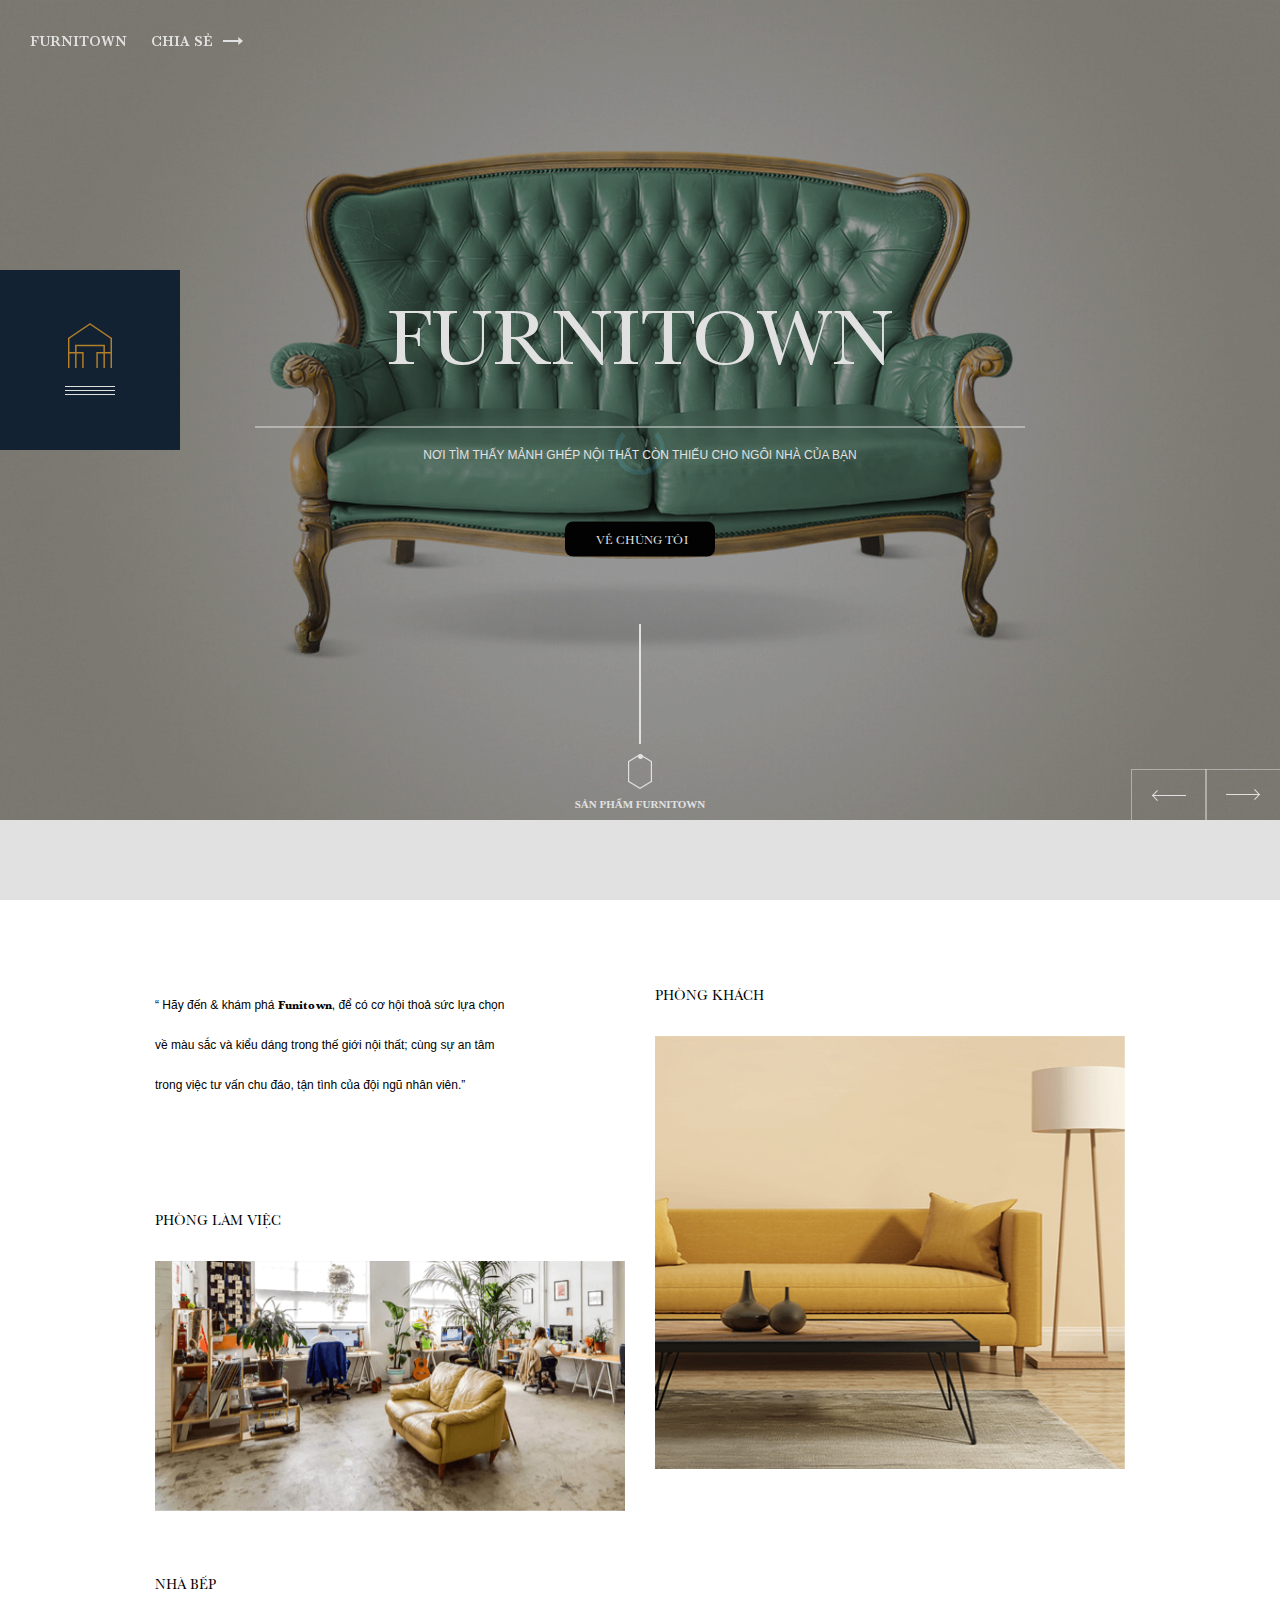
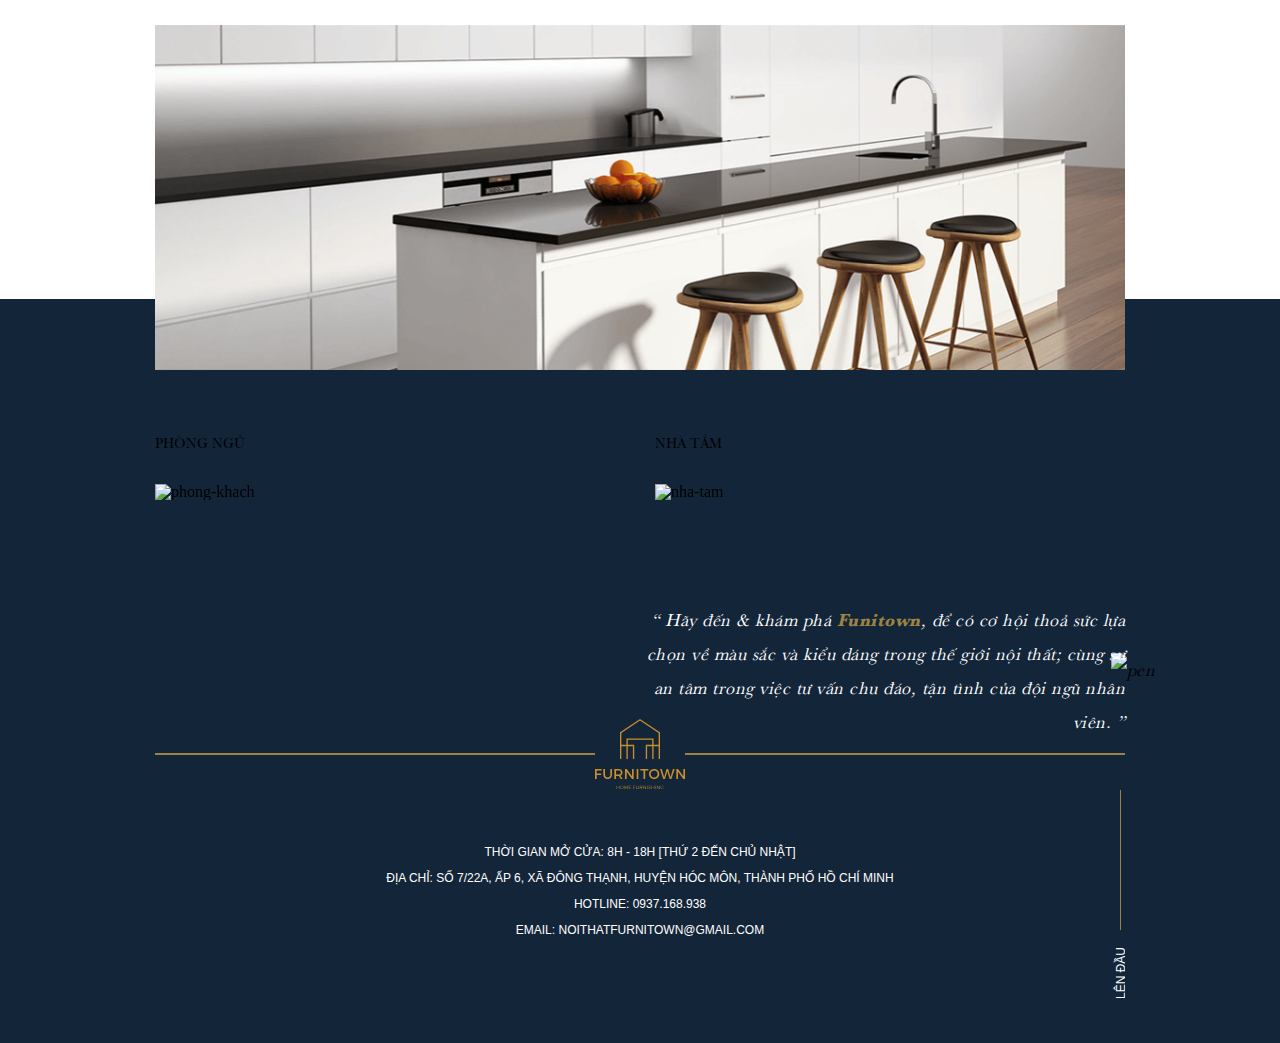
<file: index.html>
<!DOCTYPE html>
<html>

<head>
    <meta charset="UTF-8" />
    <meta name="viewport" content="width=device-width, initial-scale=1.0" />
    <meta http-equiv="X-UA-Compatible" content="IE=edge,chrome=1" />
    <title>Grunt</title>
    <!-- <link rel="icon" href="https://www.vivosmartphone.vn/themes/vivo/favicon.ico"> -->
    <meta name="title" content="" />
    <meta name="description" content="" />
    <meta property="og:locale" content="vi" />
    <meta property="og:type" content="article" />
    <meta property="og:title" content="Trang chủ" />
    <meta property="og:description" content="" />
    <meta property="og:url" content="" />
    <meta property="og:site_name" content="" />
    <meta property="og:image" content="" />

    <link rel="stylesheet" href="dest/stylelibs.min.css">
    <link rel="stylesheet" href="dest/style.min.css">
    <link rel="stylesheet" href="dest/fonts.css">
</head>

<body>
    <div id="overlay" ></div>
    <div class="load">
        <div class="load__animation"></div>
    </div>
    <div class="container-fluid">
        <header class="header">
            <div class="menu-mobile" >
                <div class="hamburger">
                    <div></div>
                </div>
                <div class="menu">
                    menu
                </div>
                <div class="logo">
                    <i><img src="img/logofoot.svg" alt="logo"></i>
                </div>
            </div>
            <nav class="navbar" style="display: none;">
                <ul class="navbar__ul">
                    <li><a href="index.html">
                            <h1>furnitown</h1>
                        </a></li>
                    <li><a href="products.html">sản phẩm</a></li>
                    <li><a href="service.html">dịch vụ</a></li>
                    <li class="logo"><a href="index.html"><img src="img/logofoot-blk.svg" alt="logo"></a></li>
                    <!-- tach thanh 2 menu -->
                    <li><a href="projects.html">dự án</a></li>
                    <li><a href="news.html">tin tức</a></li>
                    <li><a href="contact.html">liên hệ</a></li>
                </ul>
            </nav>
            <div class="btn-menu">
                    <div class="logo">
                        <img src="img/logobar.svg" alt="logo">
                    </div>
                    <div class="menubar">
                        <span></span>
                        <span></span>
                        <span></span>
                    </div>
                
                <div class="--back">
                    <img src="img/logofoot-blk.svg" alt="logo">
                    <div class="text">
                        MENU
                    </div>
                    
                </div>
            </div>
            <div class="menu-left">
                <div class="top">
                    <div class="brand">
                        <h2>furnitown</h2>
                    </div>
                    <div class="link">
                        <p>liên kết</p>
                        <a href="facebook.com"><i class="icon-facebook icon"></i></a>
                        <a href="youtube.com"><i class="icon-youtube-play icon"></i></a>
                    </div>
                </div>
                <div class="bot">
                    <div class="left">
                        <i class="logo"><img src="img/logobar.svg" alt="logo"></i>
                        <a href="#" class="btn-close"><img src="img/x.png" alt="close-btn"></a>
                    </div>
                    <div class="right">
                        <ul>
                            <li><a href="index.html">Furnitown</a></li>
                            <li><a href="products.html">sản phẩm</a></li>
                            <li><a href="service.html">dịch vụ</a></li>
                            <li><a href="projects.html">dự án</a></li>
                            <li><a href="news.html">tin tức</a></li>
                            <li><a href="contact.html">liên hệ</a></li>
                        </ul>
                    </div>
                </div>
            </div>
        </header>
    </div>

    <main class="homepage">
        <!-- slider -->
        <div class="container-fluid">
            <div class="slider">
                <div id="text-top">
                    <a href="index.html">furnitown</a>
                    <a href="about.html" class="btn-share">chia sẻ<i><img src="img/arrow.svg" alt="arrow"></i></a>
                </div>
                <div class="slider__item-wrap ">
                    <div class="slider__item carousel-cell">
                        <img src="img/main-slider.jpg" alt="background">
                        <div class="slider__item-text">
                            <h2 class="title fadeTopBottom" >furnitown</h2>
                            <div class="line"></div>
                            <p class="fadeTopBottom"  >Nơi tìm thấy mảnh ghép nội thất còn thiếu cho ngôi nhà của bạn</p>
                            <a class="btn fadeBottomTop" href="about.html">về chúng tôi</a>   
                        </div>
                    </div>
                    <div class="slider__item carousel-cell" >
                        <img src="img/main-banner.jpg" alt="background">
                        <div class="slider__item-text">
                            <h2 class="title fadeTopBottom" >Sản phẩm</h2>
                            <div class="line"></div>
                            <p class="fadeTopBottom" >Giá trị sản phẩm của furnitown không chỉ ở chất lượng, mà còn ở sự tinh tế.</p>
                            <a class="btn fadeBottomTop" href="products.html">xem thêm</a>
                        </div>
                    </div>
                </div>
                <div class="slider__item--bot">
                    <div class="mouse">
                        <div class="img-mouse" style="background-image:url(img/hexagon.png); background-repeat: no-repeat; background-position: center;">
                            <div class="circle" >
                            </div>
                        </div>
                    </div>
                    <div class="text">
                        sản phẩm furnitown
                    </div>
                </div>
                <div class="btn-slider">
                    <div class="btn-ctr --pre">
                        <i><img src="img/arrow.png" alt="arrow"></i>
                    </div>
                    <div class="btn-ctr --next">
                        <i><img src="img/arrow.png" alt="arrow"></i>
                    </div>
                </div>
            </div>
            
        </div>
        <!-- product -->
        
            <div class="product">
                <div class="container">
                    <div class="product__item lazyload" >
                        <div class="--item1 product__item-wrap">
                            <p>“ Hãy đến & khám phá <strong>Funitown</strong>, để có cơ hội thoả sức lựa chọn về 
                                màu sắc và kiểu dáng trong thế giới nội thất; cùng sự an tâm trong việc
                                tư vấn chu đáo, tận tình của đội ngũ nhân viên.”</p>
                            <a href="product-detail.html"><h2 class="title">Phòng làm việc</h2></a>
                            
                                <div class="img-hover"> 
                                    <a class="link" href="product-detail.html"></a>
                                    <img data-src="img/phonglamviec.png" alt="phong-lam-viec" class="lazyload">
                                    <div class="middle">  
                                        <img data-src="img/logo-white.svg" alt="logo" class="lazyload">
                                        <p>"Nội thất Furnitown luôn mong muốn mang đến làn gió mới cho không gian làm việc của bạn, mà vẫn đáp ứng được những tiện nghi cần có."</p>
                                        <a href="product-detail.html" class="btn-more">Xem thêm<i><img src="img/arrow.svg" alt="arrow"></i></a>                           
                                    </div>
                                </div>
                        </div>
                        <div class="--item2 product__item-wrap">
                            <h2 class="title">phòng khách</h2>
                            <div class="img-hover">
                                <a class="link" href="product-detail.html"></a>
                                <img data-src="img/phongkhach.png" alt="phong-khach" class="lazyload">
                                <div class="middle">
                                    <img data-src="img/logo-white.svg" alt="logo" class="lazyload">
                                    <p>"Điều bạn yêu mến là sự năng động, cá tính hay sự thanh lịch, trang nhã trong không gian phòng khách của chính mình? Hãy để Funitown hiện thực hoá giấc mơ của bạn."</p>
                                    <a href="product-detail.html" class="btn-more">Xem thêm<i><img src="img/arrow.svg" alt="arrow"></i></a>
                                </div>
                            </div>
                            
                        </div>
                    </div> 
                    <div class="product__item lazyload">
                        <div class="--item3  product__item-wrap">
                            <h2 class="title">nhà bếp</h2>
                            <div class="img-hover">
                                <a class="link" href="product-detail.html"></a>
                                <img data-src="img/nhabep.png" alt="phong-khach" class="lazyload">
                                <div class="middle">
                                    <img data-src="img/logo-white.svg" alt="logo" class="lazyload">
                                    <p>"Mang đến những tiện ích thiết thực cho không gian nấu nướng của chỉ riêng mình bạn."</p>
                                    <a href="product-detail.html" class="btn-more">Xem thêm<i><img src="img/arrow.svg" alt="arrow"></i></a>
                                </div>
                            </div>
                        </div>
                    </div>
                    <div class="product__item lazyload">
                        <div class="--item4 product__item-wrap">
                            <h2 class="title">phòng ngủ</h2>
                            <div class="img-hover">
                            <a class="link" href="product-detail.html"></a>
                            <img data-src="img/phongngu.png" alt="phong-khach" class="lazyload">
                            <div class="middle">
                                <img data-src="img/logo-white.svg" alt="logo" class="lazyload">
                                <p>"Furnitown giúp bạn tận hưởng không gian phòng ngủ của riêng bạn cùng những trải nghiệm thư thái, an bình."</p>
                                <a href="product-detail.html" class="btn-more">Xem thêm<i><img src="img/arrow.svg" alt="arrow"></i></a>
                            </div>
                                
                            </div>
                        </div>
                        <div class=" --item5  product__item-wrap ">
                            <div class="--item5__img">
                                <h2 class="title">nhà tắm</h2>
                                <div  class="img-hover">
                                    <a class="link" href="product-detail.html"></a>
                                    <img data-src="img/nhatam.png" alt="nha-tam" class="lazyload">
                                    <div  class="middle">
                                        <img data-src="img/logo-white.svg" alt="logo" class="lazyload">
                                        <p>"Cùng Furnitown trang hoàng không gian tắm tiện nghi một cách hoàn hảo."</p>
                                        <a href="product-detail.html" class="btn-more">Xem thêm<i><img src="img/arrow.svg" alt="arrow"></i></a>
                                    </div>
                                </div>
                            </div>
                            <div class="--item5__text">
                                <p>“ Hãy đến & khám phá <strong class="text-yellow">Funitown</strong>, để có cơ hội thoả sức lựa chọn về màu sắc và kiểu dáng trong thế giới nội thất; cùng sự an tâm trong việc tư vấn chu đáo, tận tình của đội ngũ nhân viên. ”</p>
                                <img data-src="img/pen.png" alt="pen" class="lazyload">
                            </div>
                        </div>
                    </div>                  
                </div>
            </div>


    </main>
    <footer class="footer">
        <div class="container">
            <div class="footer__wrap">
                <div class="footer__top">
                    <img src="img/logofoot.svg" alt="logo">
                </div>
                <div class="footer__infor">
                    <p>THỜI GIAN MỞ CỬA: 8H - 18H [THỨ 2 ĐẾN CHỦ NHẬT]</p>
                    <p>ĐỊA CHỈ: SỐ 7/22A, ẤP 6, XÃ ĐÔNG THẠNH, HUYỆN HÓC MÔN, THÀNH PHỐ HỒ CHÍ MINH</p>
                    <p>HOTLINE: 0937.168.938</p>
                    <p>EMAIL: NOITHATFURNITOWN@GMAIL.COM</p>
                    
                    
                </div>
                <div id="back-to-top">
                    
                    <div class="line"></div>
                    <span>Lên đầu</span> 
                </div>
            </div>
        </div>
        
    </footer>

    <script type="text/javascript" src="dest/jsmain.min.js"></script>
    <script type="text/javascript" src="js/main.js"></script>
</body>

</html>
</file>
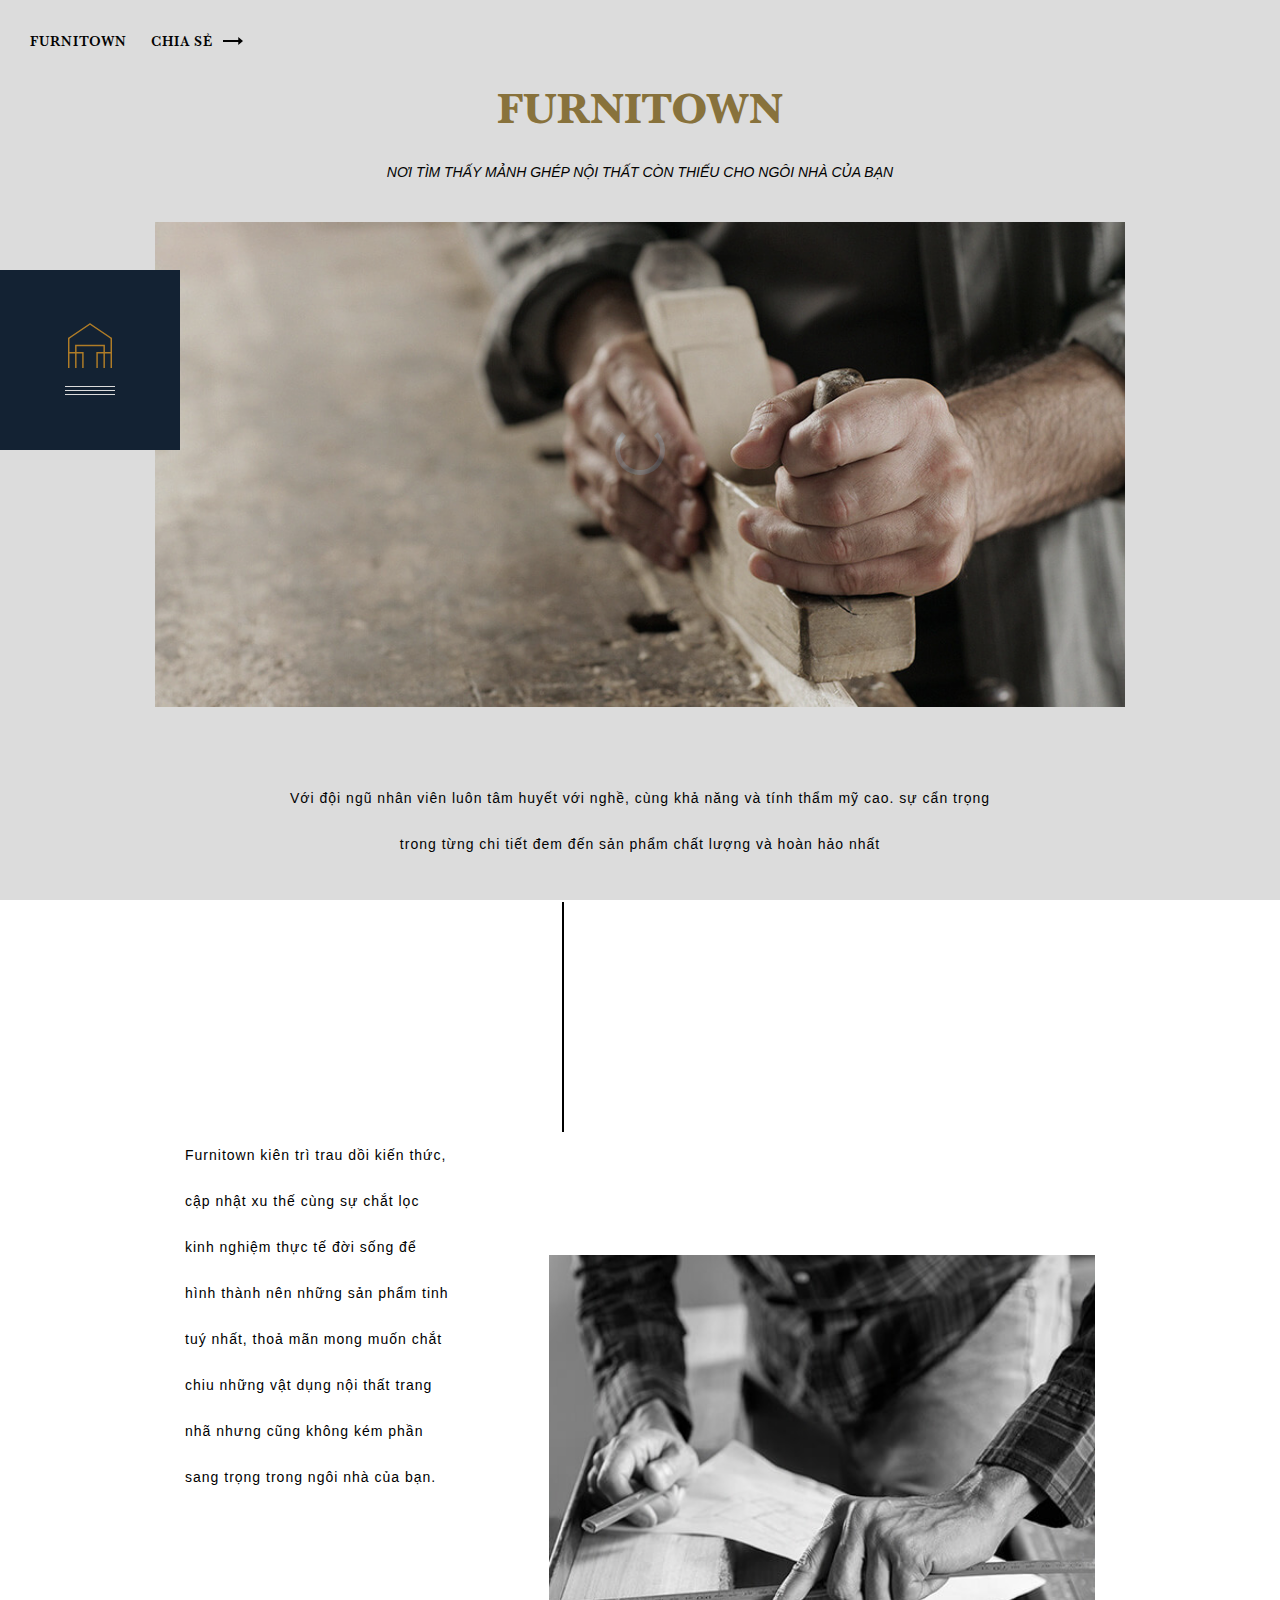
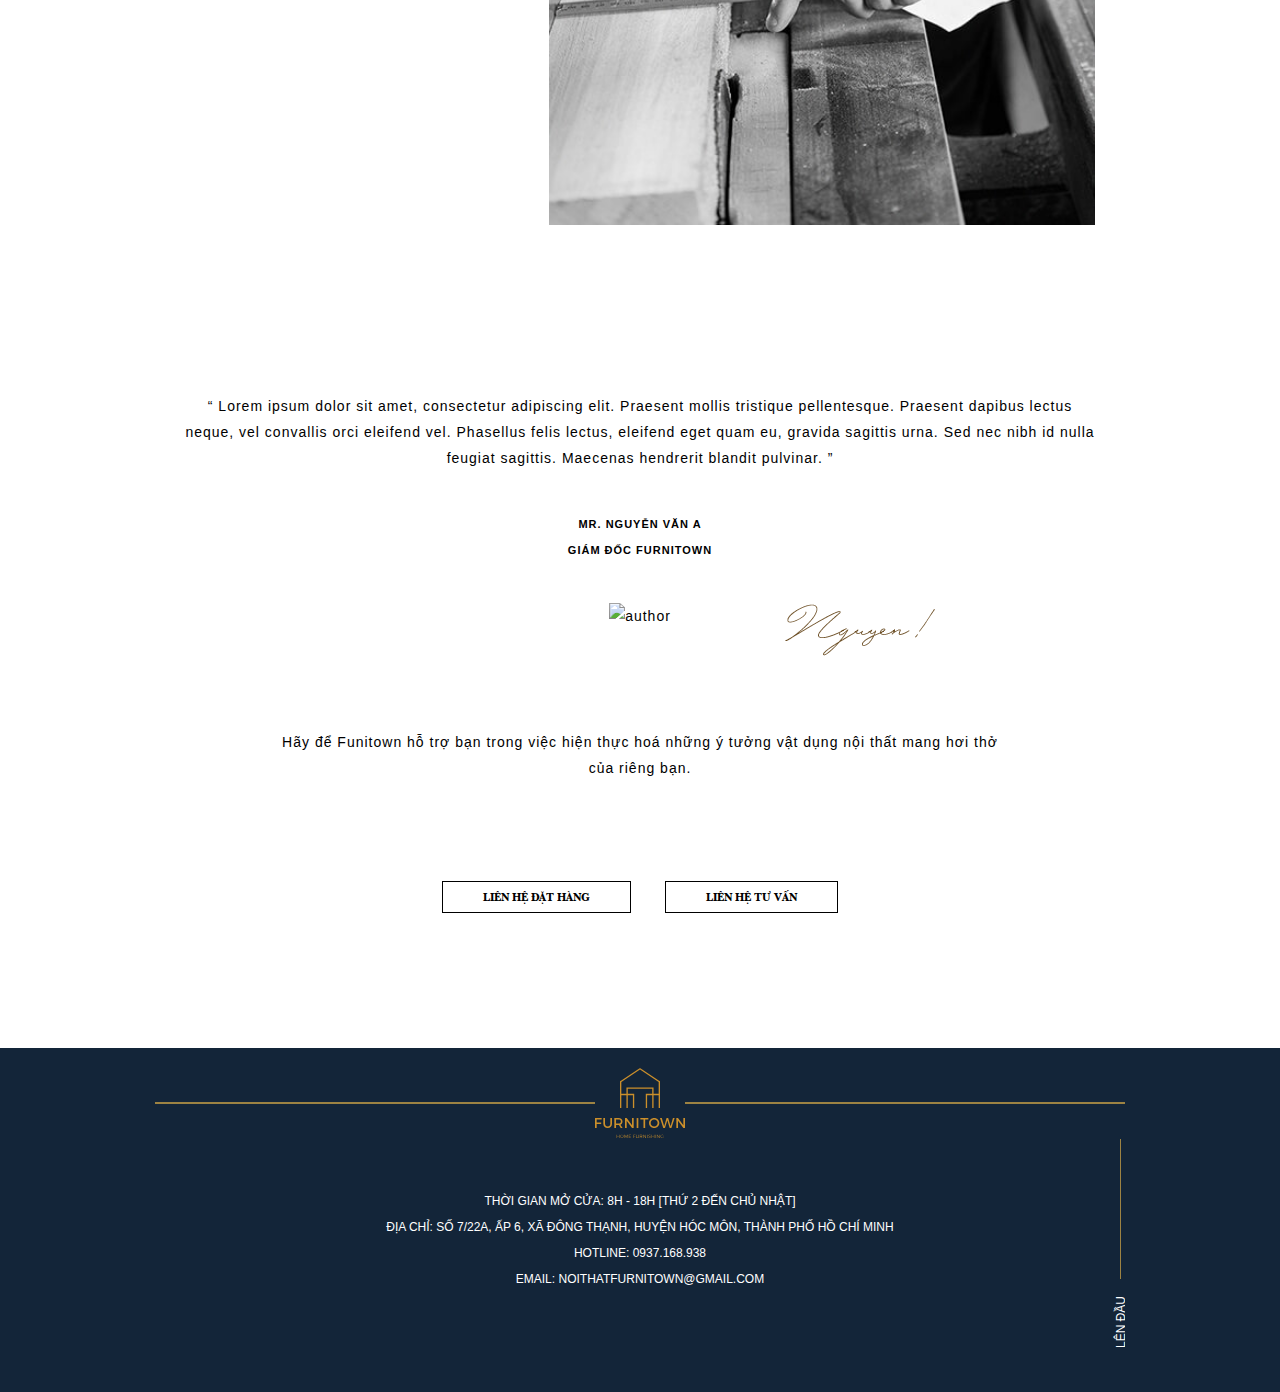
<file: about.html>
<!DOCTYPE html>
<html>

<head>
    <meta charset="UTF-8" />
    <meta name="viewport" content="width=device-width, initial-scale=1.0" />
    <meta http-equiv="X-UA-Compatible" content="IE=edge,chrome=1" />
    <title>Grunt</title>
    <!-- <link rel="icon" href="https://www.vivosmartphone.vn/themes/vivo/favicon.ico"> -->
    <meta name="title" content="" />
    <meta name="description" content="" />
    <meta property="og:locale" content="vi" />
    <meta property="og:type" content="article" />
    <meta property="og:title" content="Trang chủ" />
    <meta property="og:description" content="" />
    <meta property="og:url" content="" />
    <meta property="og:site_name" content="" />
    <meta property="og:image" content="" />

    <link rel="stylesheet" href="dest/stylelibs.min.css">
    <link rel="stylesheet" href="dest/style.min.css">
    <link rel="stylesheet" href="dest/fonts.css">
</head>

<body>
    <div class="container-fluid">
        <header class="header">
            <div class="menu-mobile" >
                <div class="hamburger">
                    <div></div>
                </div>
                <div class="menu">
                    menu
                </div>
                <div class="logo">
                    <i><img src="img/logofoot.svg" alt="logo"></i>
                </div>
            </div>
            <nav class="navbar" style="display: none;">
                <ul class="navbar__ul">
                    <li><a href="index.html">
                            <h1>furnitown</h1>
                        </a></li>
                    <li><a href="products.html">sản phẩm</a></li>
                    <li><a href="service.html">dịch vụ</a></li>
                    <li class="logo"><a href="index.html"><img src="img/logofoot-blk.svg" alt="logo"></a></li>
                    <!-- tach thanh 2 menu -->
                    <li><a href="projects.html">dự án</a></li>
                    <li><a href="news.html">tin tức</a></li>
                    <li><a href="contact.html">liên hệ</a></li>
                </ul>
            </nav>
            <div class="btn-menu" >
                    <div class="logo">
                        <img src="img/logobar.svg" alt="logo">
                    </div>
                    <div class="menubar">
                        <span></span>
                        <span></span>
                        <span></span>
                    </div>
                
                <div class="--back">
                    <img src="img/logofoot-blk.svg" alt="logo">
                    <div class="text">
                        MENU
                    </div>
                    
                </div>
            </div>
            <div class="menu-left">
                <div class="top">
                    <div class="brand">
                        <h2>furnitown</h2>
                    </div>
                    <div class="link">
                        <p>liên kết</p>
                        <a href="facebook.com"><i class="icon-facebook icon"></i></a>
                        <a href="youtube.com"><i class="icon-youtube-play icon"></i></a>
                    </div>
                </div>
                <div class="bot">
                    <div class="left">
                        <i class="logo"><img src="img/logobar.svg" alt="logo"></i>
                        <a href="#" class="btn-close"><img src="img/x.png" alt="close-btn"></a>
                    </div>
                    <div class="right">
                        <ul>
                            <li><a href="index.html">Furnitown</a></li>
                            <li><a href="products.html">sản phẩm</a></li>
                            <li><a href="service.html">dịch vụ</a></li>
                            <li><a href="projects.html">dự án</a></li>
                            <li><a href="news.html">tin tức</a></li>
                            <li><a href="contact.html">liên hệ</a></li>
                        </ul>
                    </div>
                </div>
            </div>
        </header>
    </div>
    <main class="about">
        <div id="overlay" ></div>
        <div class="load">
            <div class="load__animation"></div>
        </div>
        <div class="container-fluid">
            <div id="text-top">
                <a href="index.html">furnitown</a>
                <a href="#" class="btn-share">chia sẻ<i><img src="img/arrow.svg" alt="arrow"></i></a>
            </div>
        </div>

        <div class="container">
            <div class="about__top ">
                <div class="sologan ">
                    <a href="index.html"><h2>furnitown</h2></a>
                    <p>Nơi tìm thấy mảnh ghép nội thất còn thiếu cho ngôi nhà của bạn</p>
                </div>
            </div>
            <div class="picture">
                <img data-src="img/about1.jpg" alt="about-image"class="lazyload">
            </div>

            <div class="container">
                <section class="stories ">

                    <div class="stories__top">
                        <p>Với đội ngũ nhân viên luôn tâm huyết với nghề, cùng khả năng và tính thẩm mỹ cao. sự
                            cẩn trọng trong từng chi tiết đem đến sản phẩm chất lượng và hoàn hảo nhất</p>
                    </div>


                    <div class="stories__mid ">
                        <div class="text ">
                            <p>Furnitown kiên trì trau dồi kiến thức,
                                cập nhật xu thế cùng sự chắt lọc kinh nghiệm
                                thực tế đời sống để hình thành nên những sản phẩm tinh tuý nhất, thoả mãn mong muốn chắt
                                chiu những vật dụng nội thất trang nhã nhưng cũng không kém phần sang trọng trong
                                ngôi nhà của bạn.</p>
                        </div>
                        <div class="img">
                            <img src="img/about2.jpg" alt="about-img" class="lazyload">
                        </div>
                    </div>
                    <div class="author">
                        <div class="description">
                            <p>“ Lorem ipsum dolor sit amet, consectetur adipiscing elit. Praesent mollis tristique
                                pellentesque. Praesent dapibus lectus neque, vel convallis orci eleifend vel. Phasellus
                                felis lectus, eleifend eget quam eu, gravida sagittis urna. Sed nec nibh id nulla feugiat
                                sagittis. Maecenas hendrerit blandit pulvinar. ”</p>
                            <div class="name">
                                <p>MR. NGUYỄN VĂN A </p>  
                                <p>Giám đốc Furnitown</p>
                            </div>   
                              
                            <div class="author__img">
                                <img data-src="img/about3.jpg" alt="author"class="lazyload">
                                <i class="sign">
                                    <img src="img/sign.png" alt="sign">
                                </i>
                            </div>
                            <p>Hãy để Funitown hỗ trợ bạn trong việc hiện thực hoá những ý tưởng vật dụng 
                                nội thất mang hơi thở của riêng bạn.</p>
                        </div>
                    </div>
                    <div class="author__btn">
                        <a href="contact.html" class="btn-contact">Liên hệ đặt hàng</a>
                        <a href="contact.html" class="btn-contact">Liên hệ tư vấn</a>
                    </div>
                </section>
            </div>

        </div>
    </main>
    <footer class="footer">
        <div class="container">
            <div class="footer__wrap">
                <div class="footer__top">
                    <img src="img/logofoot.svg" alt="logo">
                </div>
                <div class="footer__infor">
                    <p>THỜI GIAN MỞ CỬA: 8H - 18H [THỨ 2 ĐẾN CHỦ NHẬT]</p>
                    <p>ĐỊA CHỈ: SỐ 7/22A, ẤP 6, XÃ ĐÔNG THẠNH, HUYỆN HÓC MÔN, THÀNH PHỐ HỒ CHÍ MINH</p>
                    <p>HOTLINE: 0937.168.938</p>
                    <p>EMAIL: NOITHATFURNITOWN@GMAIL.COM</p>
                </div>
                <div id="back-to-top">

                    <div class="line"></div>
                    <span>Lên đầu</span>
                </div>
            </div>
        </div>

    </footer>
    <script type="text/javascript" src="dest/jsmain.min.js"></script>
    <script type="text/javascript" src="js/main.js"></script>
</body>

</html>
</file>
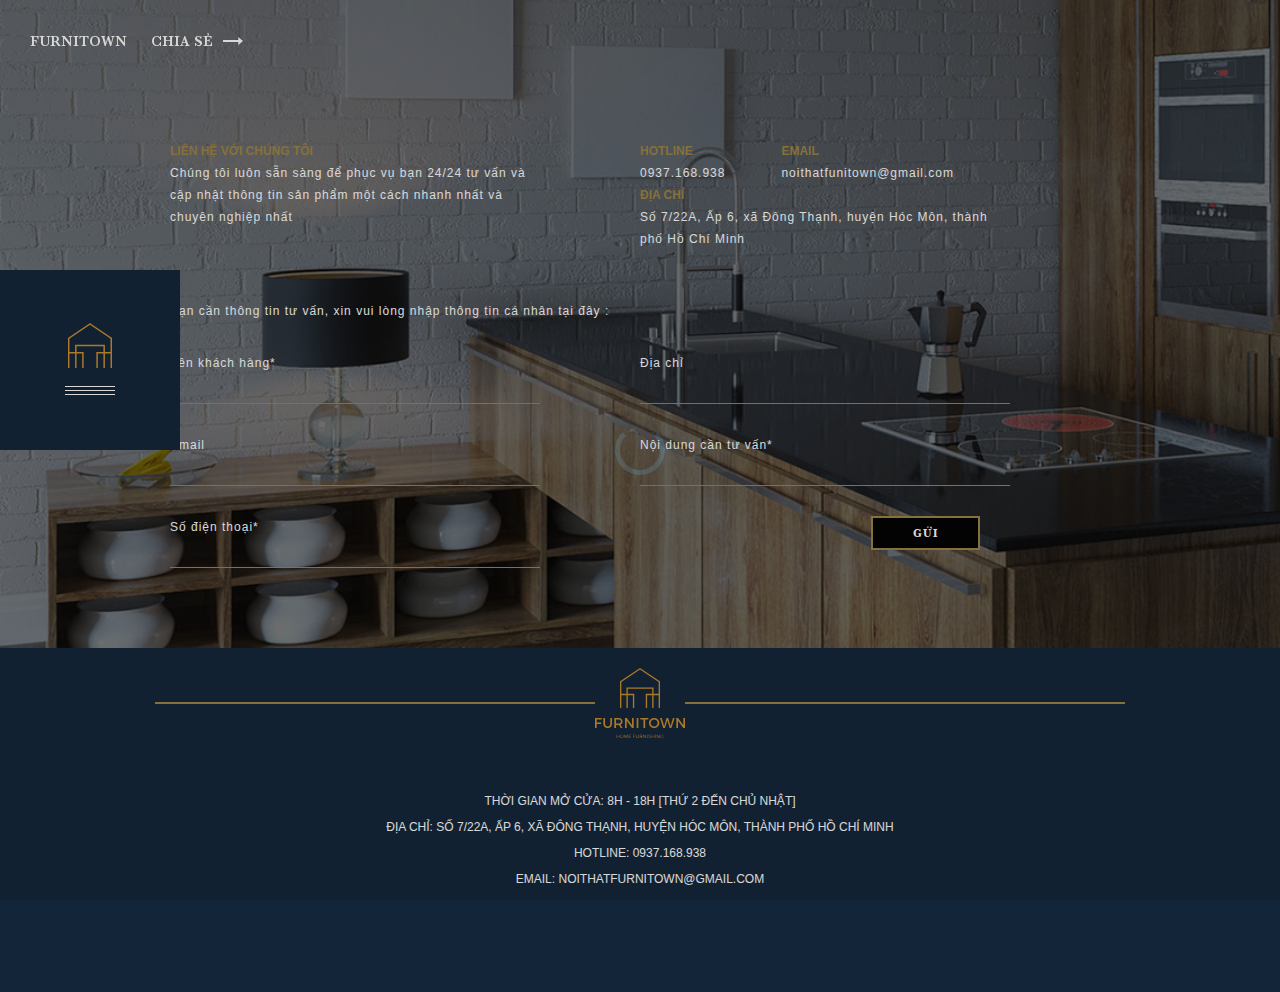
<file: contact.html>
<!DOCTYPE html>
<html>

<head>
    <meta charset="UTF-8" />
    <meta name="viewport" content="width=device-width, initial-scale=1.0" />
    <meta http-equiv="X-UA-Compatible" content="IE=edge,chrome=1" />
    <title>Grunt</title>
    <!-- <link rel="icon" href="https://www.vivosmartphone.vn/themes/vivo/favicon.ico"> -->
    <meta name="title" content="" />
    <meta name="description" content="" />
    <meta property="og:locale" content="vi" />
    <meta property="og:type" content="article" />
    <meta property="og:title" content="Trang chủ" />
    <meta property="og:description" content="" />
    <meta property="og:url" content="" />
    <meta property="og:site_name" content="" />
    <meta property="og:image" content="" />

    <link rel="stylesheet" href="dest/stylelibs.min.css">
    <link rel="stylesheet" href="dest/style.min.css">
    <link rel="stylesheet" href="dest/fonts.css">
</head>

<body>

    <div class="container-fluid">
        <header class="header">
            <div class="menu-mobile" >
                <div class="hamburger">
                    <div></div>
                </div>
                <div class="menu">
                    menu
                </div>
                <div class="logo">
                    <i><img src="img/logofoot.svg" alt="logo"></i>
                </div>
            </div>
            <nav class="navbar" style="display: none;">
                <ul class="navbar__ul">
                    <li><a href="index.html">
                            <h1>furnitown</h1>
                        </a></li>
                    <li><a href="products.html">sản phẩm</a></li>
                    <li><a href="service.html">dịch vụ</a></li>
                    <li class="logo"><a href="index.html"><img src="img/logofoot-blk.svg" alt="logo"></a></li>
                    <!-- tach thanh 2 menu -->
                    <li><a href="projects.html">dự án</a></li>
                    <li><a href="news.html">tin tức</a></li>
                    <li><a href="contact.html">liên hệ</a></li>
                </ul>
            </nav>
            <div class="btn-menu">
                    <div class="logo">
                        <img src="img/logobar.svg" alt="logo">
                    </div>
                    <div class="menubar">
                        <span></span>
                        <span></span>
                        <span></span>
                    </div>
                
                <div class="--back">
                    <img src="img/logofoot-blk.svg" alt="logo">
                    <div class="text">
                        MENU
                    </div>
                    
                </div>
            </div>
            <div class="menu-left">
                <div class="top">
                    <div class="brand">
                        <h2>furnitown</h2>
                    </div>
                    <div class="link">
                        <p>liên kết</p>
                        <a href="facebook.com"><i class="icon-facebook icon"></i></a>
                        <a href="youtube.com"><i class="icon-youtube-play icon"></i></a>
                    </div>
                </div>
                <div class="bot">
                    <div class="left">
                        <i class="logo"><img src="img/logobar.svg" alt="logo"></i>
                        <a href="#" class="btn-close"><img src="img/x.png" alt="close-btn"></a>
                    </div>
                    <div class="right">
                        <ul>
                            <li><a href="index.html">Furnitown</a></li>
                            <li><a href="products.html">sản phẩm</a></li>
                            <li><a href="service.html">dịch vụ</a></li>
                            <li><a href="projects.html">dự án</a></li>
                            <li><a href="news.html">tin tức</a></li>
                            <li><a href="contact.html">liên hệ</a></li>
                        </ul>
                    </div>
                </div>
            </div>
        </header>
    </div>
    <main class="contact-us" style="background-image: url(img/contact.jpg); background-repeat: no-repeat; background-size:cover;">
        <div id="overlay" ></div>
        <div class="load">
            <div class="load__animation"></div>
        </div>
        <div class="container-fluid">
            <div id="text-top" class="white">
                <a href="index.html">furnitown</a>
                <a href="about.html" class="btn-share">chia sẻ<i><img src="img/arrow-blk.svg" alt="arrow"></i></a>
            </div>
        </div>
        <div class="container">
            <div class="contact-detail" > 
                <div class="infor">
                    <div class="left">
                        <h3>
                            liên hệ với chúng tôi
                        </h3>
                        <p>Chúng tôi luôn sẵn sàng để phục vụ bạn 24/24 tư vấn và cập nhật thông tin sản phẩm một cách
                            nhanh nhất và chuyên nghiệp nhất</p>
                    </div>
                    <div class="right">
                        <div class="hotline">
                            <h3>
                                hotline
                            </h3>
                            <p>0937.168.938</p>
                        </div>
                        <div class="email">
                            <h3>
                                email
                            </h3>
                            <p>noithatfunitown@gmail.com</p>
                        </div>
                        <div class="address">
                            <h3>
                                địa chỉ
                            </h3>
                            <p>Số 7/22A, Ấp 6, xã Đông Thạnh, huyện Hóc Môn, 
                                thành phố Hồ Chí Minh</p>
                        </div>

                    </div>

                </div>
                <div class="form">
                    <p>Bạn cần thông tin tư vấn, xin vui lòng nhập thông tin cá nhân tại đây :</p>
                    <div class="left">
                        <div class="field">
                            <label>Tên khách hàng*</label>
                            <input type="text" id="name">
                            
                        </div>
                        <div class="field">
                            <label>Email</label>
                            <input type="text" id="email">
                            
                        </div>
                        <div class="field">
                            <label>Số điện thoại*</label>
                            <input type="text" id="phone">
                            
                        </div>
                    </div>
                    <div class="right">
                        <div class="field">
                            <label>Địa chỉ</label>
                            <input type="text" id="address">
                        </div>
                        <div class="field">
                            <label>Nội dung cần tư vấn*</label>
                            <textarea id="content" rows="3" cols="50"></textarea>
                            
                        </div>
                        <a class="btn-contact">Gửi</a>
                    </div>
                </div>
            </div>
        </div>
        
    </main>
    <footer class="footer">
        <div class="container">
            <div class="footer__wrap">
                <div class="footer__top">
                    <img src="img/logofoot.svg" alt="logo">
                </div>
                <div class="footer__infor">
                    <p>THỜI GIAN MỞ CỬA: 8H - 18H [THỨ 2 ĐẾN CHỦ NHẬT]</p>
                    <p>ĐỊA CHỈ: SỐ 7/22A, ẤP 6, XÃ ĐÔNG THẠNH, HUYỆN HÓC MÔN, THÀNH PHỐ HỒ CHÍ MINH</p>
                    <p>HOTLINE: 0937.168.938</p>
                    <p>EMAIL: NOITHATFURNITOWN@GMAIL.COM</p>
                </div>
                <div id="back-to-top" style="display: none;">

                    <div class="line"></div>
                    <span>Lên đầu</span>
                </div>
            </div>
        </div>

    </footer>
    <script type="text/javascript" src="dest/jsmain.min.js"></script>
    <script type="text/javascript" src="js/main.js"></script>
</body>

</html>
</file>
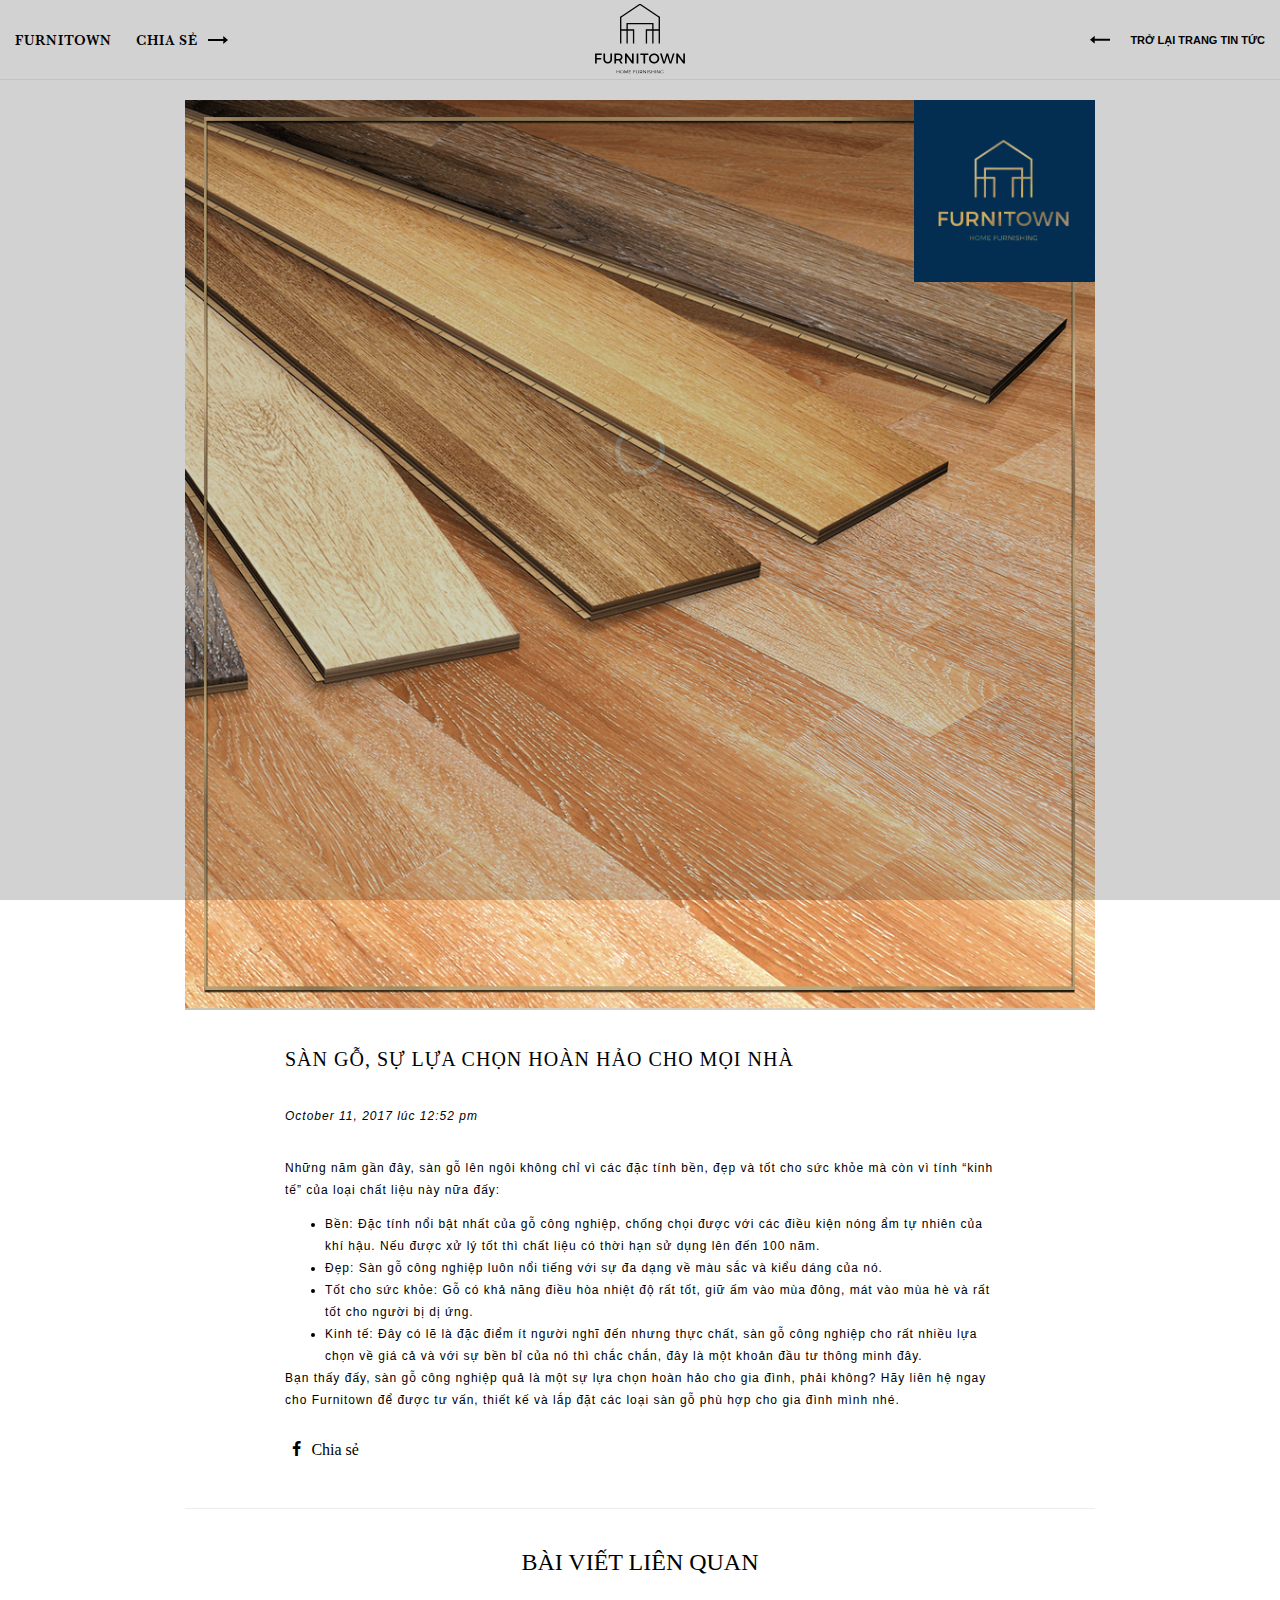
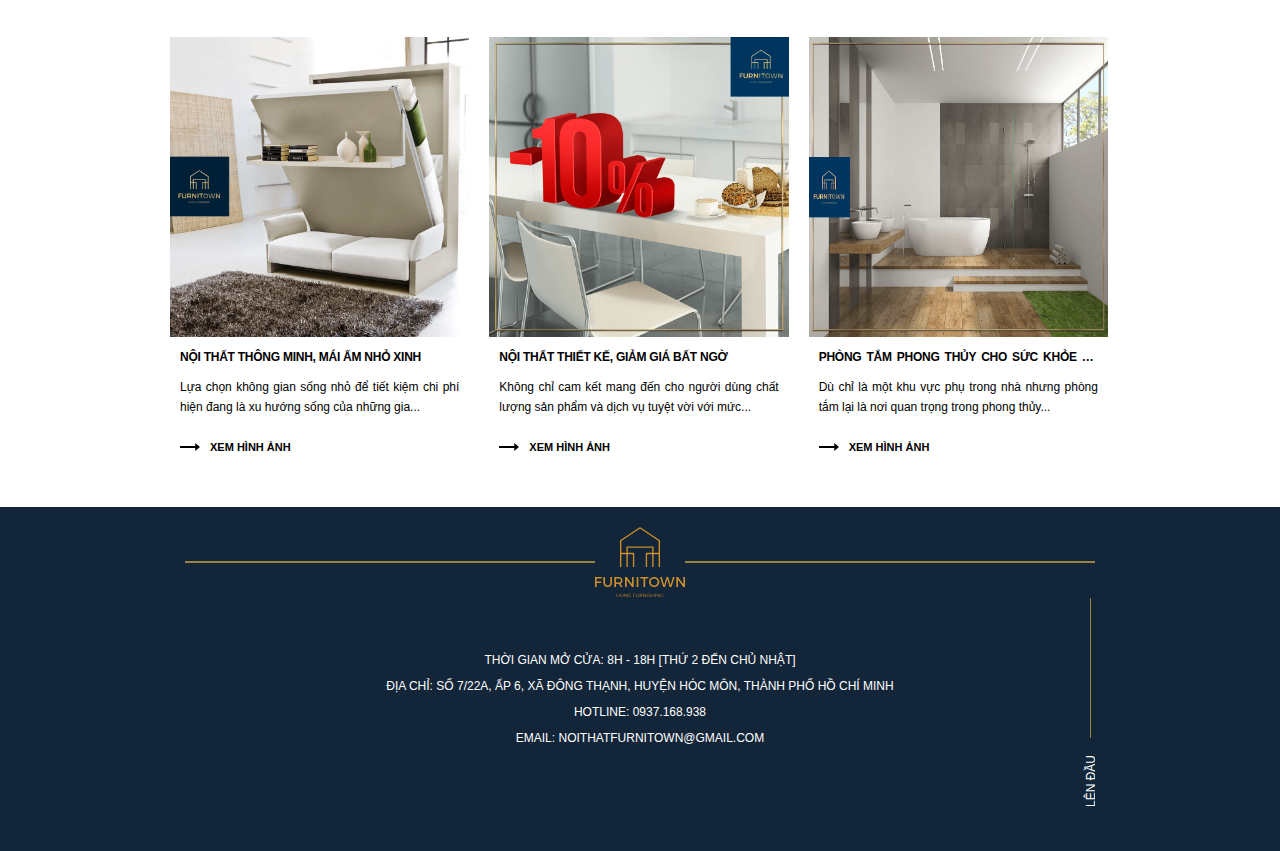
<file: news-detail.html>
<!DOCTYPE html>
<html>

<head>
    <meta charset="UTF-8" />
    <meta name="viewport" content="width=device-width, initial-scale=1.0" />
    <meta http-equiv="X-UA-Compatible" content="IE=edge,chrome=1" />
    <title>Grunt</title>
    <!-- <link rel="icon" href="https://www.vivosmartphone.vn/themes/vivo/favicon.ico"> -->
    <meta name="title" content="" />
    <meta name="description" content="" />
    <meta property="og:locale" content="vi" />
    <meta property="og:type" content="article" />
    <meta property="og:title" content="Trang chủ" />
    <meta property="og:description" content="" />
    <meta property="og:url" content="" />
    <meta property="og:site_name" content="" />
    <meta property="og:image" content="" />

    <link rel="stylesheet" href="dest/stylelibs.min.css">
    <link rel="stylesheet" href="dest/style.min.css">
    <link rel="stylesheet" href="dest/fonts.css">
</head>

<body>
    <div class="container-fluid">
        <header class="header">
            <div class="menu-mobile">
                <div class="hamburger">
                    <div></div>
                </div>
                <div class="menu">
                    menu
                </div>
                <div class="logo">
                    <i><img src="img/logofoot.svg" alt="logo"></i>
                </div>
            </div>
            <div class="btn-menu" style="display: none;">
                <div class="logo">
                    <img src="img/logobar.svg" alt="logo">
                </div>
                <div class="menubar">
                    <span></span>
                    <span></span>
                    <span></span>
                </div>

                <div class="--back">
                    <img src="img/logofoot-blk.svg" alt="logo">
                    <div class="text">
                        MENU
                    </div>

                </div>
            </div>
            <div class="menu-left" >
                <div class="top">
                    <div class="brand">
                        <h2>furnitown</h2>
                    </div>
                    <div class="link">
                        <p>liên kết</p>
                        <a href="facebook.com"><i class="icon-facebook icon"></i></a>
                        <a href="youtube.com"><i class="icon-youtube-play icon"></i></a>
                    </div>
                </div>
                <div class="bot">
                    <div class="left">
                        <i class="logo"><img src="img/logobar.svg" alt="logo"></i>
                        <a href="#" class="btn-close"><img src="img/x.png" alt="close-btn"></a>
                    </div>
                    <div class="right">
                        <ul>
                            <li><a href="index.html">Furnitown</a></li>
                            <li><a href="products.html">sản phẩm</a></li>
                            <li><a href="service.html">dịch vụ</a></li>
                            <li><a href="projects.html">dự án</a></li>
                            <li><a href="news.html">tin tức</a></li>
                            <li><a href="contact.html">liên hệ</a></li>
                        </ul>
                    </div>
                </div>
            </div>
        </header>
    </div>
    <main class="news-detail">
        <div id="overlay"></div>
        <div class="load">
            <div class="load__animation"></div>
        </div>
        <div class="container-fluid">

            <div class="top-menu">
                <div id="text-top">
                    <a href="index.html">furnitown</a>
                    <a href="about.html" class="btn-share" >chia sẻ<i><img src="img/arrow.svg"
                                alt="arrow"></i></a>
                </div>
                <div class="mid">
                    <img src="img/logofoot-blk.svg" alt="logo">
                </div>
                <div class="back">
                    <a href="news.html" class="btn-detail "><i><img
                        src="img/arrow-blk.svg" alt="arrow"></i><span>trở lại trang tin tức</span></a>
                </div>
            </div>
        </div>
        <div class="container">
            <div class="news-detail__top">
                <div class="img">
                    <img src="img/post6.png" alt="news-post">
                </div>
                <div class="text">
                    <h2>SÀN GỖ, SỰ LỰA CHỌN HOÀN HẢO CHO MỌI NHÀ</h2>
                    <div class="time">
                        October 11, 2017 lúc 12:52 pm
                    </div>
                    <div class="description">
                        <p>Những năm gần đây, sàn gỗ lên ngôi không chỉ vì các đặc tính bền, đẹp và tốt cho sức khỏe mà
                            còn vì tính “kinh tế” của loại chất liệu này nữa đấy:</p>
                        <ul>
                            <li>Bền: Đặc tính nổi bật nhất của gỗ công nghiệp, chống chọi được với các điều kiện nóng ẩm
                                tự nhiên của khí hậu. Nếu được xử lý tốt thì chất liệu có thời hạn sử dụng lên đến 100
                                năm.</li>
                            <li>Đẹp: Sàn gỗ công nghiệp luôn nổi tiếng với sự đa dạng về màu sắc và kiểu dáng của nó.
                            </li>
                            <li>Tốt cho sức khỏe: Gỗ có khả năng điều hòa nhiệt độ rất tốt, giữ ấm vào mùa đông, mát vào
                                mùa hè và rất tốt cho người bị dị ứng.</li>
                            <li>Kinh tế: Đây có lẽ là đặc điểm ít người nghĩ đến nhưng thực chất, sàn gỗ công nghiệp cho
                                rất nhiều lựa chọn về giá cả và với sự bền bỉ của nó thì chắc chắn, đây là một khoản đầu
                                tư thông minh đây.</li>
                        </ul>
                        <p>Bạn thấy đấy, sàn gỗ công nghiệp quả là một sự lựa chọn hoàn hảo cho gia đình, phải không?
                            Hãy liên hệ ngay cho Furnitown để được tư vấn, thiết kế và lắp đặt các loại sàn gỗ phù hợp
                            cho gia đình mình nhé.</p>
                    </div>
                    <div class="share">
                        <a href="facebook.com"><i class="icon-facebook icon">
                            Chia sẻ</i></a>
                    </div>
                </div>
            </div>
            <div class="news-detail__bot">
                <h2>Bài viết liên quan</h2>
                <div class="news-wrap">
                    <div class="card-row">
                        <div class="card">
                            <div class="card-wrap">
                                <div class="img">
                                    <a href="news-detail.html"><img src="img/post1.png" alt="vinhome"></a>
                                </div>
                                <div class="text">
                                    <h3><a href="news-detail.html">NỘI THẤT THÔNG MINH, MÁI ẤM NHỎ XINH</a></h3>
                                    <p>Lựa chọn không gian sống nhỏ để tiết kiệm chi phí hiện đang là xu hướng sống của những gia...		</p>
                                        <a href="news-detail.html" class="btn-detail "><i><img src="img/arrow-blk.svg" alt="arrow"></i><span>Xem hình ảnh</span></a>
                                </div>
                            </div>
                        </div>
                        <div class="card">
                            <div class="card-wrap">
                                <div class="img">
                                    <a href="news-detail.html"><img src="img/post2.png" alt="vinhome"></a>
                                </div>
                                <div class="text">
                                    <h3><a href="news-detail.html">NỘI THẤT THIẾT KẾ, GIẢM GIÁ BẤT NGỜ</a></h3>
                                    <p>Không chỉ cam kết mang đến cho người dùng chất lượng sản phẩm và dịch vụ tuyệt vời với mức...	</p>
                                        <a href="news-detail.html" class="btn-detail "><i><img src="img/arrow-blk.svg" alt="arrow"></i><span>Xem hình ảnh</span></a>
                                </div>
                            </div>
                        </div>
                        <div class="card">
                            <div class="card-wrap">
                                <div class="img">
                                    <a href="news-detail.html"><img src="img/post3.png" alt="vinhome"></a>
                                </div>
                                <div class="text">
                                    <h3><a href="news-detail.html">PHÒNG TẮM PHONG THỦY CHO SỨC KHỎE VÀ VẬN MAY</a></h3>
                                    <p>Dù chỉ là một khu vực phụ trong nhà nhưng phòng tắm lại là nơi quan trọng trong phong thủy...			</p>
                                        <a href="news-detail.html" class="btn-detail "><i><img src="img/arrow-blk.svg" alt="arrow"></i><span>Xem hình ảnh</span></a>
                                </div>
                            </div>
                        </div>
                    </div>
                </div>
            </div>
            
        </div>
        <footer class="footer">
            <div class="container">
                <div class="footer__wrap">
                    <div class="footer__top">
                        <img src="img/logofoot.svg" alt="logo">
                    </div>
                    <div class="footer__infor">
                        <p>THỜI GIAN MỞ CỬA: 8H - 18H [THỨ 2 ĐẾN CHỦ NHẬT]</p>
                        <p>ĐỊA CHỈ: SỐ 7/22A, ẤP 6, XÃ ĐÔNG THẠNH, HUYỆN HÓC MÔN, THÀNH PHỐ HỒ CHÍ MINH</p>
                        <p>HOTLINE: 0937.168.938</p>
                        <p>EMAIL: NOITHATFURNITOWN@GMAIL.COM</p>
                    </div>
                    <div id="back-to-top">
                        
                        <div class="line"></div>
                        <span>Lên đầu</span> 
                    </div>
                </div>
            </div>
            
        </footer>
    </main>
    <script type="text/javascript" src="dest/jsmain.min.js"></script>
    <script type="text/javascript" src="js/main.js"></script>
</body>

</html>
</file>
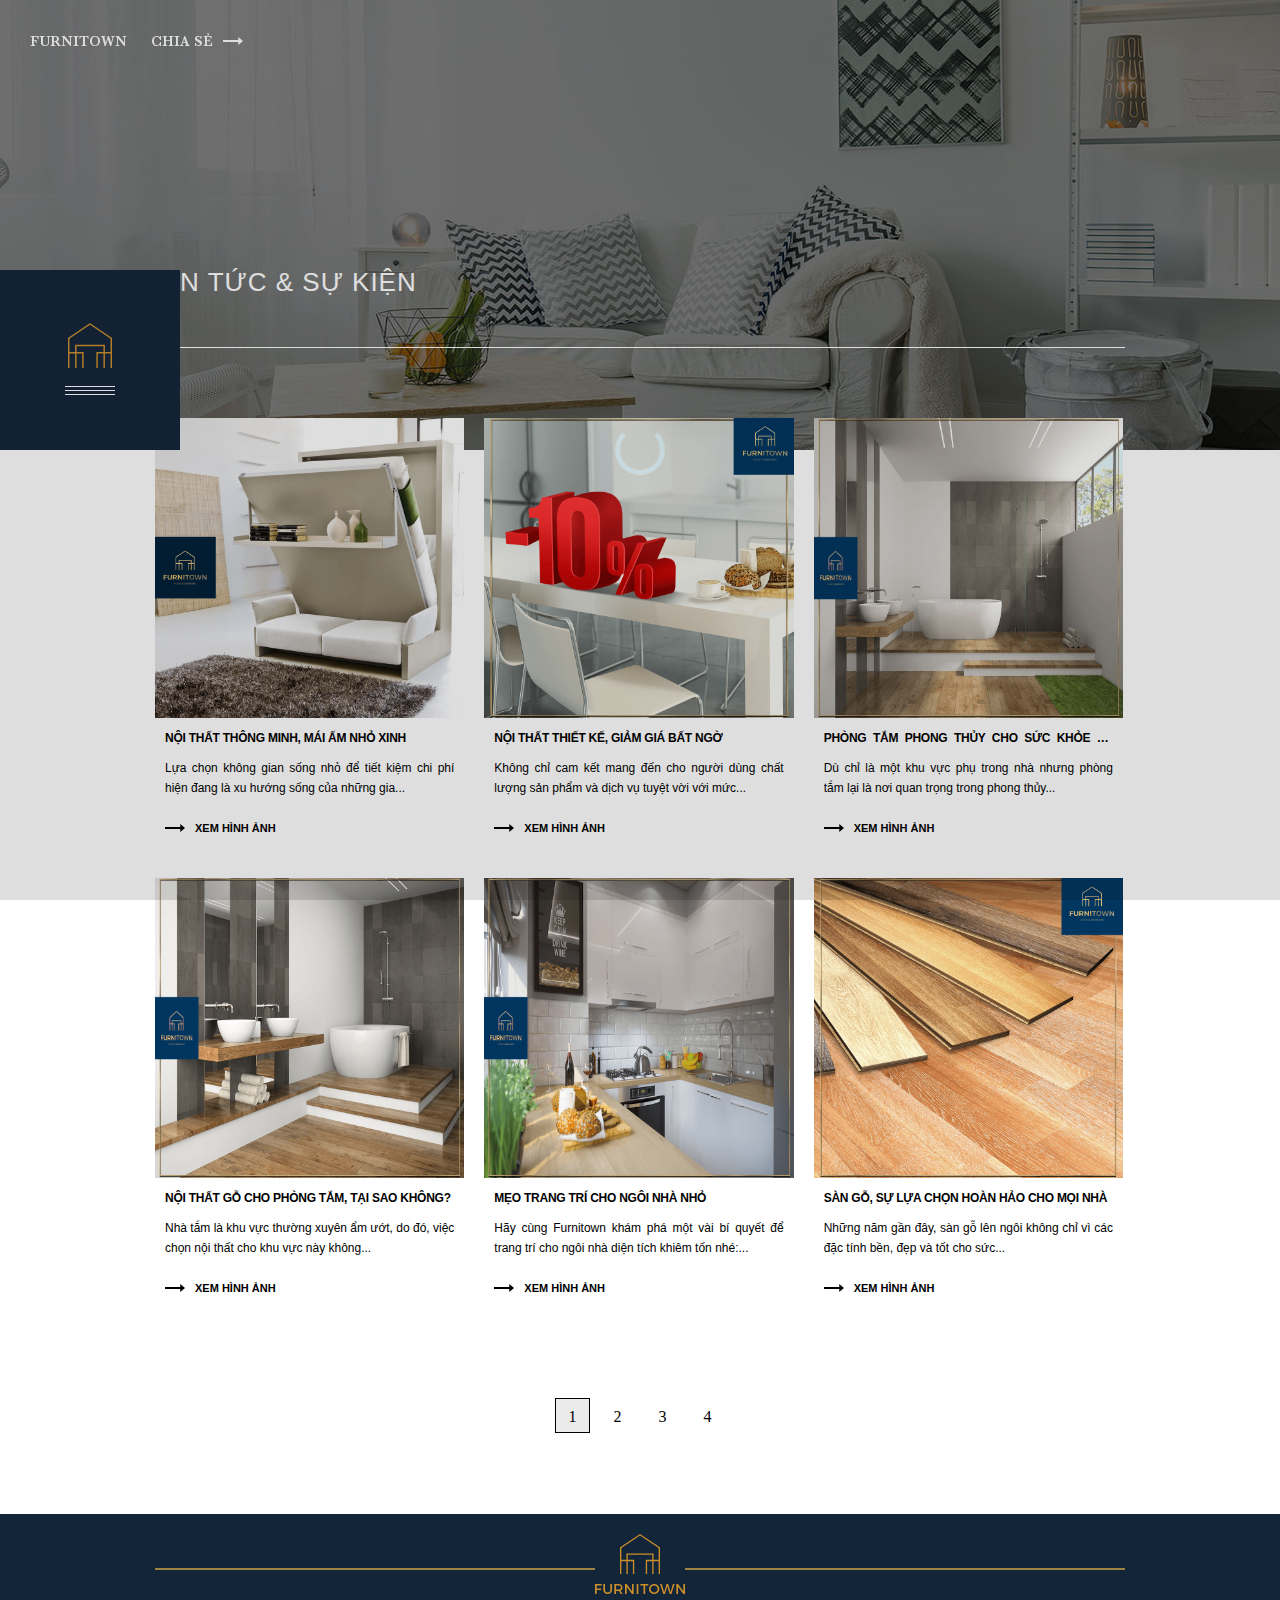
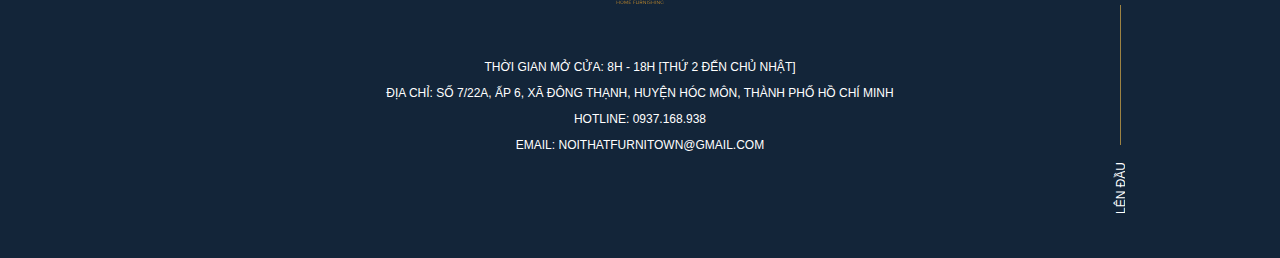
<file: news.html>
<!DOCTYPE html>
<html>

<head>
    <meta charset="UTF-8" />
    <meta name="viewport" content="width=device-width, initial-scale=1.0" />
    <meta http-equiv="X-UA-Compatible" content="IE=edge,chrome=1" />
    <title>Grunt</title>
    <!-- <link rel="icon" href="https://www.vivosmartphone.vn/themes/vivo/favicon.ico"> -->
    <meta name="title" content="" />
    <meta name="description" content="" />
    <meta property="og:locale" content="vi" />
    <meta property="og:type" content="article" />
    <meta property="og:title" content="Trang chủ" />
    <meta property="og:description" content="" />
    <meta property="og:url" content="" />
    <meta property="og:site_name" content="" />
    <meta property="og:image" content="" />

    <link rel="stylesheet" href="dest/stylelibs.min.css">
    <link rel="stylesheet" href="dest/style.min.css">
    <link rel="stylesheet" href="dest/fonts.css">
</head>

<body>
    <div class="container-fluid">
        <header class="header">
            <div class="menu-mobile" >
                <div class="hamburger">
                    <div></div>
                </div>
                <div class="menu">
                    menu
                </div>
                <div class="logo">
                    <i><img src="img/logofoot.svg" alt="logo"></i>
                </div>
            </div>
            <nav class="navbar" style="display: none;">
                <ul class="navbar__ul">
                    <li><a href="index.html">
                            <h1>furnitown</h1>
                        </a></li>
                    <li><a href="products.html">sản phẩm</a></li>
                    <li><a href="service.html">dịch vụ</a></li>
                    <li class="logo"><a href="index.html"><img src="img/logofoot-blk.svg" alt="logo"></a></li>
                    <!-- tach thanh 2 menu -->
                    <li><a href="projects.html">dự án</a></li>
                    <li><a href="about.html">tin tức</a></li>
                    <li><a href="contact.html">liên hệ</a></li>
                </ul>
            </nav>
            <div class="btn-menu">
                    <div class="logo">
                        <img src="img/logobar.svg" alt="logo">
                    </div>
                    <div class="menubar">
                        <span></span>
                        <span></span>
                        <span></span>
                    </div>
                
                <div class="--back">
                    <img src="img/logofoot-blk.svg" alt="logo">
                    <div class="text">
                        MENU
                    </div>
                    
                </div>
            </div>
            <div class="menu-left">
                <div class="top">
                    <div class="brand">
                        <h2>furnitown</h2>
                    </div>
                    <div class="link">
                        <p>liên kết</p>
                        <a href="facebook.com"><i class="icon-facebook icon"></i></a>
                        <a href="youtube.com"><i class="icon-youtube-play icon"></i></a>
                    </div>
                </div>
                <div class="bot">
                    <div class="left">
                        <i class="logo"><img src="img/logobar.svg" alt="logo"></i>
                        <a href="#" class="btn-close"><img src="img/x.png" alt="close-btn"></a>
                    </div>
                    <div class="right">
                        <ul>
                            <li><a href="index.html">Furnitown</a></li>
                            <li><a href="products.html">sản phẩm</a></li>
                            <li><a href="service.html">dịch vụ</a></li>
                            <li><a href="projects.html">dự án</a></li>
                            <li><a href="about.html">tin tức</a></li>
                            <li><a href="contact.html">liên hệ</a></li>
                        </ul>
                    </div>
                </div>
            </div>
        </header>
    </div>
    <main class="news">
        <div id="overlay" ></div>
        <div class="load">
            <div class="load__animation"></div>
        </div>
        <div class="container-fluid">
            <div id="text-top" class="white">
                <a href="index.html">furnitown</a>
                <a href="#" class="btn-share">chia sẻ<i><img src="img/arrow-blk.svg" alt="arrow"></i></a>
            </div>
            <div class="banner" style="background-image: url(img/banner.jpg);">
                <div class="blur"></div>
            </div>
            <div class="news-wrap">
                <div class="container">
                    <div class="sologan">
                        <h3>Tin tức & sự kiện</h3>
                    </div>
                    <div class="card-row">

                        <div class="card">
                            <div class="card-wrap">
                                <div class="img">
                                    <a href="news-detail.html"><img data-src="img/post1.png" alt="vinhome" class="lazyload"></a>
                                </div>
                                <div class="text">
                                    <h3><a href="news-detail.html">NỘI THẤT THÔNG MINH, MÁI ẤM NHỎ XINH</a></h3>
                                    <p>Lựa chọn không gian sống nhỏ để tiết kiệm chi phí hiện đang là xu hướng sống của những gia...		</p>
                                        <a href="news-detail.html" class="btn-detail "><i><img src="img/arrow-blk.svg" alt="arrow"></i><span>Xem hình ảnh</span></a>
                                </div>
                            </div>
                        </div>
                        <div class="card">
                            <div class="card-wrap">
                                <div class="img">
                                    <a href="news-detail.html"><img data-src="img/post2.png" alt="vinhome" class="lazyload"></a>
                                </div>
                                <div class="text">
                                    <h3><a href="news-detail.html">NỘI THẤT THIẾT KẾ, GIẢM GIÁ BẤT NGỜ</a></h3>
                                    <p>Không chỉ cam kết mang đến cho người dùng chất lượng sản phẩm và dịch vụ tuyệt vời với mức...	</p>
                                        <a href="news-detail.html" class="btn-detail "><i><img src="img/arrow-blk.svg" alt="arrow"></i><span>Xem hình ảnh</span></a>
                                </div>
                            </div>
                        </div>
                        <div class="card">
                            <div class="card-wrap">
                                <div class="img">
                                    <a href="news-detail.html"><img data-src="img/post3.png" alt="vinhome" class="lazyload"></a>
                                </div>
                                <div class="text">
                                    <h3><a href="news-detail.html">PHÒNG TẮM PHONG THỦY CHO SỨC KHỎE VÀ VẬN MAY</a></h3>
                                    <p>Dù chỉ là một khu vực phụ trong nhà nhưng phòng tắm lại là nơi quan trọng trong phong thủy...			</p>
                                        <a href="news-detail.html" class="btn-detail "><i><img src="img/arrow-blk.svg" alt="arrow"></i><span>Xem hình ảnh</span></a>
                                </div>
                            </div>
                        </div>
                        <div class="card">
                            <div class="card-wrap">
                                <div class="img">
                                    <a href="news-detail.html"><img data-src="img/post4.png" alt="vinhome" class="lazyload"></a>
                                </div>
                                <div class="text">
                                    <h3><a href="news-detail.html">NỘI THẤT GỖ CHO PHÒNG TẮM, TẠI SAO KHÔNG?</a></h3>
                                    <p>Nhà tắm là khu vực thường xuyên ẩm ướt, do đó, việc chọn nội thất cho khu vực này không...		</p>
                                        <a href="news-detail.html" class="btn-detail "><i><img src="img/arrow-blk.svg" alt="arrow"></i><span>Xem hình ảnh</span></a>
                                </div>
                            </div>
                        </div>
                        <div class="card">
                            <div class="card-wrap">
                                <div class="img">
                                    <a href="news-detail.html"><img data-src="img/post5.png" alt="vinhome" class="lazyload"></a>
                                </div>
                                <div class="text">
                                    <h3><a href="news-detail.html">MẸO TRANG TRÍ CHO NGÔI NHÀ NHỎ</a></h3>
                                    <p>Hãy cùng Furnitown khám phá một vài bí quyết để trang trí cho ngôi nhà diện tích khiêm tốn nhé:...	</p>
                                        <a href="news-detail.html" class="btn-detail "><i><img src="img/arrow-blk.svg" alt="arrow"></i><span>Xem hình ảnh</span></a>
                                </div>
                            </div>
                        </div>
                        <div class="card">
                            <div class="card-wrap">
                                <div class="img">
                                    <a href="news-detail.html"><img data-src="img/post6.png" alt="vinhome" class="lazyload"></a>
                                </div>
                                <div class="text">
                                    <h3><a href="news-detail.html">SÀN GỖ, SỰ LỰA CHỌN HOÀN HẢO CHO MỌI NHÀ</a></h3>
                                    <p>Những năm gần đây, sàn gỗ lên ngôi không chỉ vì các đặc tính bền, đẹp và tốt cho sức...			</p>
                                        <a href="news-detail.html" class="btn-detail "><i><img src="img/arrow-blk.svg" alt="arrow"></i><span>Xem hình ảnh</span></a>
                                </div>
                            </div>
                        </div>
                    </div>
                    <div class="list">
                        <ol>
                            <li><a href="#" class="active">1</a></li>
                            <li><a href="#">2</a></li>
                            <li><a href="#">3</a></li>
                            <li><a href="#">4</a></li>
                        </ol>
                    </div>
                </div>
            </div>
        </div>
        
    </main>
    <footer class="footer">
        <div class="container">
            <div class="footer__wrap">
                <div class="footer__top">
                    <img src="img/logofoot.svg" alt="logo">
                </div>
                <div class="footer__infor">
                    <p>THỜI GIAN MỞ CỬA: 8H - 18H [THỨ 2 ĐẾN CHỦ NHẬT]</p>
                    <p>ĐỊA CHỈ: SỐ 7/22A, ẤP 6, XÃ ĐÔNG THẠNH, HUYỆN HÓC MÔN, THÀNH PHỐ HỒ CHÍ MINH</p>
                    <p>HOTLINE: 0937.168.938</p>
                    <p>EMAIL: NOITHATFURNITOWN@GMAIL.COM</p>
                </div>
                <div id="back-to-top">
                    
                    <div class="line"></div>
                    <span>Lên đầu</span> 
                </div>
            </div>
        </div>
        
    </footer>
    <script type="text/javascript" src="dest/jsmain.min.js"></script>
    <script type="text/javascript" src="js/main.js"></script>    
</body>

</html>
</file>
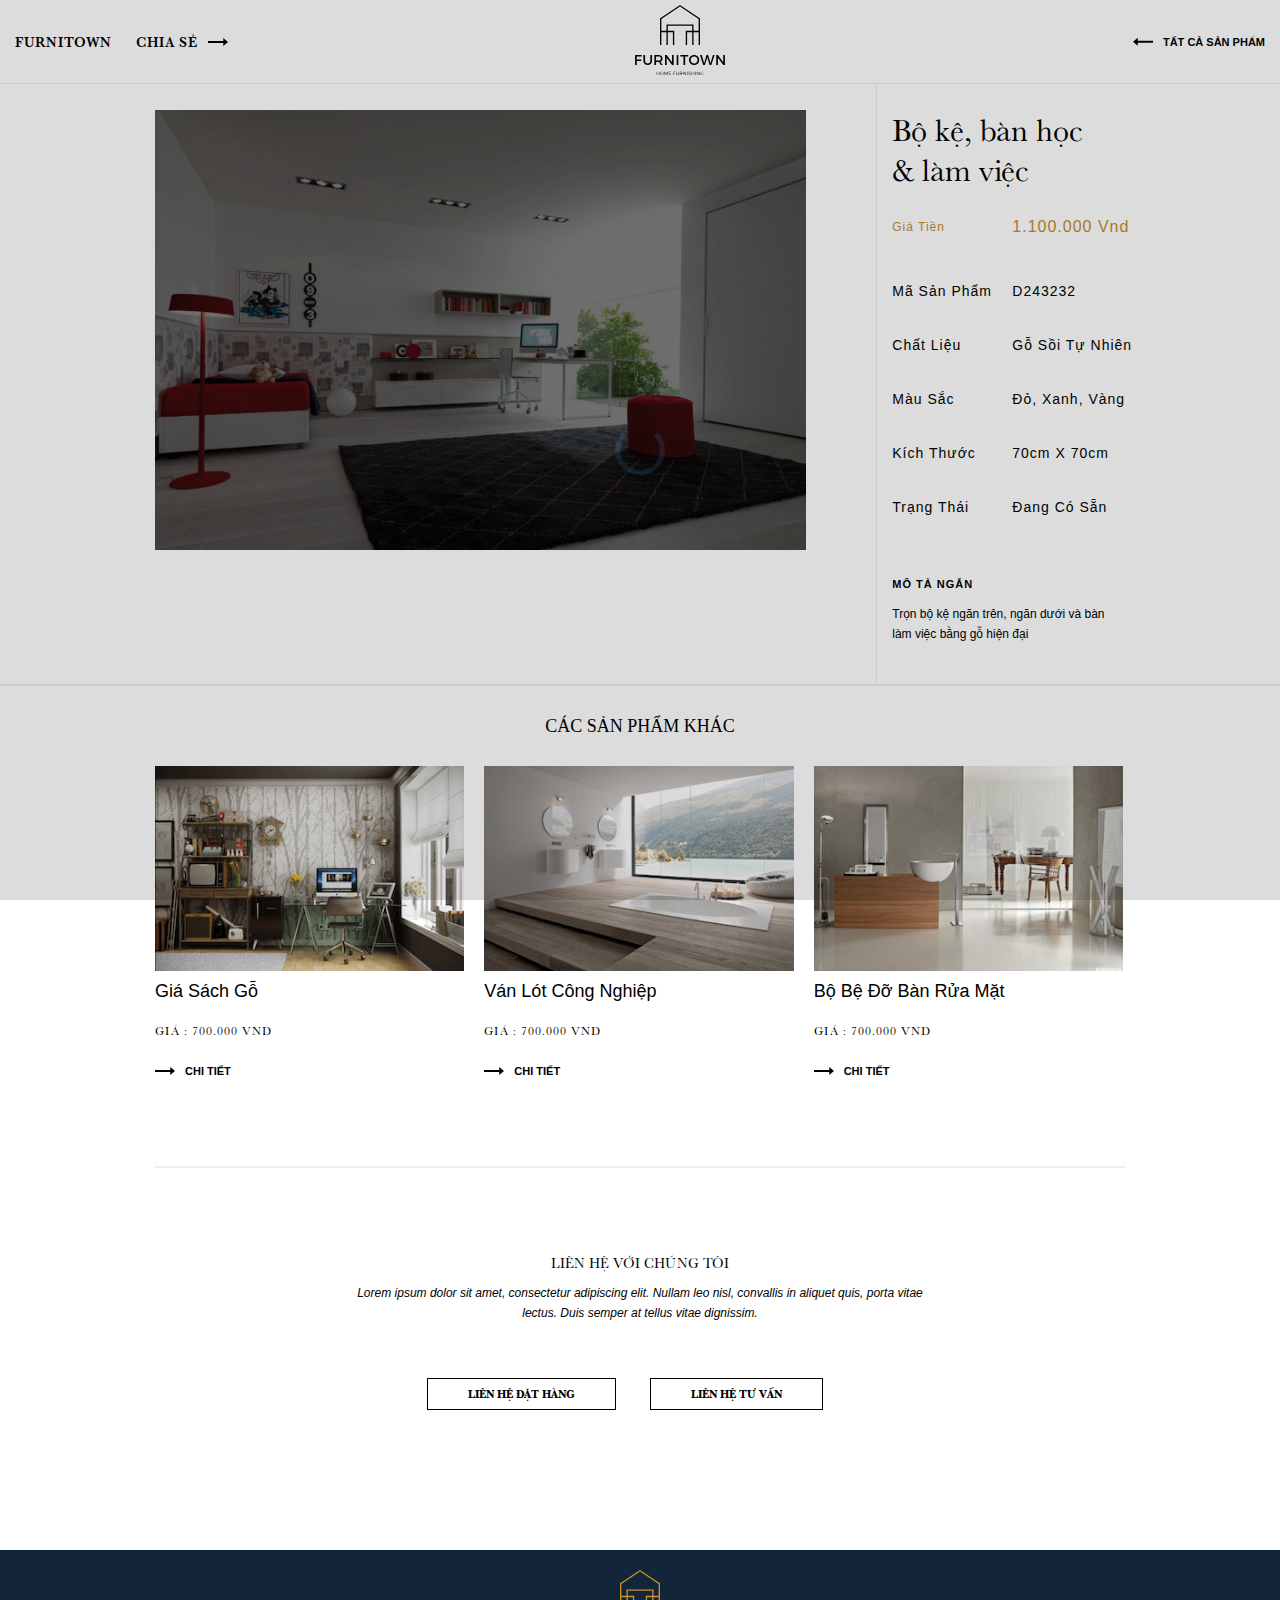
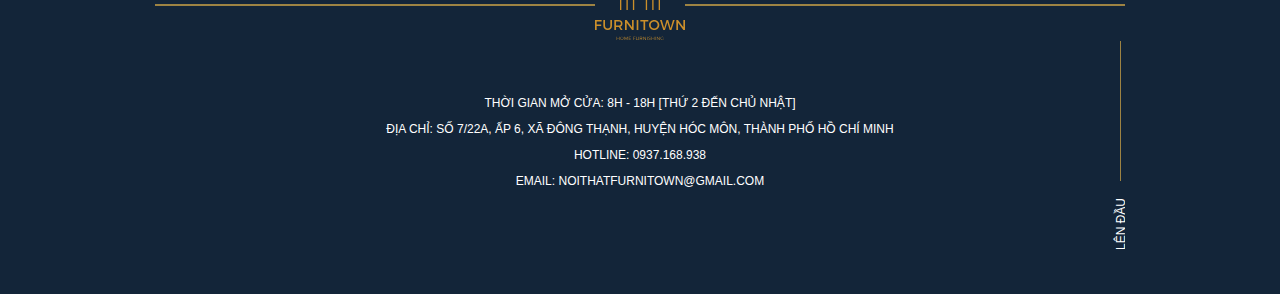
<file: product-detail.html>
<!DOCTYPE html>
<html>

<head>
    <meta charset="UTF-8" />
    <meta name="viewport" content="width=device-width, initial-scale=1.0" />
    <meta http-equiv="X-UA-Compatible" content="IE=edge,chrome=1" />
    <title>Grunt</title>
    <!-- <link rel="icon" href="https://www.vivosmartphone.vn/themes/vivo/favicon.ico"> -->
    <meta name="title" content="" />
    <meta name="description" content="" />
    <meta property="og:locale" content="vi" />
    <meta property="og:type" content="article" />
    <meta property="og:title" content="Trang chủ" />
    <meta property="og:description" content="" />
    <meta property="og:url" content="" />
    <meta property="og:site_name" content="" />
    <meta property="og:image" content="" />

    <link rel="stylesheet" href="dest/stylelibs.min.css">
    <link rel="stylesheet" href="dest/style.min.css">
    <link rel="stylesheet" href="dest/fonts.css">
</head>

<body>
    <div class="container-fluid">
        <header class="header">
            <div class="menu-mobile" >
                <div class="hamburger">
                    <div></div>
                </div>
                <div class="menu">
                    menu
                </div>
                <div class="logo">
                    <i><img src="img/logofoot.svg" alt="logo"></i>
                </div>
            </div>
            <div class="btn-menu" style="display: none;">
                    <div class="logo">
                        <img src="img/logobar.svg" alt="logo">
                    </div>
                    <div class="menubar">
                        <span></span>
                        <span></span>
                        <span></span>
                    </div>
                
                <div class="--back">
                    <img src="img/logofoot-blk.svg" alt="logo">
                    <div class="text">
                        MENU
                    </div>
                    
                </div>
            </div>
            <div class="menu-left">
                <div class="top">
                    <div class="brand">
                        <h2>furnitown</h2>
                    </div>
                    <div class="link">
                        <p>liên kết</p>
                        <a href="facebook.com"><i class="icon-facebook icon"></i></a>
                        <a href="youtube.com"><i class="icon-youtube-play icon"></i></a>
                    </div>
                </div>
                <div class="bot">
                    <div class="left">
                        <i class="logo"><img src="img/logobar.svg" alt="logo"></i>
                        <a href="#" class="btn-close"><img src="img/x.png" alt="close-btn"></a>
                    </div>
                    <div class="right">
                        <ul>
                            <li><a href="index.html">Furnitown</a></li>
                            <li><a href="products.html">sản phẩm</a></li>
                            <li><a href="service.html">dịch vụ</a></li>
                            <li><a href="projects.html">dự án</a></li>
                            <li><a href="news.html">tin tức</a></li>
                            <li><a href="contact.html">liên hệ</a></li>
                        </ul>
                    </div>
                </div>
            </div>
        </header>
    </div>
    <main class="product-detail">
        <div id="overlay" ></div>
        <div class="load">
            <div class="load__animation"></div>
        </div>
        <div class="container-fluid">

            <div class="top-menu">
                <div id="text-top">
                    <a href="index.html">furnitown</a>
                    <a href="#" class="btn-share">chia sẻ<i><img src="img/arrow.svg" alt="arrow"></i></a>
                </div>
                <div class="mid">
                    <img src="img/logofoot-blk.svg" alt="logo">
                </div>
                <div class="back">
                    <a href="product-all.html" class="btn-detail "><i><img src="img/arrow-blk.svg"
                        alt="arrow"></i><span>tất cả sản phẩm</span></a>
                </div>
            </div>
        </div>
        <div class="container">
            <div class="product-detail__row">
                <div class="product-detail__row--img carousel-img" itemscope data-pswp-uid="1">
                    <figure class="image img1 ">
                        <a href="img/viec2.jpg" data-size="1440x972">
                            <img src="img/Viec2.jpg" alt="chair">
                        </a>
                    </figure>
                </div>
                <div class="product-detail__row--text ">
                    <h2>Bộ kệ, bàn học & làm việc</h2>
                    <div class="price">
                        <p>Giá tiền</p>
                        <p>1.100.000 vnd</p>
                    </div>
                    <div class="detail">
                        <p>mã sản phẩm</p>
                        <p>D243232</p>
                        <p>Chất liệu</p>
                        <p>Gỗ sồi tự nhiên</p>
                        <p>Màu sắc</p>
                        <p>Đỏ, xanh, vàng</p>
                        <p>Kích thước</p>
                        <p>70cm x 70cm</p>
                        <p>Trạng thái</p>
                        <p>Đang có sẵn</p>
                    </div>
                    <div class="describe">
                        <h4>Mô tả ngắn</h4>
                        <p>Trọn bộ kệ ngăn trên, ngăn dưới và bàn làm việc bằng gỗ hiện đại<i class=""></i></p>
                    </div>
                </div>
            </div>
            
        </div>
        <div class="container-fluid">
            <div class="line" ></div>
        </div>
        <div class="container container2">
            <div class="product-row__slider ">
                <div class="text">
                    các sản phẩm khác
                </div>
                <div class="slider-container">
                    <div class="card ">
                        <div class="card__img">
                           <a href="product-detail.html"><img data-src="img/Viec1.png" alt="chair" class="lazyload"></a> 
                        </div>
                        <div class="card__detail">
                            <a href="product-detail.html"><h3>giá sách gỗ</h3></a>
                            <p>giá : 700.000 vnd</p>
                            <a href="product-detail.html" class="btn-detail "><i><img src="img/arrow-blk.svg"
                                        alt="arrow"></i><span>chi tiết</span></a>
                        </div>
                    </div>
                    <div class="card ">
                        <div class="card__img">
                           <a href="product-detail.html"><img data-src="img/tam1.jpg" alt="chair" class="lazyload"></a> 
                        </div>
                        <div class="card__detail">
                            <a href="product-detail.html"><h3>ván lót công nghiệp</h3></a>
                            <p>giá : 700.000 vnd</p>
                            <a href="product-detail.html" class="btn-detail "><i><img src="img/arrow-blk.svg"
                                        alt="arrow"></i><span>chi tiết</span></a>
                        </div>
                    </div>
                    <div class="card ">
                        <div class="card__img">
                           <a href="product-detail.html"><img data-src="img/tam2.jpg" alt="chair" class="lazyload"></a> 
                        </div>
                        <div class="card__detail">
                            <a href="product-detail.html"><h3>bộ bệ đỡ bàn rửa mặt</h3></a>
                            <p>giá : 700.000 vnd</p>
                            <a href="product-detail.html" class="btn-detail "><i><img src="img/arrow-blk.svg"
                                        alt="arrow"></i><span>chi tiết</span></a>
                        </div>
                    </div>
                </div>
            </div>
            <div class="contact">
                <h3>liên hệ với chúng tôi</h3>
                <p>Lorem ipsum dolor sit amet, consectetur adipiscing elit. 
                    Nullam leo nisl, convallis in aliquet quis, porta vitae lectus. Duis semper at tellus vitae dignissim. </p>
                <a href="contact.html" class="btn-contact">Liên hệ đặt hàng</a>
                <a href="#" class="btn-contact show-info">Liên hệ tư vấn</a>
            </div>
        </div>
    </main>
    <footer class="footer">
        <div class="container">
            <div class="footer__wrap">
                <div class="footer__top">
                    <img src="img/logofoot.svg" alt="logo">
                </div>
                <div class="footer__infor">
                    <p>THỜI GIAN MỞ CỬA: 8H - 18H [THỨ 2 ĐẾN CHỦ NHẬT]</p>
                    <p>ĐỊA CHỈ: SỐ 7/22A, ẤP 6, XÃ ĐÔNG THẠNH, HUYỆN HÓC MÔN, THÀNH PHỐ HỒ CHÍ MINH</p>
                    <p>HOTLINE: 0937.168.938</p>
                    <p>EMAIL: NOITHATFURNITOWN@GMAIL.COM</p>
                </div>
                <div id="back-to-top">
                    
                    <div class="line"></div>
                    <span>Lên đầu</span> 
                </div>
            </div>
        </div>
        
    </footer>
    <div class="pswp" tabindex="-1" role="dialog" aria-hidden="true">
        <div class="pswp__bg"></div>
        <div class="pswp__scroll-wrap">
            <div class="pswp__container">
                <div class="pswp__item"></div>
                <div class="pswp__item"></div>
                <div class="pswp__item"></div>
            </div>
            <div class="pswp__ui pswp__ui--hidden">
                <div class="pswp__top-bar">
                    <div class="pswp__counter"></div>
                    <button class="pswp__button pswp__button--close" title="Close (Esc)"></button>
                    <button class="pswp__button pswp__button--share" title="Share"></button>
                    <button class="pswp__button pswp__button--fs" title="Toggle fullscreen"></button>
                    <button class="pswp__button pswp__button--zoom" title="Zoom in/out"></button>
                    <div class="pswp__preloader">
                        <div class="pswp__preloader__icn">
                            <div class="pswp__preloader__cut">
                                <div class="pswp__preloader__donut"></div>
                            </div>
                        </div>
                    </div>
                </div>
                <div class="pswp__share-modal pswp__share-modal--hidden pswp__single-tap">
                    <div class="pswp__share-tooltip"></div>
                </div>
                <button class="pswp__button pswp__button--arrow--left" title="Previous (arrow left)">
                </button>
                <button class="pswp__button pswp__button--arrow--right" title="Next (arrow right)">
                </button>
                <div class="pswp__caption">
                    <div class="pswp__caption__center"></div>
                </div>
            </div>
        </div>
    </div>  
    <div class="popup" id="popup">
        <div class="popup__header">
            <div class="title">Liên hệ đặt hàng</div>
            <button class="close-btn">&times;</button>
        </div>
        <div class="popup__text">
			<p>số điện thoại liên hệ: <a href="tel:+0937168938">0937.168.938</a> </p>
			<p>địa chỉ: Số 7/22A, Ấp 6, xã Đông Thạnh, huyện Hóc Môn, thành phố Hồ Chí Minh</p>
			<p>Email:<a href="mailto:noithatfunitown@gmail.com" class="link">noithatfurnitown@gmail.com</a></p>
        </div>
    </div>
    <script type="text/javascript" src="dest/jsmain.min.js"></script>
    <script type="text/javascript" src="js/main.js"></script>
</body>

</html>
</file>
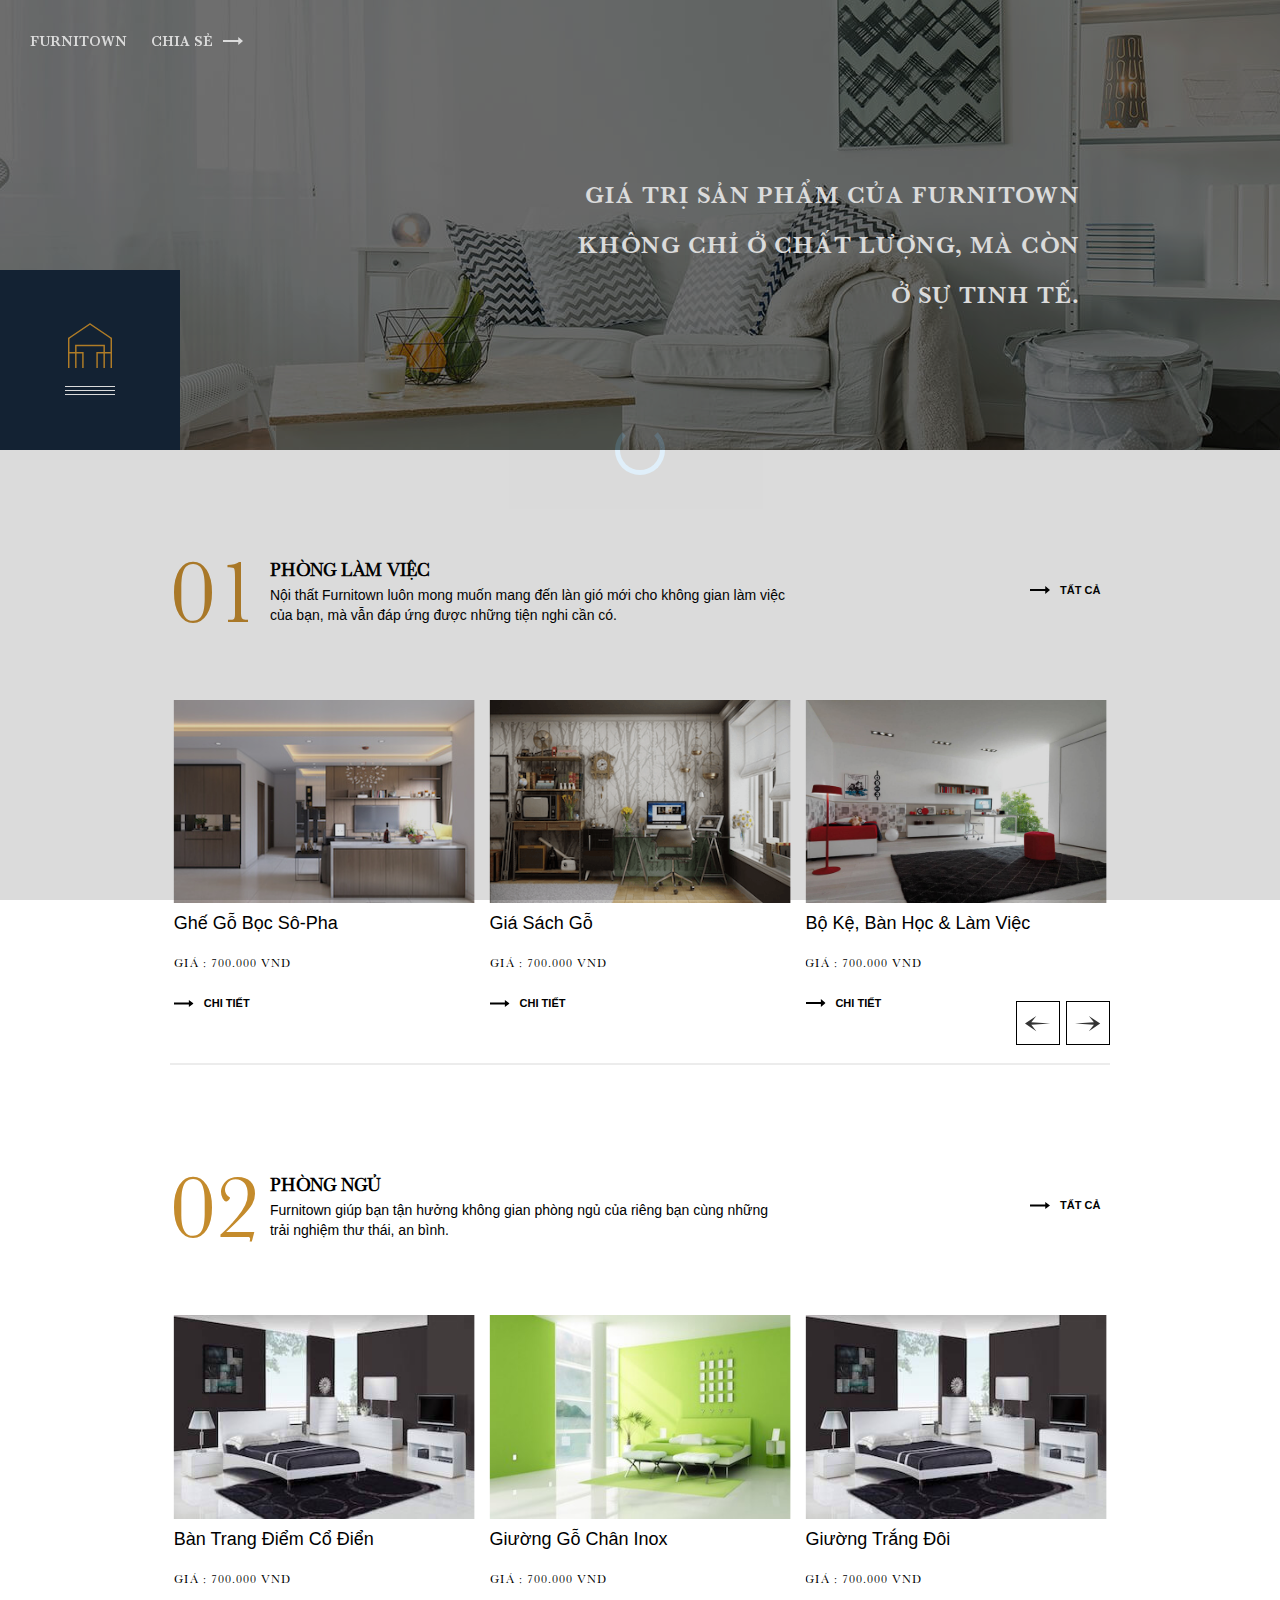
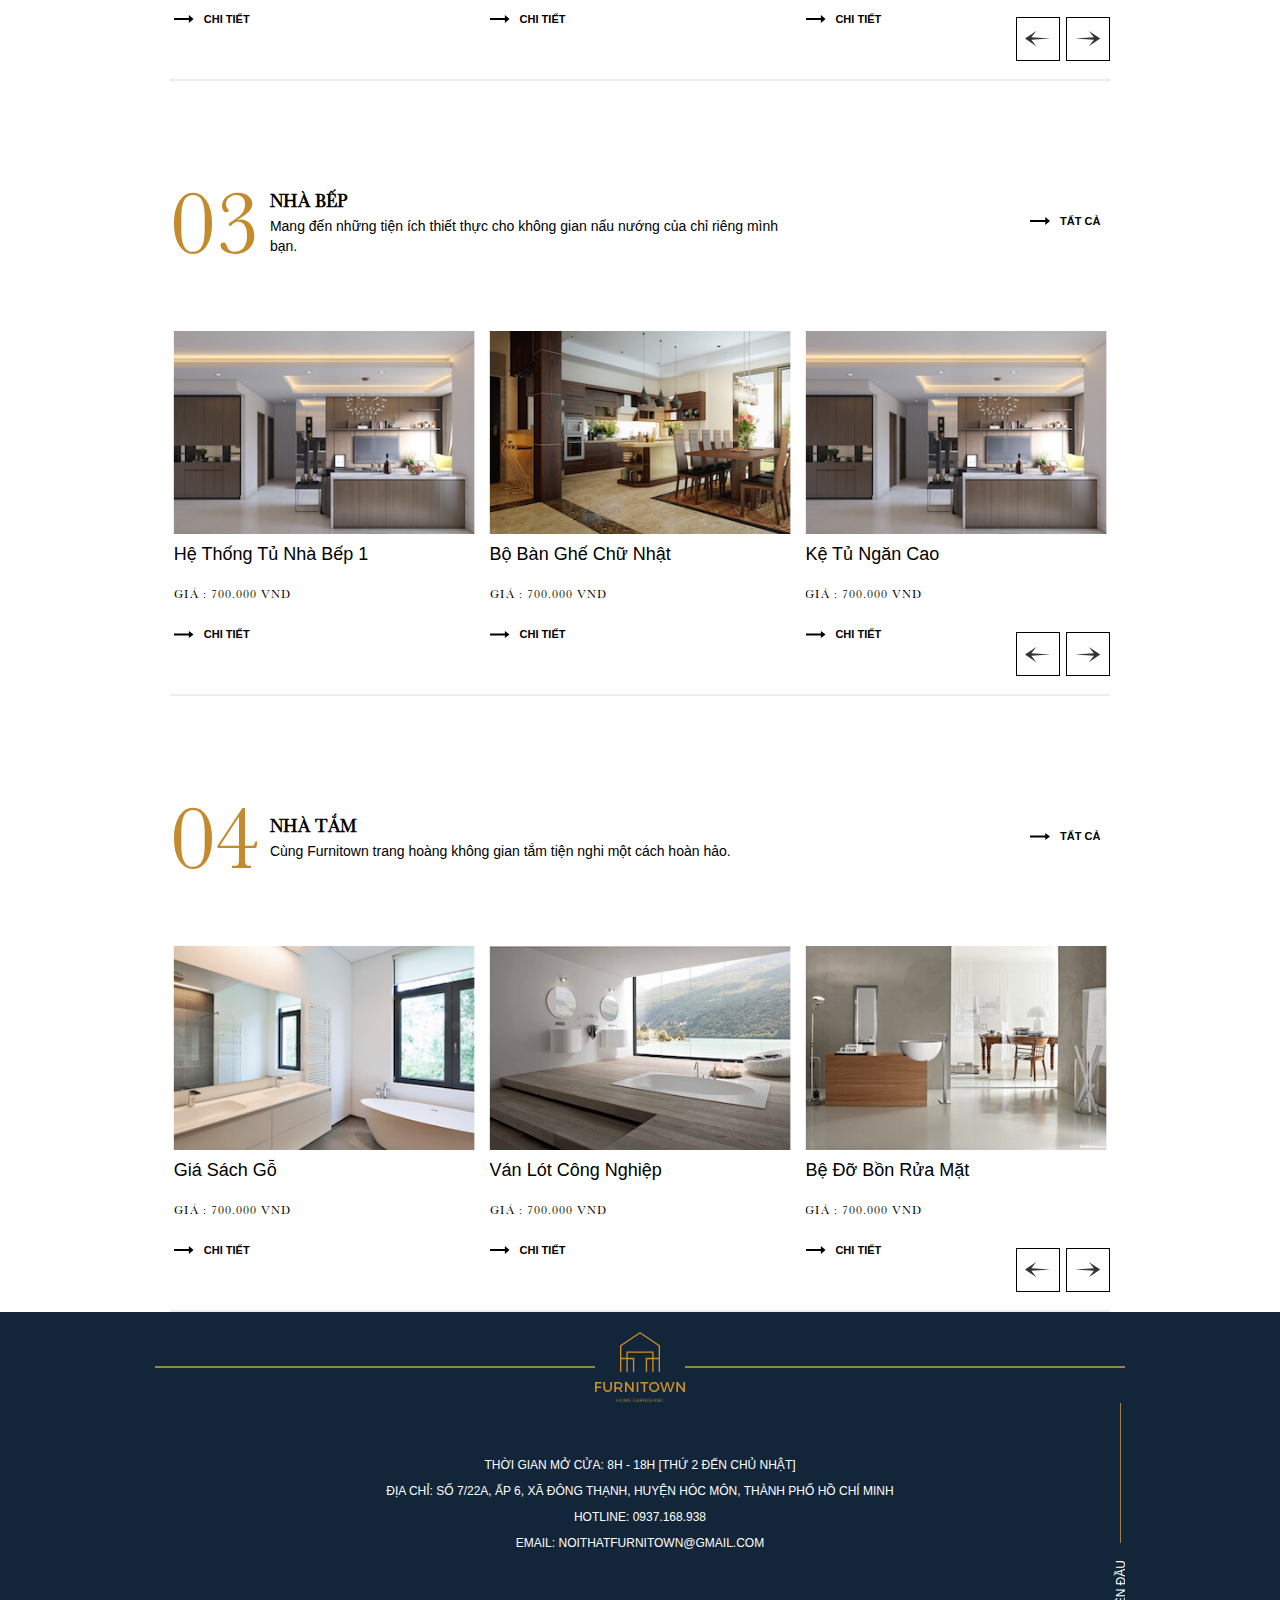
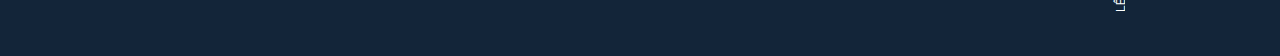
<file: products.html>
<!DOCTYPE html>
<html>

<head>
    <meta charset="UTF-8" />
    <meta name="viewport" content="width=device-width, initial-scale=1.0" />
    <meta http-equiv="X-UA-Compatible" content="IE=edge,chrome=1" />
    <title>Grunt</title>
    <!-- <link rel="icon" href="https://www.vivosmartphone.vn/themes/vivo/favicon.ico"> -->
    <meta name="title" content="" />
    <meta name="description" content="" />
    <meta property="og:locale" content="vi" />
    <meta property="og:type" content="article" />
    <meta property="og:title" content="Trang chủ" />
    <meta property="og:description" content="" />
    <meta property="og:url" content="" />
    <meta property="og:site_name" content="" />
    <meta property="og:image" content="" />

    <link rel="stylesheet" href="dest/stylelibs.min.css">
    <link rel="stylesheet" href="dest/style.min.css">
    <link rel="stylesheet" href="dest/fonts.css">
</head>

<body>
    <div class="container-fluid">
        <header class="header">
            <div class="menu-mobile" >
                <div class="hamburger">
                    <div></div>
                </div>
                <div class="menu">
                    menu
                </div>
                <div class="logo">
                    <i><img src="img/logofoot.svg" alt="logo"></i>
                </div>
            </div>
            <nav class="navbar" style="display: none;">
                <ul class="navbar__ul">
                    <li><a href="index.html">
                            <h1>furnitown</h1>
                        </a></li>
                    <li><a href="products.html">sản phẩm</a></li>
                    <li><a href="service.html">dịch vụ</a></li>
                    <li class="logo"><a href="index.html"><img src="img/logofoot-blk.svg" alt="logo"></a></li>
                    <!-- tach thanh 2 menu -->
                    <li><a href="projects.html">dự án</a></li>
                    <li><a href="news.html">tin tức</a></li>
                    <li><a href="contact.html">liên hệ</a></li>
                </ul>
            </nav>
            <div class="btn-menu">
                    <div class="logo">
                        <img src="img/logobar.svg" alt="logo">
                    </div>
                    <div class="menubar">
                        <span></span>
                        <span></span>
                        <span></span>
                    </div>
                
                <div class="--back">
                    <img src="img/logofoot-blk.svg" alt="logo">
                    <div class="text">
                        MENU
                    </div>
                    
                </div>
            </div>
            <div class="menu-left">
                <div class="top">
                    <div class="brand">
                        <h2>furnitown</h2>
                    </div>
                    <div class="link">
                        <p>liên kết</p>
                        <a href="facebook.com"><i class="icon-facebook icon"></i></a>
                        <a href="youtube.com"><i class="icon-youtube-play icon"></i></a>
                    </div>
                </div>
                <div class="bot">
                    <div class="left">
                        <i class="logo"><img src="img/logobar.svg" alt="logo"></i>
                        <a href="#" class="btn-close"><img src="img/x.png" alt="close-btn"></a>
                    </div>
                    <div class="right">
                        <ul>
                            <li><a href="index.html">Furnitown</a></li>
                            <li><a href="products.html">sản phẩm</a></li>
                            <li><a href="service.html">dịch vụ</a></li>
                            <li><a href="projects.html">dự án</a></li>
                            <li><a href="news.html">tin tức</a></li>
                            <li><a href="contact.html">liên hệ</a></li>
                        </ul>
                    </div>
                </div>
            </div>
        </header>
    </div>
    <main class="products">
        <div id="overlay" ></div>
        <div class="load">
            <div class="load__animation"></div>
        </div>
        <div class="container-fluid">
            <div id="text-top" class="white">
                <a href="#">furnitown</a>
                <a href="#" class="btn-share">chia sẻ<i><img src="img/arrow-blk.svg" alt="arrow"></i></a>
            </div>
            <div class="banner" style="background-image: url(img/banner.jpg);">
                <div class="blur"></div>
                <div class="sologan">
                    <h3>GIÁ TRỊ SẢN PHẨM CỦA FURNITOWN KHÔNG CHỈ Ở CHẤT LƯỢNG, MÀ CÒN Ở SỰ TINH TẾ.</h3>
                </div>
            </div>
        </div>
        <div class="container">
            <div class="product-row ">
                <div class="product-row__text ">
                    <div class="num">
                        <span>01</span>
                    </div>
                    <div class="text ">
                        <a href="product-detail.html"><h3>phòng làm việc</h3></a>               
                        <p>Nội thất Furnitown luôn mong muốn mang đến làn gió mới cho không gian làm việc của bạn, mà vẫn đáp ứng được những tiện nghi cần có.</p>
                    </div>
                    <a href="product-all.html" class="btn-detail "><i><img src="img/arrow-blk.svg" alt="arrow"></i><span>tất
                            cả</span></a>
                </div>
                <div class="product-row__slider ">
                    <div class="slider-container carousel">
                        <div class="card carousel-cell">
                            <div class="card__img">
                               <a href="product-detail.html"><img data-flickity-lazyload-src="img/Viec1.png" alt="chair"></a> 
                            </div>
                            <div class="card__detail">
                                <a href="product-detail.html"><h3>giá sách gỗ</h3></a>
                                <p>giá : 700.000 vnd</p>
                                <a href="product-detail.html" class="btn-detail "><i><img src="img/arrow-blk.svg"
                                            alt="arrow"></i><span>chi tiết</span></a>
                            </div>
                        </div>
                        <div class="card carousel-cell">
                            <div class="card__img">
                               <a href="product-detail.html"><img data-flickity-lazyload-src="img/Viec2.jpg" alt="chair"></a> 
                            </div>
                            <div class="card__detail">
                                <a href="product-detail.html"><h3>Bộ kệ, bàn học &#038; làm việc</h3></a>
                                <p>giá : 700.000 vnd</p>
                                <a href="product-detail.html" class="btn-detail "><i><img src="img/arrow-blk.svg"
                                            alt="arrow"></i><span>chi tiết</span></a>
                            </div>
                        </div>
                        <div class="card carousel-cell">
                            <div class="card__img">
                               <a href=""><img data-flickity-lazyload-src="img/viec3.png" alt="chair"></a> 
                            </div>
                            <div class="card__detail">
                                <a href="product-detail.html"><h3>Bộ tủ đa ngăn &#038; ghế dựa</h3></a>
                                <p>giá : 700.000 vnd</p>
                                <a href="product-detail.html" class="btn-detail "><i><img src="img/arrow-blk.svg"
                                            alt="arrow"></i><span>chi tiết</span></a>
                            </div>
                        </div>
                        <div class="card carousel-cell">
                            <div class="card__img">
                               <a href=""><img src="img/viec4.png" alt="chair"></a> 
                            </div>
                            <div class="card__detail">
                                <a href="product-detail.html"><h3>Bàn gỗ thấp dài</h3></a>
                                <p>giá : 700.000 vnd</p>
                                <a href="product-detail.html" class="btn-detail "><i><img src="img/arrow-blk.svg"
                                            alt="arrow"></i><span>chi tiết</span></a>
                            </div>
                        </div>
                        <div class="card carousel-cell">
                            <div class="card__img">
                               <a href=""><img src="img/viec5.jpg" alt="chair"></a> 
                            </div>
                            <div class="card__detail">
                                <a href="product-detail.html"><h3>Kệ tủ thấp</h3></a>
                                <p>giá : 700.000 vnd</p>
                                <a href="product-detail.html" class="btn-detail "><i><img src="img/arrow-blk.svg"
                                            alt="arrow"></i><span>chi tiết</span></a>
                            </div>
                        </div>
                        <div class="card carousel-cell">
                            <div class="card__img">
                               <a href="product-detail.html"><img data-flickity-lazyload-src="img/viec6.jpg" alt="chair"></a> 
                            </div>
                            <div class="card__detail">
                                <a href="product-detail.html"><h3>Ghế gỗ bọc sô-pha</h3></a>
                                <p>giá : 700.000 vnd</p>
                                <a href="product-detail.html" class="btn-detail "><i><img src="img/arrow-blk.svg"
                                            alt="arrow"></i><span>chi tiết</span></a>
                            </div>
                        </div>
                    </div>
                </div>
            </div>
            <div class="product-row ">
                <div class="product-row__text ">
                    <div class="num">
                        <span>02</span>
                    </div>
                    <div class="text ">
                        <a href="product-detail.html"><h3>phòng ngủ</h3></a>               
                        <p>Furnitown giúp bạn tận hưởng không gian phòng ngủ của riêng bạn cùng những trải nghiệm thư thái, an bình.
                        </p>
                    </div>
                    <a href="product-all.html" class="btn-detail "><i><img src="img/arrow-blk.svg" alt="arrow"></i><span>tất
                            cả</span></a>
                </div>
                <div class="product-row__slider ">
                    <div class="slider-container carousel">
                        <div class="card carousel-cell">
                            <div class="card__img">
                               <a href="product-detail.html"><img data-flickity-lazyload-src="img/Ngu1.jpg" alt="chair"></a> 
                            </div>
                            <div class="card__detail">
                                <a href="product-detail.html"><h3>Giường gỗ chân inox</h3></a>
                                <p>giá : 700.000 vnd</p>
                                <a href="product-detail.html" class="btn-detail "><i><img src="img/arrow-blk.svg"
                                            alt="arrow"></i><span>chi tiết</span></a>
                            </div>
                        </div>
                        <div class="card carousel-cell">
                            <div class="card__img">
                               <a href="product-detail.html"><img data-flickity-lazyload-src="img/Ngu2.jpg" alt="chair"></a> 
                            </div>
                            <div class="card__detail">
                                <a href="product-detail.html"><h3>Giường trắng đôi</h3></a>
                                <p>giá : 700.000 vnd</p>
                                <a href="product-detail.html" class="btn-detail "><i><img src="img/arrow-blk.svg"
                                            alt="arrow"></i><span>chi tiết</span></a>
                            </div>
                        </div>
                        <div class="card carousel-cell">
                            <div class="card__img">
                               <a href="product-detail.html"><img data-flickity-lazyload-src="img/ngu3.png" alt="chair"></a> 
                            </div>
                            <div class="card__detail">
                                <a href="product-detail.html"><h3>bộ tủ đa ngăn &#038; ghế dựa</h3></a>
                                <p>giá : 700.000 vnd</p>
                                <a href="product-detail.html" class="btn-detail "><i><img src="img/arrow-blk.svg"
                                            alt="arrow"></i><span>chi tiết</span></a>
                            </div>
                        </div>
                        <div class="card carousel-cell">
                            <div class="card__img">
                               <a href="product-detail.html"><img data-flickity-lazyload-src="img/ngu4.jpg" alt="chair"></a> 
                            </div>
                            <div class="card__detail">
                                <a href="product-detail.html"><h3>Ghế gỗ bọc sô-pha</h3></a>
                                <p>giá : 700.000 vnd</p>
                                <a href="product-detail.html" class="btn-detail "><i><img src="img/arrow-blk.svg"
                                            alt="arrow"></i><span>chi tiết</span></a>
                            </div>
                        </div>
                        <div class="card carousel-cell">
                            <div class="card__img">
                               <a href="product-detail.html"><img data-flickity-lazyload-src="img/ngu5.jpg" alt="chair"></a> 
                            </div>
                            <div class="card__detail">
                                <a href="product-detail.html"><h3>Bồn rửa mặt</h3></a>
                                <p>giá : 700.000 vnd</p>
                                <a href="product-detail.html" class="btn-detail "><i><img src="img/arrow-blk.svg"
                                            alt="arrow"></i><span>chi tiết</span></a>
                            </div>
                        </div>
                        <div class="card carousel-cell">
                            <div class="card__img">
                               <a href="product-detail.html"><img data-flickity-lazyload-src="img/Ngu2.jpg" alt="chair"></a> 
                            </div>
                            <div class="card__detail">
                                <a href="product-detail.html"><h3>Bàn trang điểm cổ điển</h3></a>
                                <p>giá : 700.000 vnd</p>
                                <a href="product-detail.html" class="btn-detail "><i><img src="img/arrow-blk.svg"
                                            alt="arrow"></i><span>chi tiết</span></a>
                            </div>
                        </div>
                    </div>
                </div>
            </div>
            <div class="product-row ">
                <div class="product-row__text ">
                    <div class="num">
                        <span>03</span>
                    </div>
                    <div class="text ">
                        <a href="product-detail.html"><h3>nhà bếp</h3></a>               
                        <p>Mang đến những tiện ích thiết thực cho không gian nấu nướng của chỉ riêng mình bạn.
                        </p>
                    </div>
                    <a href="product-all.html" class="btn-detail "><i><img src="img/arrow-blk.svg" alt="arrow"></i><span>tất
                            cả</span></a>
                </div>
                <div class="product-row__slider ">
                    <div class="slider-container carousel">
                        <div class="card carousel-cell">
                            <div class="card__img">
                               <a href="product-detail.html"><img data-flickity-lazyload-src="img/nhabep1.jpg" alt="chair"></a> 
                            </div>
                            <div class="card__detail">
                                <a href="product-detail.html"><h3>Bộ bàn ghế chữ nhật</h3></a>
                                <p>giá : 700.000 vnd</p>
                                <a href="product-detail.html" class="btn-detail "><i><img src="img/arrow-blk.svg"
                                            alt="arrow"></i><span>chi tiết</span></a>
                            </div>
                        </div>
                        <div class="card carousel-cell">
                            <div class="card__img">
                               <a href="product-detail.html"><img data-flickity-lazyload-src="img/nhabep2.jpg" alt="chair"></a> 
                            </div>
                            <div class="card__detail">
                                <a href="product-detail.html"><h3>Kệ tủ ngăn cao</h3></a>
                                <p>giá : 700.000 vnd</p>
                                <a href="product-detail.html" class="btn-detail "><i><img src="img/arrow-blk.svg"
                                            alt="arrow"></i><span>chi tiết</span></a>
                            </div>
                        </div>
                        <div class="card carousel-cell">
                            <div class="card__img">
                               <a href="product-detail.html"><img data-flickity-lazyload-src="img/nhabep3.png" alt="chair"></a> 
                            </div>
                            <div class="card__detail">
                                <a href="product-detail.html"><h3>Bàn chữ nhật phòng bếp</h3></a>
                                <p>giá : 700.000 vnd</p>
                                <a href="product-detail.html" class="btn-detail "><i><img src="img/arrow-blk.svg"
                                            alt="arrow"></i><span>chi tiết</span></a>
                            </div>
                        </div>
                        <div class="card carousel-cell">
                            <div class="card__img">
                               <a href="product-detail.html"><img data-flickity-lazyload-src="img/nhabep4.jpg" alt="chair"></a> 
                            </div>
                            <div class="card__detail">
                                <a href="product-detail.html"><h3>Hệ thống tủ nhà bếp 2</h3></a>
                                <p>giá : 700.000 vnd</p>
                                <a href="product-detail.html" class="btn-detail "><i><img src="img/arrow-blk.svg"
                                            alt="arrow"></i><span>chi tiết</span></a>
                            </div>
                        </div>
                        <div class="card carousel-cell">
                            <div class="card__img">
                               <a href="product-detail.html"><img data-flickity-lazyload-src="img/nhabep3.png" alt="chair"></a> 
                            </div>
                            <div class="card__detail">
                                <a href="product-detail.html"><h3>Bàn ăn</h3></a>
                                <p>giá : 700.000 vnd</p>
                                <a href="product-detail.html" class="btn-detail "><i><img src="img/arrow-blk.svg"
                                            alt="arrow"></i><span>chi tiết</span></a>
                            </div>
                        </div>
                        <div class="card carousel-cell">
                            <div class="card__img">
                               <a href="product-detail.html"><img data-flickity-lazyload-src="img/nhabep2.jpg" alt="chair"></a> 
                            </div>
                            <div class="card__detail">
                                <a href="product-detail.html"><h3>Hệ thống tủ nhà bếp 1</h3></a>
                                <p>giá : 700.000 vnd</p>
                                <a href="product-detail.html" class="btn-detail "><i><img src="img/arrow-blk.svg"
                                            alt="arrow"></i><span>chi tiết</span></a>
                            </div>
                        </div>
                    </div>
                </div>
            </div>
            <div class="product-row ">
                <div class="product-row__text ">
                    <div class="num">
                        <span>04</span>
                    </div>
                    <div class="text ">
                        <a href="product-detail.html"><h3>nhà tắm</h3></a>               
                        <p>Cùng Furnitown trang hoàng không gian tắm tiện nghi một cách hoàn hảo.</p>
                    </div>
                    <a href="product-all.html" class="btn-detail "><i><img src="img/arrow-blk.svg" alt="arrow"></i><span>tất
                            cả</span></a>
                </div>
                <div class="product-row__slider ">
                    <div class="slider-container carousel">
                        <div class="card carousel-cell">
                            <div class="card__img">
                               <a href="product-detail.html"><img data-flickity-lazyload-src="img/tam1.jpg" alt="chair"></a> 
                            </div>
                            <div class="card__detail">
                                <a href="product-detail.html"><h3>Ván lót công nghiệp</h3></a>
                                <p>giá : 700.000 vnd</p>
                                <a href="product-detail.html" class="btn-detail "><i><img src="img/arrow-blk.svg"
                                            alt="arrow"></i><span>chi tiết</span></a>
                            </div>
                        </div>
                        <div class="card carousel-cell">
                            <div class="card__img">
                               <a href="product-detail.html"><img data-flickity-lazyload-src="img/tam2.jpg" alt="chair"></a> 
                            </div>
                            <div class="card__detail">
                                <a href="product-detail.html"><h3>Bệ đỡ bồn rửa mặt</h3></a>
                                <p>giá : 700.000 vnd</p>
                                <a href="product-detail.html" class="btn-detail "><i><img src="img/arrow-blk.svg"
                                            alt="arrow"></i><span>chi tiết</span></a>
                            </div>
                        </div>
                        <div class="card carousel-cell">
                            <div class="card__img">
                               <a href=""><img data-flickity-lazyload-src="img/tam3.jpg" alt="chair"></a> 
                            </div>
                            <div class="card__detail">
                                <a href="product-detail.html"><h3>Tủ âm tường phòng tắm</h3></a>
                                <p>giá : 700.000 vnd</p>
                                <a href="product-detail.html" class="btn-detail "><i><img src="img/arrow-blk.svg"
                                            alt="arrow"></i><span>chi tiết</span></a>
                            </div>
                        </div>
                        <div class="card carousel-cell">
                            <div class="card__img">
                               <a href=""><img data-flickity-lazyload-src="img/tam4.jpg" alt="chair"></a> 
                            </div>
                            <div class="card__detail">
                                <a href="product-detail.html"><h3>Tủ dài phòng tắm</h3></a>
                                <p>giá : 700.000 vnd</p>
                                <a href="product-detail.html" class="btn-detail "><i><img src="img/arrow-blk.svg"
                                            alt="arrow"></i><span>chi tiết</span></a>
                            </div>
                        </div>
                        <div class="card carousel-cell">
                            <div class="card__img">
                               <a href=""><img data-flickity-lazyload-src="img/tam5.jpg" alt="chair"></a> 
                            </div>
                            <div class="card__detail">
                                <a href="product-detail.html"><h3>Bồn rửa mặt dài 2 vòi</h3></a>
                                <p>giá : 700.000 vnd</p>
                                <a href="product-detail.html" class="btn-detail "><i><img src="img/arrow-blk.svg"
                                            alt="arrow"></i><span>chi tiết</span></a>
                            </div>
                        </div>
                        <div class="card carousel-cell">
                            <div class="card__img">
                               <a href=""><img data-flickity-lazyload-src="img/tam6.jpg" alt="chair"></a> 
                            </div>
                            <div class="card__detail">
                                <a href="product-detail.html"><h3>giá sách gỗ</h3></a>
                                <p>giá : 700.000 vnd</p>
                                <a href="product-detail.html" class="btn-detail "><i><img src="img/arrow-blk.svg"
                                            alt="arrow"></i><span>chi tiết</span></a>
                            </div>
                        </div>
                    </div>
                </div>
            </div>
        </div>
    </main>
    <footer class="footer">
        <div class="container">
            <div class="footer__wrap">
                <div class="footer__top">
                    <img src="img/logofoot.svg" alt="logo">
                </div>
                <div class="footer__infor">
                    <p>THỜI GIAN MỞ CỬA: 8H - 18H [THỨ 2 ĐẾN CHỦ NHẬT]</p>
                    <p>ĐỊA CHỈ: SỐ 7/22A, ẤP 6, XÃ ĐÔNG THẠNH, HUYỆN HÓC MÔN, THÀNH PHỐ HỒ CHÍ MINH</p>
                    <p>HOTLINE: 0937.168.938</p>
                    <p>EMAIL: NOITHATFURNITOWN@GMAIL.COM</p>
                </div>
                <div id="back-to-top">

                    <div class="line"></div>
                    <span>Lên đầu</span>
                </div>
            </div>
        </div>

    </footer>
    <script type="text/javascript" src="dest/jsmain.min.js"></script>
    <script type="text/javascript" src="js/main.js"></script>
</body>

</html>
</file>
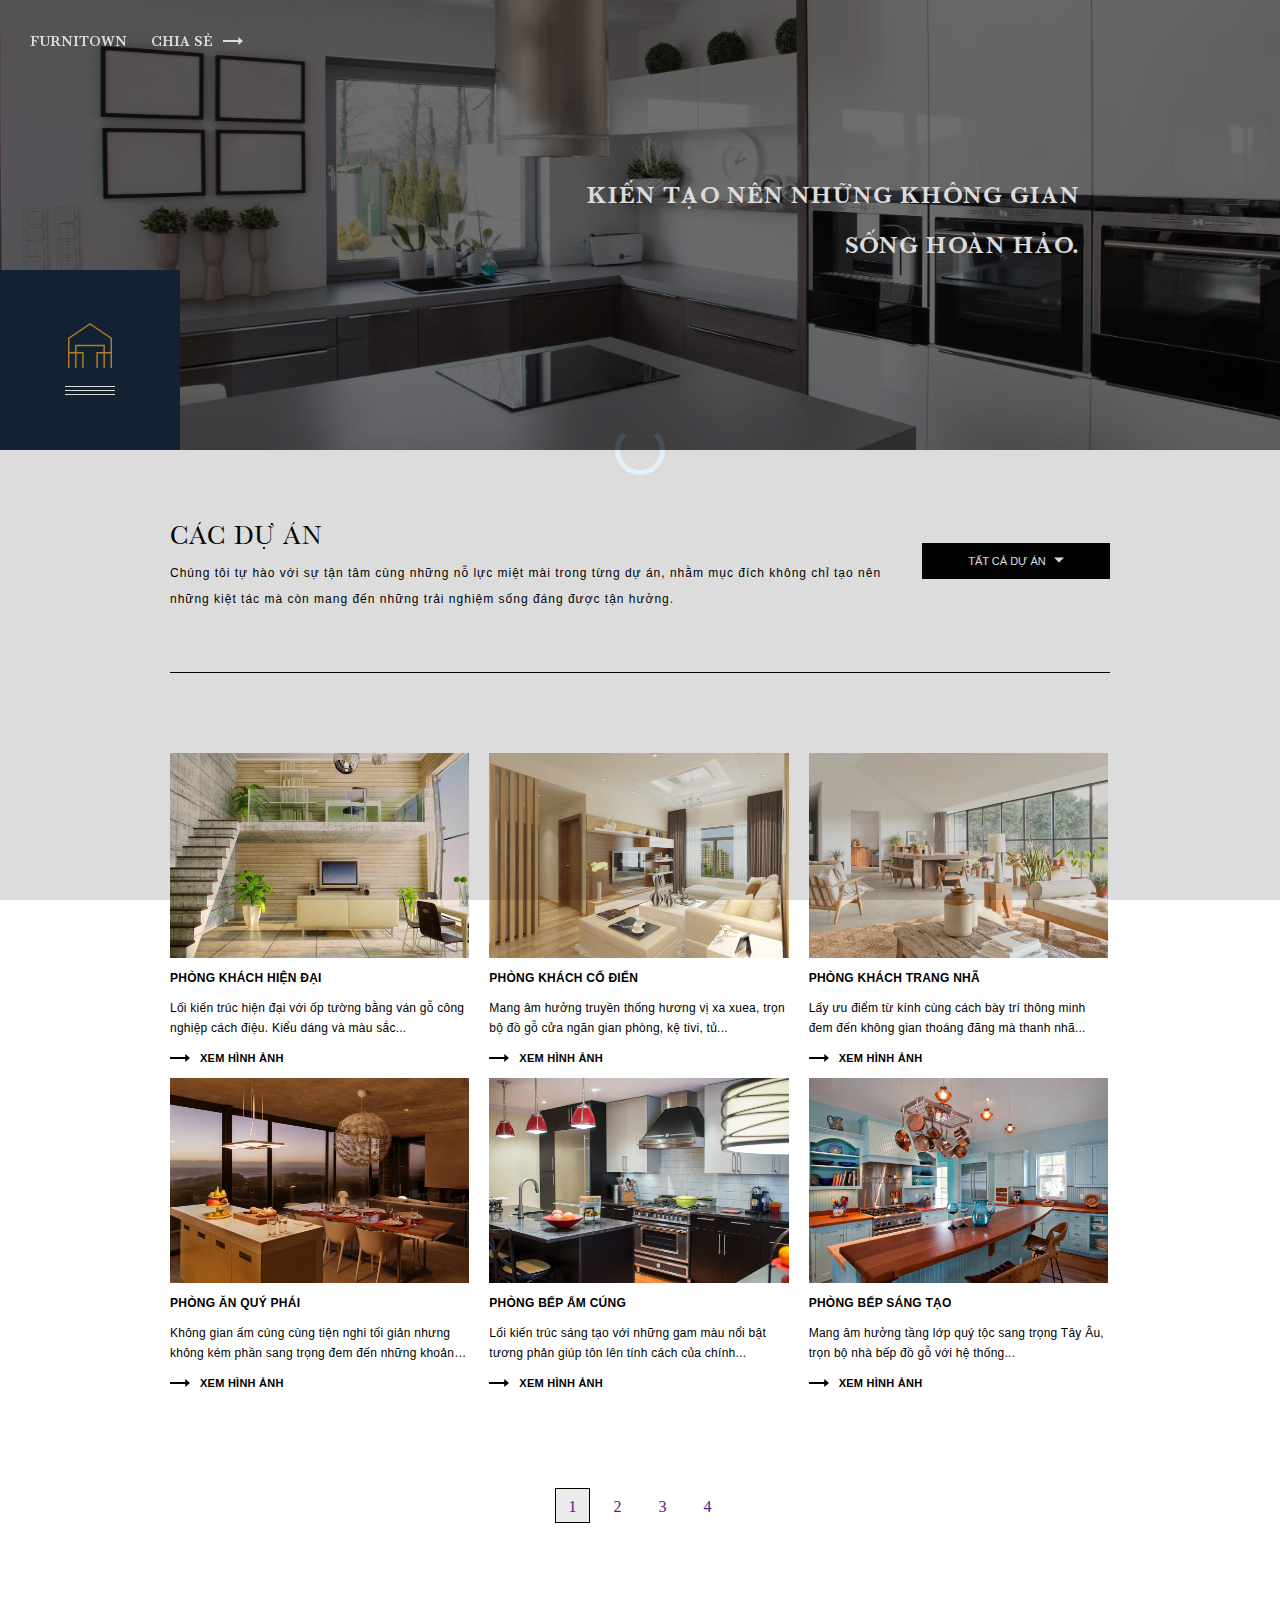
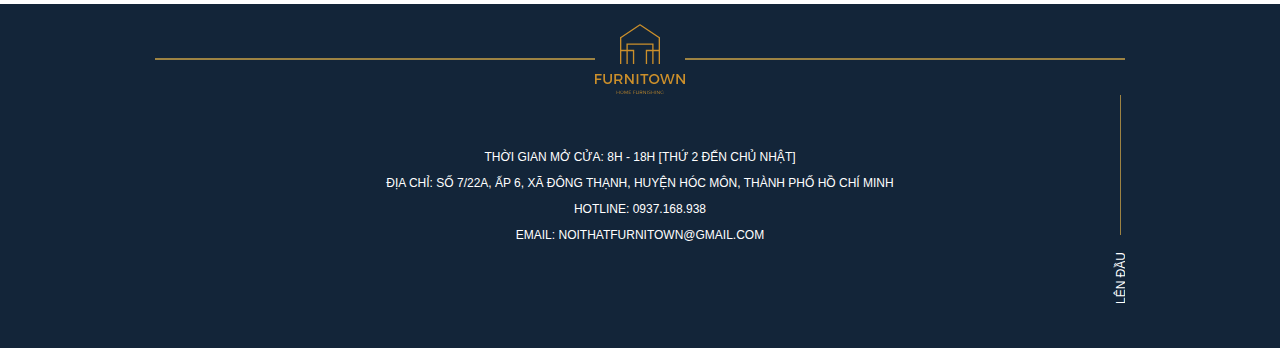
<file: projects.html>
<!DOCTYPE html>
<html>

<head>
    <meta charset="UTF-8" />
    <meta name="viewport" content="width=device-width, initial-scale=1.0" />
    <meta http-equiv="X-UA-Compatible" content="IE=edge,chrome=1" />
    <title>Grunt</title>
    <!-- <link rel="icon" href="https://www.vivosmartphone.vn/themes/vivo/favicon.ico"> -->
    <meta name="title" content="" />
    <meta name="description" content="" />
    <meta property="og:locale" content="vi" />
    <meta property="og:type" content="article" />
    <meta property="og:title" content="Trang chủ" />
    <meta property="og:description" content="" />
    <meta property="og:url" content="" />
    <meta property="og:site_name" content="" />
    <meta property="og:image" content="" />

    <link rel="stylesheet" href="dest/stylelibs.min.css">
    <link rel="stylesheet" href="dest/style.min.css">
    <link rel="stylesheet" href="dest/fonts.css">
</head>

<body>
    <div class="container-fluid">
        <header class="header">
            <div class="menu-mobile" >
                <div class="hamburger">
                    <div></div>
                </div>
                <div class="menu">
                    menu
                </div>
                <div class="logo">
                    <i><img src="img/logofoot.svg" alt="logo"></i>
                </div>
            </div>
            <nav class="navbar" style="display: none;">
                <ul class="navbar__ul">
                    <li><a href="index.html">
                            <h1>furnitown</h1>
                        </a></li>
                    <li><a href="products.html">sản phẩm</a></li>
                    <li><a href="service.html">dịch vụ</a></li>
                    <li class="logo"><a href="index.html"><img src="img/logofoot-blk.svg" alt="logo"></a></li>
                    <!-- tach thanh 2 menu -->
                    <li><a href="projects.html">dự án</a></li>
                    <li><a href="news.html">tin tức</a></li>
                    <li><a href="contact.html">liên hệ</a></li>
                </ul>
            </nav>
            <div class="btn-menu">
                    <div class="logo">
                        <img src="img/logobar.svg" alt="logo">
                    </div>
                    <div class="menubar">
                        <span></span>
                        <span></span>
                        <span></span>
                    </div>
                
                <div class="--back">
                    <img src="img/logofoot-blk.svg" alt="logo">
                    <div class="text">
                        MENU
                    </div>
                    
                </div>
            </div>
            <div class="menu-left">
                <div class="top">
                    <div class="brand">
                        <h2>furnitown</h2>
                    </div>
                    <div class="link">
                        <p>liên kết</p>
                        <a href="facebook.com"><i class="icon-facebook icon"></i></a>
                        <a href="youtube.com"><i class="icon-youtube-play icon"></i></a>
                    </div>
                </div>
                <div class="bot">
                    <div class="left">
                        <i class="logo"><img src="img/logobar.svg" alt="logo"></i>
                        <a href="#" class="btn-close"><img src="img/x.png" alt="close-btn"></a>
                    </div>
                    <div class="right">
                        <ul>
                            <li><a href="index.html">Furnitown</a></li>
                            <li><a href="products.html">sản phẩm</a></li>
                            <li><a href="service.html">dịch vụ</a></li>
                            <li><a href="projects.html">dự án</a></li>
                            <li><a href="news.html">tin tức</a></li>
                            <li><a href="contact.html">liên hệ</a></li>
                        </ul>
                    </div>
                </div>
            </div>
        </header>
    </div>
    <main class="projects">
        <div id="overlay" ></div>
        <div class="load">
            <div class="load__animation"></div>
        </div>
        <div class="container-fluid">
            <div id="text-top">
                <a href="index.html" style="color:white;">furnitown</a>
                <a href="#" class="btn-share" style="color:white;">chia sẻ<i><img src="img/arrow-blk.svg"
                            alt="arrow"></i></a>
            </div>
            <div class="banner" style="background-image: url(img/banner2.jpg); background-repeat: no-repeat; background-size: cover;">
                <div class="blur"></div>
                <div class="sologan">
                    <h3>Kiến tạo nên những không gian sống hoàn hảo.</h3>
                </div>
            </div>
        </div>
        <div class="container">
            <div class="projects__top">
                <div class="text">
                    <h3>Các dự án</h3>
                    <p>Chúng tôi tự hào với sự tận tâm cùng những nỗ lực miệt mài trong từng dự án, nhằm mục đích không chỉ tạo nên những kiệt tác mà còn mang đến những trải nghiệm sống đáng được tận hưởng.</p>
                </div>
                <div class="select">
                    <div class="select__text">
                        <span>Tất cả dự án</span>
                        <i><img src="img/down-arrow.svg" alt="down-arrow"></i>
                    </div>
                    <div class="select__down" style="display: none;">
                        <a href="https://www.google.com/">Dự án nhà ở</a>
                        <a href="https://lbm.vn/">dự án văn phòng</a>
                        <a href="https://lbm.vn/">dự án chung cư</a>
                    </div>
                </div>
            </div>
            <div class="projects__mid">
                <div class="card-row">
                    <div class="card">
                        <div class="img">
                           <a href="news-detail.html"><img data-src="img/DA1.jpg" alt="vinhome" class="lazyload"></a>
                        </div>
                        <div class="text">
                            <a href="news-detail.html"><h3>Phòng khách hiện đại</h3></a>
                            <p>Lối kiến trúc hiện đại với ốp tường bằng ván gỗ công nghiệp cách điệu. Kiểu dáng và màu sắc...</p>
                        </div>
                        <a href="news-detail.html" class="btn-detail "><i><img src="img/arrow-blk.svg" alt="arrow"></i><span>Xem hình ảnh</span></a>
                    </div>
                    <div class="card">
                        <div class="img">
                           <a href="news-detail.html"><img data-src="img/DA2.jpg" alt="vinhome" class="lazyload"></a>
                        </div>
                        <div class="text">
                            <a href="news-detail.html"><h3>Phòng khách cổ điển</h3></a>
                            <p>Mang âm hưởng truyền thống hương vị xa xuea, trọn bộ đồ gỗ cửa ngăn gian phòng, kệ tivi, tủ...</p>
                        </div>
                        <a href="news-detail.html" class="btn-detail "><i><img src="img/arrow-blk.svg" alt="arrow"></i><span>Xem hình ảnh</span></a>
                    </div><div class="card">
                        <div class="img">
                           <a href="news-detail.html"><img data-src="img/DA3.jpg" alt="vinhome" class="lazyload"></a>
                        </div>
                        <div class="text">
                            <a href="news-detail.html"><h3>Phòng khách trang nhã</h3></a>
                            <p>Lấy ưu điểm từ kính cùng cách bày trí thông minh đem đến không gian thoáng đãng mà thanh nhã...	</p>
                        </div>
                        <a href="news-detail.html" class="btn-detail "><i><img src="img/arrow-blk.svg" alt="arrow"></i><span>Xem hình ảnh</span></a>
                    </div><div class="card">
                        <div class="img">
                           <a href="news-detail.html"><img data-src="img/DA4.jpg" alt="vinhome" class="lazyload"></a>
                        </div>
                        <div class="text">
                            <a href="news-detail.html"><h3>Phòng ăn quý phái</h3></a>
                            <p>Không gian ấm cúng cùng tiện nghi tối giản nhưng không kém phần sang trọng đem đến những khoảnh khắc...	</p>
                        </div>
                        <a href="news-detail.html" class="btn-detail "><i><img src="img/arrow-blk.svg" alt="arrow"></i><span>Xem hình ảnh</span></a>
                    </div><div class="card">
                        <div class="img">
                           <a href="news-detail.html"><img data-src="img/DA5.jpg" alt="vinhome" class="lazyload"></a>
                        </div>
                        <div class="text">
                            <a href="news-detail.html"><h3>Phòng bếp ấm cúng</h3></a>
                            <p>Lối kiến trúc sáng tạo với những gam màu nổi bật tương phản giúp tôn lên tính cách của chính...	</p>
                        </div>
                        <a href="news-detail.html" class="btn-detail "><i><img src="img/arrow-blk.svg" alt="arrow"></i><span>Xem hình ảnh</span></a>
                    </div><div class="card">
                        <div class="img">
                           <a href="news-detail.html"><img data-src="img/DA6.jpg" alt="vinhome" class="lazyload"></a>
                        </div>
                        <div class="text">
                            <a href="news-detail.html"><h3>Phòng bếp sáng tạo</h3></a>
                            <p>Mang âm hưởng tầng lớp quý tộc sang trọng Tây Âu, trọn bộ nhà bếp đồ gỗ với hệ thống...	</p>
                        </div>
                        <a href="product-detail.html" class="btn-detail "><i><img src="img/arrow-blk.svg" alt="arrow"></i><span>Xem hình ảnh</span></a>
                    </div>
                </div>
                <div class="list">
                    <ol>
                        <li><a href="" class="active">1</a></li>
                        <li><a href="">2</a></li>
                        <li><a href="">3</a></li>
                        <li><a href="">4</a></li>
                    </ol>
                </div>
            </div>
        </div>


    </main>
    <footer class="footer">
        <div class="container">
            <div class="footer__wrap">
                <div class="footer__top">
                    <img src="img/logofoot.svg" alt="logo">
                </div>
                <div class="footer__infor">
                    <p>THỜI GIAN MỞ CỬA: 8H - 18H [THỨ 2 ĐẾN CHỦ NHẬT]</p>
                    <p>ĐỊA CHỈ: SỐ 7/22A, ẤP 6, XÃ ĐÔNG THẠNH, HUYỆN HÓC MÔN, THÀNH PHỐ HỒ CHÍ MINH</p>
                    <p>HOTLINE: 0937.168.938</p>
                    <p>EMAIL: NOITHATFURNITOWN@GMAIL.COM</p>
                </div>
                <div id="back-to-top">

                    <div class="line"></div>
                    <span>Lên đầu</span>
                </div>
            </div>
        </div>

    </footer>
    <script type="text/javascript" src="dest/jsmain.min.js"></script>
    <script type="text/javascript" src="js/main.js"></script>
</body>

</html>
</file>
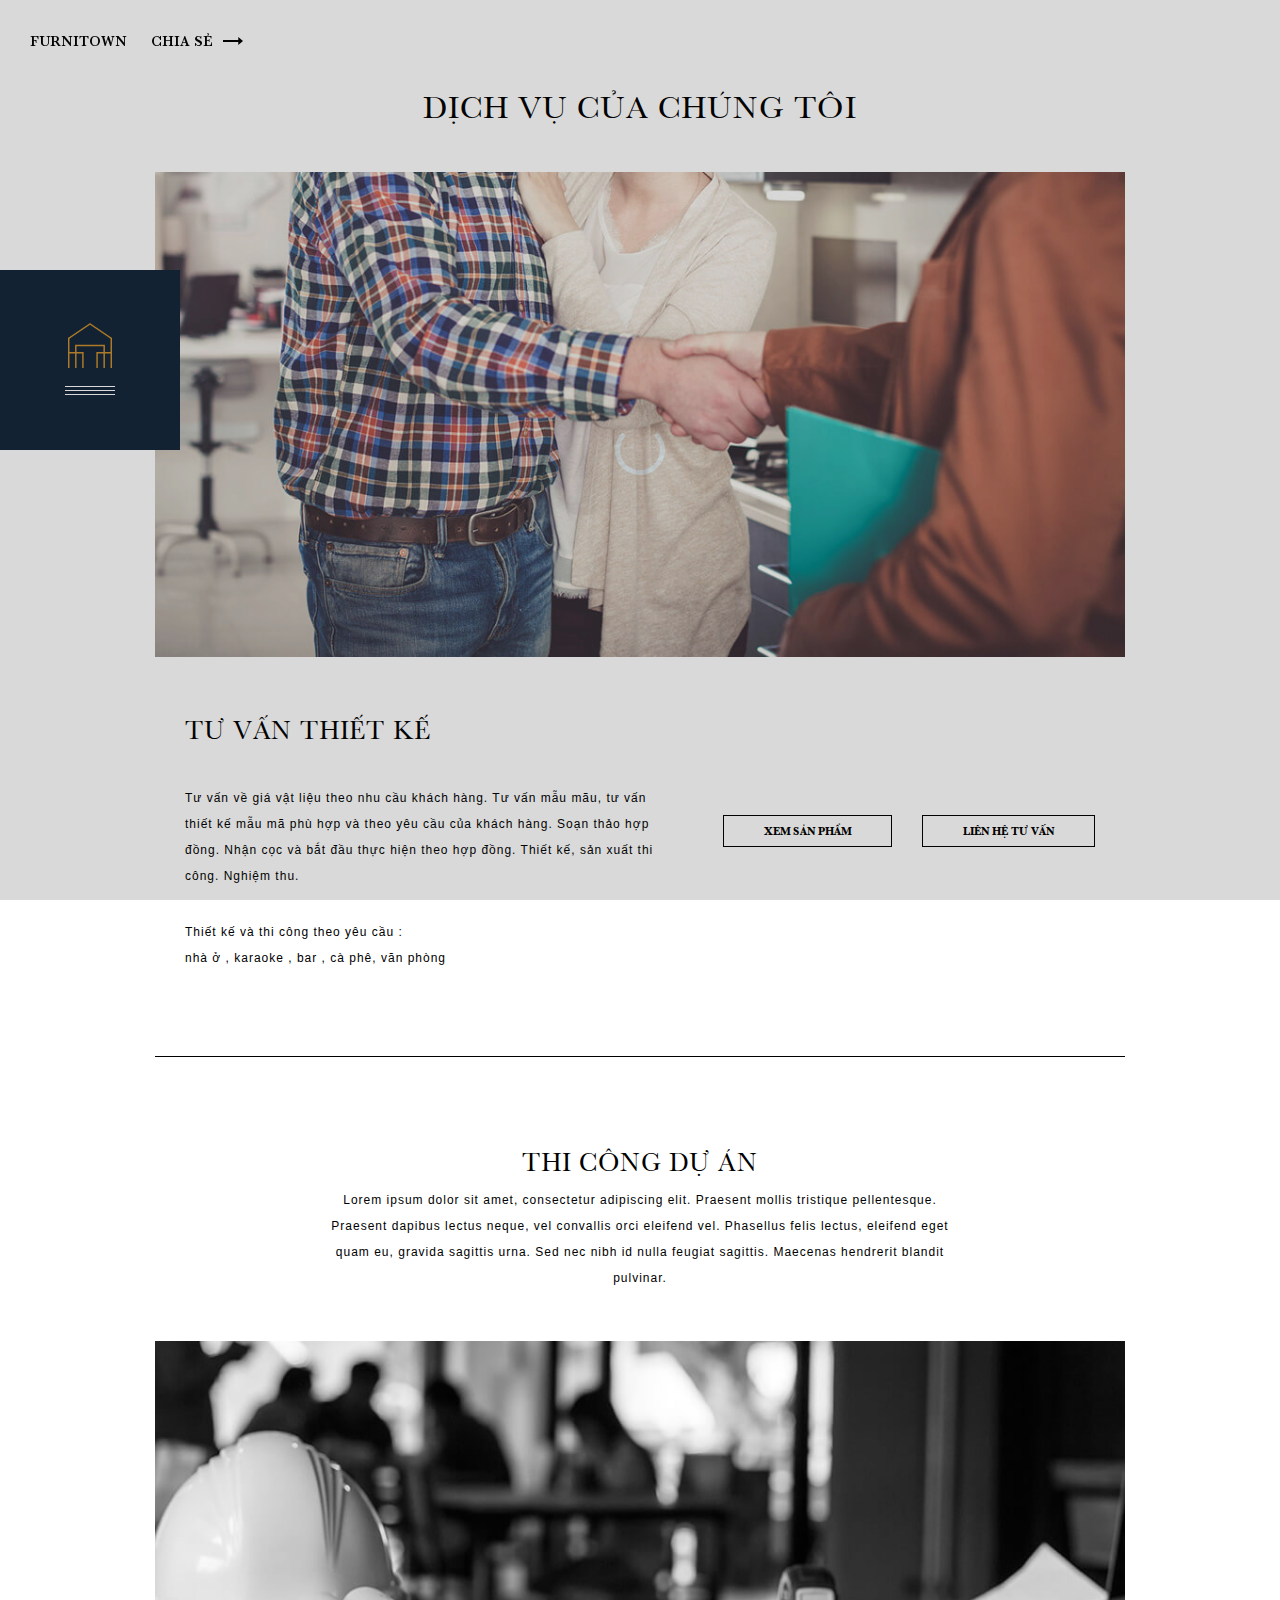
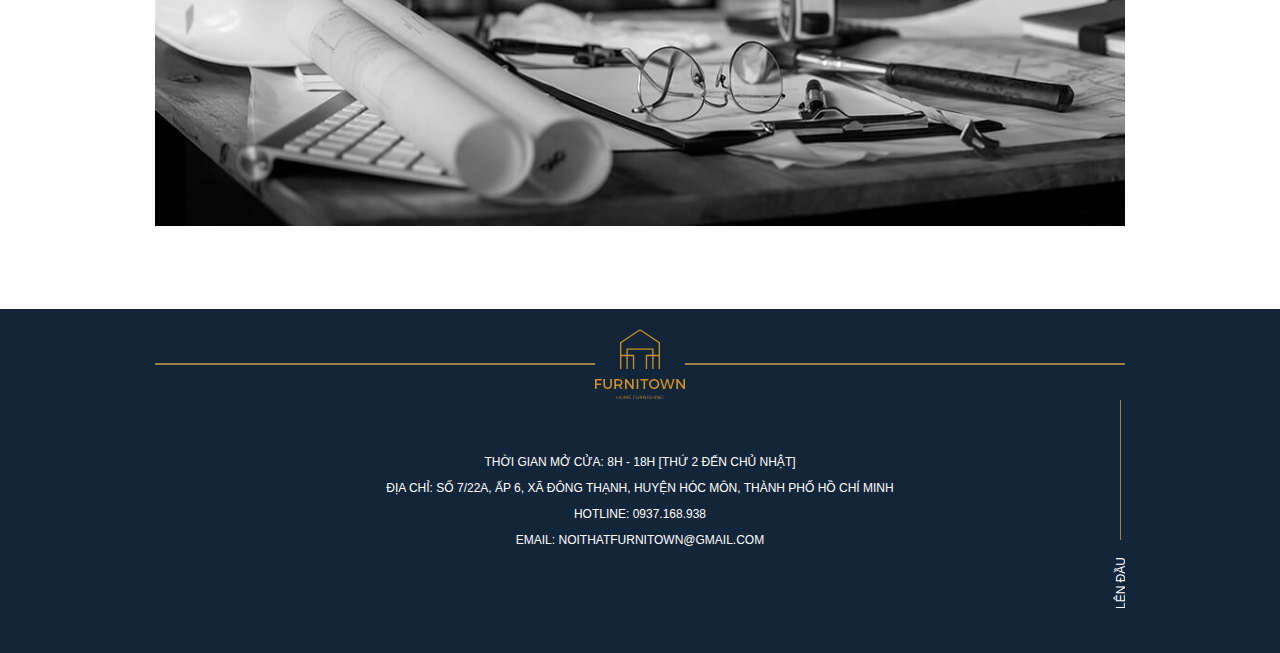
<file: service.html>
<!DOCTYPE html>
<html>

<head>
    <meta charset="UTF-8" />
    <meta name="viewport" content="width=device-width, initial-scale=1.0" />
    <meta http-equiv="X-UA-Compatible" content="IE=edge,chrome=1" />
    <title>Grunt</title>
    <!-- <link rel="icon" href="https://www.vivosmartphone.vn/themes/vivo/favicon.ico"> -->
    <meta name="title" content="" />
    <meta name="description" content="" />
    <meta property="og:locale" content="vi" />
    <meta property="og:type" content="article" />
    <meta property="og:title" content="Trang chủ" />
    <meta property="og:description" content="" />
    <meta property="og:url" content="" />
    <meta property="og:site_name" content="" />
    <meta property="og:image" content="" />

    <link rel="stylesheet" href="dest/stylelibs.min.css">
    <link rel="stylesheet" href="dest/style.min.css">
    <link rel="stylesheet" href="dest/fonts.css">
</head>

<body>
    <div class="container-fluid">
        <header class="header">
            <div class="menu-mobile" >
                <div class="hamburger">
                    <div></div>
                </div>
                <div class="menu">
                    menu
                </div>
                <div class="logo">
                    <i><img src="img/logofoot.svg" alt="logo"></i>
                </div>
            </div>
            <nav class="navbar" style="display: none;">
                <ul class="navbar__ul">
                    <li><a href="index.html">
                            <h1>furnitown</h1>
                        </a></li>
                    <li><a href="products.html">sản phẩm</a></li>
                    <li><a href="service.html">dịch vụ</a></li>
                    <li class="logo"><a href="index.html"><img src="img/logofoot-blk.svg" alt="logo"></a></li>
                    <!-- tach thanh 2 menu -->
                    <li><a href="projects.html">dự án</a></li>
                    <li><a href="news.html">tin tức</a></li>
                    <li><a href="contact.html">liên hệ</a></li>
                </ul>
            </nav>
            <div class="btn-menu">
                    <div class="logo">
                        <img src="img/logobar.svg" alt="logo">
                    </div>
                    <div class="menubar">
                        <span></span>
                        <span></span>
                        <span></span>
                    </div>
                
                <div class="--back">
                    <img src="img/logofoot-blk.svg" alt="logo">
                    <div class="text">
                        MENU
                    </div>
                    
                </div>
            </div>
            <div class="menu-left">
                <div class="top">
                    <div class="brand">
                        <h2>furnitown</h2>
                    </div>
                    <div class="link">
                        <p>liên kết</p>
                        <a href="facebook.com"><i class="icon-facebook icon"></i></a>
                        <a href="youtube.com"><i class="icon-youtube-play icon"></i></a>
                    </div>
                </div>
                <div class="bot">
                    <div class="left">
                        <i class="logo"><img src="img/logobar.svg" alt="logo"></i>
                        <a href="#" class="btn-close"><img src="img/x.png" alt="close-btn"></a>
                    </div>
                    <div class="right">
                        <ul>
                            <li><a href="index.html">Furnitown</a></li>
                            <li><a href="products.html">sản phẩm</a></li>
                            <li><a href="service.html">dịch vụ</a></li>
                            <li><a href="projects.html">dự án</a></li>
                            <li><a href="news.html">tin tức</a></li>
                            <li><a href="contact.html">liên hệ</a></li>
                        </ul>
                    </div>
                </div>
            </div>
        </header>
    </div>
    <main class="service">
        <div id="overlay" ></div>
        <div class="load">
            <div class="load__animation"></div>
        </div>
        <div class="container-fluid">
            <div id="text-top">
                <a href="index.html" style="color: black;">furnitown</a>
                <a href="#" class="btn-share" style="color: black;">chia sẻ<i><img src="img/arrow.svg"
                            alt="arrow"></i></a>
            </div>
        </div>
        <div class="container">
            <div class="service__top">
                <h2>dịch vụ của chúng tôi</h2>
                <img data-src="img/service.jpg" alt="service" class="lazyload">
            </div>
            <div class="service__mid">
                <div class="left">
                    <h2>tư vấn thiết kế</h2>
                    <p>Tư vấn về giá vật liệu theo nhu cầu khách hàng. Tư vấn mẫu mãu, tư vấn thiết kế mẫu mã phù hợp và
                        theo yêu cầu của khách hàng. Soạn thảo hợp đồng. Nhận cọc và bắt đầu thực hiện theo hợp đồng.
                        Thiết kế, sản xuất thi công. Nghiệm thu.</p>
                    <p>Thiết kế và thi công theo yêu cầu : <br>
                        nhà ở , karaoke , bar , cà phê, văn phòng</p>
                </div>
                <div class="right">
                    <a href="#" class="btn-contact show-info">Liên hệ tư vấn</a>
                    <a href="products.html" class="btn-contact">Xem sản phẩm</a>
                    
                </div>
            </div>
            <div class="service__end">
                <h2>thi công dự án</h2>
                <p>Lorem ipsum dolor sit amet, consectetur adipiscing elit. Praesent mollis tristique pellentesque.
                    Praesent dapibus lectus neque, vel convallis orci eleifend vel. Phasellus felis lectus, eleifend
                    eget quam eu, gravida sagittis urna. Sed nec nibh id nulla feugiat sagittis. Maecenas hendrerit
                    blandit pulvinar.</p>
                <img data-src="img/service2.jpg" alt="service" class="lazyload">    
            </div>

        </div>
    </main>
    <footer class="footer">
        <div class="container">
            <div class="footer__wrap">
                <div class="footer__top">
                    <img src="img/logofoot.svg" alt="logo">
                </div>
                <div class="footer__infor">
                    <p>THỜI GIAN MỞ CỬA: 8H - 18H [THỨ 2 ĐẾN CHỦ NHẬT]</p>
                    <p>ĐỊA CHỈ: SỐ 7/22A, ẤP 6, XÃ ĐÔNG THẠNH, HUYỆN HÓC MÔN, THÀNH PHỐ HỒ CHÍ MINH</p>
                    <p>HOTLINE: 0937.168.938</p>
                    <p>EMAIL: NOITHATFURNITOWN@GMAIL.COM</p>
                </div>
                <div id="back-to-top">

                    <div class="line"></div>
                    <span>Lên đầu</span>
                </div>
            </div>
        </div>

    </footer>
    <div class="popup" id="popup">
        <div class="popup__header">
            <div class="title">Liên hệ đặt hàng</div>
            <button class="close-btn">&times;</button>
        </div>
        <div class="popup__text">
			<p>số điện thoại liên hệ: <a href="tel:+0937168938">0937.168.938</a> </p>
			<p>địa chỉ: Số 7/22A, Ấp 6, xã Đông Thạnh, huyện Hóc Môn, thành phố Hồ Chí Minh</p>
			<p>Email:<a href="mailto:noithatfunitown@gmail.com" class="link">noithatfurnitown@gmail.com</a></p>
        </div>
    </div>

    <script type="text/javascript" src="dest/jsmain.min.js"></script>
    <script type="text/javascript" src="js/main.js"></script>
</body>

</html>
</file>
<file: dest/fonts.css>
@font-face {
    font-family: 'EBS';
    src: url('../fonts/ElleBaskerville-SemiBold.woff2') format('woff2'),
        url('../fonts/ElleBaskerville-SemiBold.woff') format('woff');
    font-weight: 400;
    font-style: normal;
    font-display: fallback;
}

@font-face {
    font-family: 'EBB';
    src: url('../fonts/ElleBaskerville-Bold.woff2') format('woff2'),
        url('../fonts/ElleBaskerville-Bold.woff') format('woff');
    font-weight: bold;
    font-style: normal;
    font-display: fallback;
}

@font-face {
    font-family: 'EBR';
    src: url('../fonts/ElleBaskerville.woff2') format('woff2'),
        url('../fonts/ElleBaskerville.woff') format('woff');
    font-weight: normal;
    font-style: normal;
    font-display: fallback;
}
</file>
<file: dest/stylelibs.min.css>
/*! Flickity v2.2.1
https://flickity.metafizzy.co
---------------------------------------------- */.flickity-enabled{position:relative}.flickity-enabled:focus{outline:0}.flickity-viewport{overflow:hidden;position:relative;height:100%}.flickity-slider{position:absolute;width:100%;height:100%}.flickity-enabled.is-draggable{-webkit-tap-highlight-color:transparent;-webkit-user-select:none;-moz-user-select:none;-ms-user-select:none;user-select:none}.flickity-enabled.is-draggable .flickity-viewport{cursor:move;cursor:-webkit-grab;cursor:grab}.flickity-enabled.is-draggable .flickity-viewport.is-pointer-down{cursor:-webkit-grabbing;cursor:grabbing}.flickity-button{position:absolute;background:hsla(0,0%,100%,.75);border:none;color:#333}.flickity-button:hover{background:#fff;cursor:pointer}.flickity-button:focus{outline:0;box-shadow:0 0 0 5px #19f}.flickity-button:active{opacity:.6}.flickity-button:disabled{opacity:.3;cursor:auto;pointer-events:none}.flickity-button-icon{fill:currentColor}.flickity-prev-next-button{top:50%;width:44px;height:44px;border-radius:50%;transform:translateY(-50%)}.flickity-prev-next-button.previous{left:10px}.flickity-prev-next-button.next{right:10px}.flickity-rtl .flickity-prev-next-button.previous{left:auto;right:10px}.flickity-rtl .flickity-prev-next-button.next{right:auto;left:10px}.flickity-prev-next-button .flickity-button-icon{position:absolute;left:20%;top:20%;width:60%;height:60%}.flickity-page-dots{position:absolute;width:100%;bottom:-25px;padding:0;margin:0;list-style:none;text-align:center;line-height:1}.flickity-rtl .flickity-page-dots{direction:rtl}.flickity-page-dots .dot{display:inline-block;width:10px;height:10px;margin:0 8px;background:#333;border-radius:50%;opacity:.25;cursor:pointer}.flickity-page-dots .dot.is-selected{opacity:1}.pswp{display:none;position:absolute;width:100%;height:100%;left:0;top:0;overflow:hidden;-ms-touch-action:none;touch-action:none;z-index:1500;-webkit-text-size-adjust:100%;-webkit-backface-visibility:hidden;outline:0}.pswp *{-webkit-box-sizing:border-box;box-sizing:border-box}.pswp img{max-width:none}.pswp--animate_opacity{opacity:.001;will-change:opacity;-webkit-transition:opacity 333ms cubic-bezier(.4,0,.22,1);transition:opacity 333ms cubic-bezier(.4,0,.22,1)}.pswp--open{display:block}.pswp--zoom-allowed .pswp__img{cursor:-webkit-zoom-in;cursor:-moz-zoom-in;cursor:zoom-in}.pswp--zoomed-in .pswp__img{cursor:-webkit-grab;cursor:-moz-grab;cursor:grab}.pswp--dragging .pswp__img{cursor:-webkit-grabbing;cursor:-moz-grabbing;cursor:grabbing}.pswp__bg{position:absolute;left:0;top:0;width:100%;height:100%;background:#000;opacity:0;-webkit-transform:translateZ(0);transform:translateZ(0);-webkit-backface-visibility:hidden;will-change:opacity}.pswp__scroll-wrap{position:absolute;left:0;top:0;width:100%;height:100%;overflow:hidden}.pswp__container,.pswp__zoom-wrap{-ms-touch-action:none;touch-action:none;position:absolute;left:0;right:0;top:0;bottom:0}.pswp__container,.pswp__img{-webkit-user-select:none;-moz-user-select:none;-ms-user-select:none;user-select:none;-webkit-tap-highlight-color:transparent;-webkit-touch-callout:none}.pswp__zoom-wrap{position:absolute;width:100%;-webkit-transform-origin:left top;-ms-transform-origin:left top;transform-origin:left top;-webkit-transition:-webkit-transform 333ms cubic-bezier(.4,0,.22,1);transition:transform 333ms cubic-bezier(.4,0,.22,1)}.pswp__bg{will-change:opacity;-webkit-transition:opacity 333ms cubic-bezier(.4,0,.22,1);transition:opacity 333ms cubic-bezier(.4,0,.22,1)}.pswp--animated-in .pswp__bg,.pswp--animated-in .pswp__zoom-wrap{-webkit-transition:none;transition:none}.pswp__container,.pswp__zoom-wrap{-webkit-backface-visibility:hidden}.pswp__item{position:absolute;left:0;right:0;top:0;bottom:0;overflow:hidden}.pswp__img{position:absolute;width:auto;height:auto;top:0;left:0}.pswp__img--placeholder{-webkit-backface-visibility:hidden}.pswp__img--placeholder--blank{background:#222}.pswp--ie .pswp__img{width:100%!important;height:auto!important;left:0;top:0}.pswp__error-msg{position:absolute;left:0;top:50%;width:100%;text-align:center;font-size:14px;line-height:16px;margin-top:-8px;color:#ccc}.pswp__error-msg a{color:#ccc;text-decoration:underline}@font-face{font-family:fontello;src:url(../icons/fontello.eot?12828223);src:url(../icons/fontello.eot?12828223#iefix) format('embedded-opentype'),url(../icons/fontello.woff2?12828223) format('woff2'),url(../icons/fontello.woff?12828223) format('woff'),url(../icons/fontello.ttf?12828223) format('truetype'),url(../icons/fontello.svg?12828223#fontello) format('svg');font-weight:400;font-style:normal}[class*=" icon-"]:before,[class^=icon-]:before{font-family:fontello;font-style:normal;font-weight:400;speak:never;display:inline-block;text-decoration:inherit;width:1em;margin-right:.2em;text-align:center;font-variant:normal;text-transform:none;line-height:1em;margin-left:.2em;-webkit-font-smoothing:antialiased;-moz-osx-font-smoothing:grayscale}.icon-facebook:before{content:'\f09a'}.icon-youtube-play:before{content:'\f16a'}
</file>
<file: dest/style.min.css>
html,body,div,span,applet,object,iframe,h1,h2,h3,h4,h5,h6,p,blockquote,pre,a,abbr,acronym,address,big,cite,code,del,dfn,em,img,ins,kbd,q,s,samp,small,strike,strong,sub,sup,tt,var,b,u,i,center,dl,dt,dd,ol,ul,li,fieldset,form,label,legend,table,caption,tbody,tfoot,thead,tr,th,td,article,aside,canvas,details,embed,figure,figcaption,footer,header,hgroup,menu,nav,output,ruby,section,summary,time,mark,audio,video{margin:0;padding:0;border:0;font-size:100%;font:inherit;vertical-align:baseline}article,aside,details,figcaption,figure,footer,header,hgroup,menu,nav,section{display:block}body{line-height:1}ol,ul{list-style:none}blockquote,q{quotes:none}blockquote:before,blockquote:after,q:before,q:after{content:"";content:none}table{border-collapse:collapse;border-spacing:0}*{-webkit-font-smoothing:antialiased;-moz-osx-font-smoothing:grayscale;text-rendering:optimizeLegibility;box-sizing:border-box;appearance:none;-moz-appearance:none;-webkit-appearance:none}.banner{position:relative;height:450px;background-repeat:no-repeat;background-position:center}.banner .blur{position:absolute;width:100%;height:100%;background-color:black;opacity:0.5}.banner .sologan{width:520px;position:absolute;right:200px;top:170px}.banner .sologan h3{font-size:24px;font-family:"EBS";line-height:50px;color:#fff;text-transform:uppercase;letter-spacing:1px;text-align:right}@media screen and (max-width: 991px) and (min-height: 500px){.banner{height:280px}.banner .sologan{top:100px;width:300px}.banner .sologan h3{font-size:16px}}@media screen and (min-width: 320px) and (max-width: 767px){.banner .sologan{top:50%;left:50%;transform:translate(-50%, -50%);-webkit-transform:translate(-50%, -50%);-o-transform:translate(-50%, -50%);position:absolute}.banner .sologan h3{text-align:center;line-height:30px}}.product-row{position:relative}.product-row__text{padding-top:70px;display:flex;align-items:center;justify-content:space-between;padding-bottom:40px}.product-row__text .num{height:100%;width:8.5%}.product-row__text .num span{font-size:90px;font-family:"EBR";line-height:normal;color:#c48b2c;text-transform:uppercase;font-weight:lighter}.product-row__text .text{padding:0 20px;height:100%;width:83%}.product-row__text .text a h3{font-size:18px;font-family:"EBR";line-height:30px;color:#000;text-transform:uppercase;font-weight:600}.product-row__text .text a:hover h3{color:#c48b2c}.product-row__text .text p{font-size:14px;font-family:arial;line-height:20px;color:#000;text-transform:normal;width:70%;font-weight:lighter}.product-row__text .btn-detail{height:100%;width:8.5%}.product-row__slider{border-bottom:2px solid #ececec;padding-bottom:40px}.product-row__slider a h3{font-size:18px;font-family:arial;line-height:40px;color:#000;text-transform:capitalize;letter-spacing:-0.25;transition:all 0.5s}.product-row__slider a:hover h3{color:#c48b2c;transition:all 0.5s}.product-row__slider p{font-size:12px;font-family:"EBR";line-height:40px;color:#000;text-transform:uppercase;letter-spacing:1px}.product-row__slider .slider-container .card{overflow:hidden}.product-row__slider .slider-container .card__img{overflow:hidden}.product-row__slider .slider-container .card__img img{width:100%;height:100%;transition:all 0.7s;object-fit:cover;display:block}.product-row__slider .slider-container .card__img img:hover{transition:all 0.7s;transform:scale(1.2)}.product-row__slider .slider-container .carousel-cell{width:32%;margin-right:15px}@media screen and (min-width: 320px) and (max-width: 767px){.product-row__slider .slider-container .carousel-cell{width:100%}}@media screen and (max-width: 991px) and (min-height: 500px){.product-row__text{padding-top:30px}.product-row__text .text{padding:0 0;width:60%}.product-row__text .text p{width:100%}.product-row__text .num{text-align:center;width:20%}.product-row__text .btn-detail{width:20%}.product-row__slider{padding-bottom:20px}}@media screen and (min-width: 320px) and (max-width: 767px){.product-row .container{max-width:100%;width:750px}.product-row .product-row__text{padding:10px 0}.product-row .product-row__text .num span{font-size:60px}.product-row .product-row__text .text p{letter-spacing:0px}.product-row .product-row__slider{overflow:initial}.product-row .product-row__slider a h3{padding:10px 0;line-height:normal}.product-row .product-row__slider p{padding:5px 0;line-height:normal}.product-row .product-row__slider .slider-container .card__detail .btn-detail{line-height:initial;padding:10px 0}.product-row .product-row__slider .slider-container .carousel-cell{margin-right:5px}}.list{margin:80px 0px;display:flex;align-items:center;justify-content:center}.list ol li{display:inline-block}.list ol li a{width:35px;height:35px;margin:0 3px;text-align:center;line-height:35px}.list ol li a.active,.list ol li a:hover{border:1px solid black;background-color:#ebebeb}html::-webkit-scrollbar{width:4px}html::-webkit-scrollbar-track{background:#000}html::-webkit-scrollbar-thumb{background:#2b2b2b}.load{width:100%;height:100vh;background-color:#111;position:fixed;display:flex;top:0;left:0;align-items:center;justify-content:center;z-index:100000}.load__animation{width:50px;height:50px;border:5px solid;color:#3498db;border-radius:50%;border-top-color:transparent;animation:loader 1.2s linear infinite;z-index:100000}@keyframes loader{25%{color:#2ecc71}50%{color:#f1c40f}75%{color:#e74c3c}to{transform:rotate(360deg)}}#overlay{position:fixed;opacity:0;transition:0.3s ease-in-out;top:0;left:0;right:0;bottom:0;background-color:rgba(0,0,0,0.8);z-index:100;pointer-events:none}#overlay.active{opacity:1;pointer-events:all}main{transition:all 0.7s ease-in-out}main.active{transform:translate(200px, 0)}@media screen and (min-width: 320px) and (max-width: 767px){main.active{transform:initial}}main .container{max-width:100%}#text-top{position:absolute;width:100%;z-index:1000;padding:30px;font-size:14px;font-family:"EBS";line-height:22px;color:#fff;text-transform:uppercase}#text-top a{color:#000;display:inline-block;transition:all 0.5s}#text-top a:hover{opacity:0.5;transition:all 0.5s}#text-top .btn-share{margin-left:20px;color:#000;transition:all 0.5s}#text-top .btn-share i{margin-left:10px;display:inline-block;transition:all 0.5s}#text-top .btn-share i img{width:20px;height:10px;filter:invert(1)}#text-top .btn-share:hover i{transform:translateX(15px);transition:all 0.5s}@media screen and (min-width: 320px) and (max-width: 767px){#text-top{display:none}}.fadeTopBottom{transform:translate(0, -200px);opacity:0}.fadeBottomTop{transform:translate(0, 200px);opacity:0}.is-selected .slider__item-text h2{transition:all 1s;transform:translate(0, 0);opacity:1}.is-selected .slider__item-text p{transition:all 1s;transform:translate(0, 0);opacity:1}.is-selected .slider__item-text a{transition:all 1s;transform:translate(0, 0);opacity:1}@-webkit-keyframes expand{0%{width:0}100%{width:100%}}@-moz-keyframes expand{0%{width:0}100%{width:100%}}@-ms-keyframes expand{0%{width:0}100%{width:100%}}@-o-keyframes expand{0%{width:0}100%{width:100%}}@keyframes expand{0%{width:0}100%{width:100%}}.is-selected .slider__item-text .line{-webkit-animation:expand 1.5s normal 1;-moz-animation:expand 1.5s normal 1;-ms-animation:expand 1.5s normal 1;-o-animation:expand 1.5s normal 1;animation:expand 1.5s normal 1}.top-menu{top:0;left:0;display:flex;position:fixed;align-items:center;justify-content:space-between;width:100%;padding:0 15px;background-color:#fff;border-bottom:1px solid #ececec;z-index:100}.top-menu #text-top{position:static;padding:initial;width:initial}.top-menu #text-top a{color:black}.top-menu #text-top span{color:black}.top-menu .mid{padding:5px 0}.top-menu .mid img{width:100px;height:70px}.top-menu .btn-detail i{padding-right:initial}.top-menu .btn-detail i img{transform:rotate(180deg)}.news-wrap{position:relative}.news-wrap .card-row{border-top:1px solid #fff;display:grid;grid-template-columns:auto auto auto}.news-wrap .card-row:nth-child(2){padding-top:50px}.news-wrap .card-row .card{font-size:12px;font-family:arial;line-height:20px;color:#000;text-transform:normal}.news-wrap .card-row .card h3{letter-spacing:-0.25px;font-weight:bolder;font-size:12px;text-transform:uppercase;margin:10px 0;overflow:hidden;text-overflow:ellipsis;display:-webkit-box;-webkit-line-clamp:1;-webkit-box-orient:vertical}.news-wrap .card-row .card .text p{overflow:hidden;text-overflow:ellipsis;display:-webkit-box;-webkit-line-clamp:2;-webkit-box-orient:vertical}.news-wrap .card-row .card .img{overflow:hidden}.news-wrap .card-row .card .img img{display:block;overflow:hidden;width:100%;height:100%;object-fit:cover;transition:0.4s all}.news-wrap .card-row .card .img img:hover{transition:0.4s all;transform:scale(1.1)}.news-wrap .card-row .card .btn-detail{margin:10px 0px}.news-wrap .card-row .card-wrap .text{text-align:justify;padding:0 10px}.news-wrap .card-row .card-wrap .text h3 a{color:#000}.news-wrap .card-row .card-wrap .text h3 a:hover{color:#c48b2c}.news-wrap .card-row .card-wrap .text a:hover i{transform:translateX(100px)}@media screen and (min-width: 320px) and (max-width: 767px){.news-wrap{position:relative}.news-wrap .sologan{text-align:left;margin-bottom:20px}.news-wrap .sologan h3{line-height:normal}.news-wrap .card-row{grid-template-columns:auto}.news-wrap .card-row:nth-child(2){padding-top:20px}.news-wrap .card-row .card{line-height:normal}.news-wrap .card-row .card h3{font-weight:bolder;font-size:12px;text-transform:uppercase;margin:10px 0}.news-wrap .card-row .card .btn-detail{margin:10px 0px}.news-wrap .card-row .card-wrap .text{text-align:left}.news-wrap .card-row .card-wrap .text p{line-height:20px}}a{text-decoration:none;display:block}strong{font-family:"EBB";font-weight:bolder}.text-yellow{color:#9d8343}.btn-more{font-size:12px;font-family:"EBR";line-height:normal;color:#fff;text-transform:uppercase}.btn-more i{padding-left:10px}.btn-more i img{width:20px}.btn-contact{display:inline-block;font-size:11px;font-family:"EBB";line-height:20px;color:#000;text-transform:uppercase;margin-right:30px;font-weight:bolder;border:1px solid black;padding:5px 40px;transition:all 0.4s}.btn-contact:hover{background-color:black;color:white;transition:all 0.4s}@media screen and (min-width: 320px) and (max-width: 767px){.btn-contact{margin-right:10px;padding:5px 20px}}.btn-detail{font-size:11px;font-family:arial;line-height:40px;color:#000;text-transform:uppercase;font-weight:bolder;padding:initial;display:flex}.btn-detail span{transition:all 0.4s}.btn-detail i{transition:all 0.4s}.btn-detail:hover span{color:#c48b2c;transition:all 0.4s;transform:translateX(-30px)}.btn-detail:hover i{transition:all 0.4s;transform:translateX(60px)}.btn-detail:hover i img{transition:all 0.4s;filter:invert(54%) sepia(67%) saturate(451%) hue-rotate(359deg) brightness(92%) contrast(95%)}.btn-detail i{padding-right:10px}.btn-detail i img{width:20px}.btn-slider{position:absolute;bottom:0px;right:0px;display:flex}.btn-slider .btn-ctr{border:0 solid;box-shadow:inset 0 0 20px rgba(255,255,255,0);outline:1px solid;outline-color:rgba(255,255,255,0.5);outline-offset:0px;text-shadow:none;transition:all 1s cubic-bezier(0.19, 1, 0.22, 1);padding:0 20px;height:50px;display:flex;align-items:center;cursor:pointer;background-color:transparent}.btn-slider .btn-ctr:hover{border:1px solid;box-shadow:inset 0 0 20px rgba(255,255,255,0.5),0 0 20px rgba(255,255,255,0.2);outline-color:rgba(255,255,255,0);outline-offset:15px;text-shadow:1px 1px 2px #427388}.btn-slider .--pre{transform:rotate(-180deg);-webkit-transform:rotate(-180deg);-o-transform:rotate(-180deg)}@media screen and (min-width: 320px) and (max-width: 767px){.btn-slider{bottom:0px}.btn-slider .btn-ctr{padding:0 10px}}#text-top.white a{color:white}body{margin:0px 0px 0px 0px}.container{margin-right:auto;margin-left:auto}@media (min-width: 768px){.container{width:750px}}@media (min-width: 992px){.container{width:970px !important}}@media (min-width: 1200px){.container{width:1030px}}.container-fluid{margin-right:auto;margin-left:auto}.row{margin-right:-15px;margin-left:-15px}.row-no-gutters{margin-right:0;margin-left:0}.row-no-gutters [class*="col-"]{padding-right:0;padding-left:0}.col-xs-1,.col-sm-1,.col-md-1,.col-lg-1,.col-xs-2,.col-sm-2,.col-md-2,.col-lg-2,.col-xs-3,.col-sm-3,.col-md-3,.col-lg-3,.col-xs-4,.col-sm-4,.col-md-4,.col-lg-4,.col-xs-5,.col-sm-5,.col-md-5,.col-lg-5,.col-xs-6,.col-sm-6,.col-md-6,.col-lg-6,.col-xs-7,.col-sm-7,.col-md-7,.col-lg-7,.col-xs-8,.col-sm-8,.col-md-8,.col-lg-8,.col-xs-9,.col-sm-9,.col-md-9,.col-lg-9,.col-xs-10,.col-sm-10,.col-md-10,.col-lg-10,.col-xs-11,.col-sm-11,.col-md-11,.col-lg-11,.col-xs-12,.col-sm-12,.col-md-12,.col-lg-12{position:relative;min-height:1px;padding-right:15px;padding-left:15px}.col-xs-1,.col-xs-2,.col-xs-3,.col-xs-4,.col-xs-5,.col-xs-6,.col-xs-7,.col-xs-8,.col-xs-9,.col-xs-10,.col-xs-11,.col-xs-12{float:left}.col-xs-12{width:100%}.col-xs-11{width:91.66666667%}.col-xs-10{width:83.33333333%}.col-xs-9{width:75%}.col-xs-8{width:66.66666667%}.col-xs-7{width:58.33333333%}.col-xs-6{width:50%}.col-xs-5{width:41.66666667%}.col-xs-4{width:33.33333333%}.col-xs-3{width:25%}.col-xs-2{width:16.66666667%}.col-xs-1{width:8.33333333%}.col-xs-pull-12{right:100%}.col-xs-pull-11{right:91.66666667%}.col-xs-pull-10{right:83.33333333%}.col-xs-pull-9{right:75%}.col-xs-pull-8{right:66.66666667%}.col-xs-pull-7{right:58.33333333%}.col-xs-pull-6{right:50%}.col-xs-pull-5{right:41.66666667%}.col-xs-pull-4{right:33.33333333%}.col-xs-pull-3{right:25%}.col-xs-pull-2{right:16.66666667%}.col-xs-pull-1{right:8.33333333%}.col-xs-pull-0{right:auto}.col-xs-push-12{left:100%}.col-xs-push-11{left:91.66666667%}.col-xs-push-10{left:83.33333333%}.col-xs-push-9{left:75%}.col-xs-push-8{left:66.66666667%}.col-xs-push-7{left:58.33333333%}.col-xs-push-6{left:50%}.col-xs-push-5{left:41.66666667%}.col-xs-push-4{left:33.33333333%}.col-xs-push-3{left:25%}.col-xs-push-2{left:16.66666667%}.col-xs-push-1{left:8.33333333%}.col-xs-push-0{left:auto}.col-xs-offset-12{margin-left:100%}.col-xs-offset-11{margin-left:91.66666667%}.col-xs-offset-10{margin-left:83.33333333%}.col-xs-offset-9{margin-left:75%}.col-xs-offset-8{margin-left:66.66666667%}.col-xs-offset-7{margin-left:58.33333333%}.col-xs-offset-6{margin-left:50%}.col-xs-offset-5{margin-left:41.66666667%}.col-xs-offset-4{margin-left:33.33333333%}.col-xs-offset-3{margin-left:25%}.col-xs-offset-2{margin-left:16.66666667%}.col-xs-offset-1{margin-left:8.33333333%}.col-xs-offset-0{margin-left:0%}@media (min-width: 768px){.col-sm-1,.col-sm-2,.col-sm-3,.col-sm-4,.col-sm-5,.col-sm-6,.col-sm-7,.col-sm-8,.col-sm-9,.col-sm-10,.col-sm-11,.col-sm-12{float:left}.col-sm-12{width:100%}.col-sm-11{width:91.66666667%}.col-sm-10{width:83.33333333%}.col-sm-9{width:75%}.col-sm-8{width:66.66666667%}.col-sm-7{width:58.33333333%}.col-sm-6{width:50%}.col-sm-5{width:41.66666667%}.col-sm-4{width:33.33333333%}.col-sm-3{width:25%}.col-sm-2{width:16.66666667%}.col-sm-1{width:8.33333333%}.col-sm-pull-12{right:100%}.col-sm-pull-11{right:91.66666667%}.col-sm-pull-10{right:83.33333333%}.col-sm-pull-9{right:75%}.col-sm-pull-8{right:66.66666667%}.col-sm-pull-7{right:58.33333333%}.col-sm-pull-6{right:50%}.col-sm-pull-5{right:41.66666667%}.col-sm-pull-4{right:33.33333333%}.col-sm-pull-3{right:25%}.col-sm-pull-2{right:16.66666667%}.col-sm-pull-1{right:8.33333333%}.col-sm-pull-0{right:auto}.col-sm-push-12{left:100%}.col-sm-push-11{left:91.66666667%}.col-sm-push-10{left:83.33333333%}.col-sm-push-9{left:75%}.col-sm-push-8{left:66.66666667%}.col-sm-push-7{left:58.33333333%}.col-sm-push-6{left:50%}.col-sm-push-5{left:41.66666667%}.col-sm-push-4{left:33.33333333%}.col-sm-push-3{left:25%}.col-sm-push-2{left:16.66666667%}.col-sm-push-1{left:8.33333333%}.col-sm-push-0{left:auto}.col-sm-offset-12{margin-left:100%}.col-sm-offset-11{margin-left:91.66666667%}.col-sm-offset-10{margin-left:83.33333333%}.col-sm-offset-9{margin-left:75%}.col-sm-offset-8{margin-left:66.66666667%}.col-sm-offset-7{margin-left:58.33333333%}.col-sm-offset-6{margin-left:50%}.col-sm-offset-5{margin-left:41.66666667%}.col-sm-offset-4{margin-left:33.33333333%}.col-sm-offset-3{margin-left:25%}.col-sm-offset-2{margin-left:16.66666667%}.col-sm-offset-1{margin-left:8.33333333%}.col-sm-offset-0{margin-left:0%}}@media (min-width: 992px){.col-md-1,.col-md-2,.col-md-3,.col-md-4,.col-md-5,.col-md-6,.col-md-7,.col-md-8,.col-md-9,.col-md-10,.col-md-11,.col-md-12{float:left}.col-md-12{width:100%}.col-md-11{width:91.66666667%}.col-md-10{width:83.33333333%}.col-md-9{width:75%}.col-md-8{width:66.66666667%}.col-md-7{width:58.33333333%}.col-md-6{width:50%}.col-md-5{width:41.66666667%}.col-md-4{width:33.33333333%}.col-md-3{width:25%}.col-md-2{width:16.66666667%}.col-md-1{width:8.33333333%}.col-md-pull-12{right:100%}.col-md-pull-11{right:91.66666667%}.col-md-pull-10{right:83.33333333%}.col-md-pull-9{right:75%}.col-md-pull-8{right:66.66666667%}.col-md-pull-7{right:58.33333333%}.col-md-pull-6{right:50%}.col-md-pull-5{right:41.66666667%}.col-md-pull-4{right:33.33333333%}.col-md-pull-3{right:25%}.col-md-pull-2{right:16.66666667%}.col-md-pull-1{right:8.33333333%}.col-md-pull-0{right:auto}.col-md-push-12{left:100%}.col-md-push-11{left:91.66666667%}.col-md-push-10{left:83.33333333%}.col-md-push-9{left:75%}.col-md-push-8{left:66.66666667%}.col-md-push-7{left:58.33333333%}.col-md-push-6{left:50%}.col-md-push-5{left:41.66666667%}.col-md-push-4{left:33.33333333%}.col-md-push-3{left:25%}.col-md-push-2{left:16.66666667%}.col-md-push-1{left:8.33333333%}.col-md-push-0{left:auto}.col-md-offset-12{margin-left:100%}.col-md-offset-11{margin-left:91.66666667%}.col-md-offset-10{margin-left:83.33333333%}.col-md-offset-9{margin-left:75%}.col-md-offset-8{margin-left:66.66666667%}.col-md-offset-7{margin-left:58.33333333%}.col-md-offset-6{margin-left:50%}.col-md-offset-5{margin-left:41.66666667%}.col-md-offset-4{margin-left:33.33333333%}.col-md-offset-3{margin-left:25%}.col-md-offset-2{margin-left:16.66666667%}.col-md-offset-1{margin-left:8.33333333%}.col-md-offset-0{margin-left:0%}}@media (min-width: 1200px){.col-lg-1,.col-lg-2,.col-lg-3,.col-lg-4,.col-lg-5,.col-lg-6,.col-lg-7,.col-lg-8,.col-lg-9,.col-lg-10,.col-lg-11,.col-lg-12{float:left}.col-lg-12{width:100%}.col-lg-11{width:91.66666667%}.col-lg-10{width:83.33333333%}.col-lg-9{width:75%}.col-lg-8{width:66.66666667%}.col-lg-7{width:58.33333333%}.col-lg-6{width:50%}.col-lg-5{width:41.66666667%}.col-lg-4{width:33.33333333%}.col-lg-3{width:25%}.col-lg-2{width:16.66666667%}.col-lg-1{width:8.33333333%}.col-lg-pull-12{right:100%}.col-lg-pull-11{right:91.66666667%}.col-lg-pull-10{right:83.33333333%}.col-lg-pull-9{right:75%}.col-lg-pull-8{right:66.66666667%}.col-lg-pull-7{right:58.33333333%}.col-lg-pull-6{right:50%}.col-lg-pull-5{right:41.66666667%}.col-lg-pull-4{right:33.33333333%}.col-lg-pull-3{right:25%}.col-lg-pull-2{right:16.66666667%}.col-lg-pull-1{right:8.33333333%}.col-lg-pull-0{right:auto}.col-lg-push-12{left:100%}.col-lg-push-11{left:91.66666667%}.col-lg-push-10{left:83.33333333%}.col-lg-push-9{left:75%}.col-lg-push-8{left:66.66666667%}.col-lg-push-7{left:58.33333333%}.col-lg-push-6{left:50%}.col-lg-push-5{left:41.66666667%}.col-lg-push-4{left:33.33333333%}.col-lg-push-3{left:25%}.col-lg-push-2{left:16.66666667%}.col-lg-push-1{left:8.33333333%}.col-lg-push-0{left:auto}.col-lg-offset-12{margin-left:100%}.col-lg-offset-11{margin-left:91.66666667%}.col-lg-offset-10{margin-left:83.33333333%}.col-lg-offset-9{margin-left:75%}.col-lg-offset-8{margin-left:66.66666667%}.col-lg-offset-7{margin-left:58.33333333%}.col-lg-offset-6{margin-left:50%}.col-lg-offset-5{margin-left:41.66666667%}.col-lg-offset-4{margin-left:33.33333333%}.col-lg-offset-3{margin-left:25%}.col-lg-offset-2{margin-left:16.66666667%}.col-lg-offset-1{margin-left:8.33333333%}.col-lg-offset-0{margin-left:0%}}.clearfix:before,.clearfix:after,.container:before,.container:after,.container-fluid:before,.container-fluid:after,.row:before,.row:after{display:table;content:" "}.clearfix:after,.container:after,.container-fluid:after,.row:after{clear:both}.center-block{display:block;margin-right:auto;margin-left:auto}.pull-right{float:right !important}.pull-left{float:left !important}.hide{display:none !important}.show{display:block !important}.invisible{visibility:hidden}.text-hide{font:0/0 a;color:transparent;text-shadow:none;background-color:transparent;border:0}.hidden{display:none !important}.affix{position:fixed}@-ms-viewport{width:device-width}.visible-xs,.visible-sm,.visible-md,.visible-lg{display:none !important}.visible-xs-block,.visible-xs-inline,.visible-xs-inline-block,.visible-sm-block,.visible-sm-inline,.visible-sm-inline-block,.visible-md-block,.visible-md-inline,.visible-md-inline-block,.visible-lg-block,.visible-lg-inline,.visible-lg-inline-block{display:none !important}@media (max-width: 767px){.visible-xs{display:block !important}table.visible-xs{display:table !important}tr.visible-xs{display:table-row !important}th.visible-xs,td.visible-xs{display:table-cell !important}}@media (max-width: 767px){.visible-xs-block{display:block !important}}@media (max-width: 767px){.visible-xs-inline{display:inline !important}}@media (max-width: 767px){.visible-xs-inline-block{display:inline-block !important}}@media (min-width: 768px) and (max-width: 991px){.visible-sm{display:block !important}table.visible-sm{display:table !important}tr.visible-sm{display:table-row !important}th.visible-sm,td.visible-sm{display:table-cell !important}}@media (min-width: 768px) and (max-width: 991px){.visible-sm-block{display:block !important}}@media (min-width: 768px) and (max-width: 991px){.visible-sm-inline{display:inline !important}}@media (min-width: 768px) and (max-width: 991px){.visible-sm-inline-block{display:inline-block !important}}@media (min-width: 992px) and (max-width: 1199px){.visible-md{display:block !important}table.visible-md{display:table !important}tr.visible-md{display:table-row !important}th.visible-md,td.visible-md{display:table-cell !important}}@media (min-width: 992px) and (max-width: 1199px){.visible-md-block{display:block !important}}@media (min-width: 992px) and (max-width: 1199px){.visible-md-inline{display:inline !important}}@media (min-width: 992px) and (max-width: 1199px){.visible-md-inline-block{display:inline-block !important}}@media (min-width: 1200px){.visible-lg{display:block !important}table.visible-lg{display:table !important}tr.visible-lg{display:table-row !important}th.visible-lg,td.visible-lg{display:table-cell !important}}@media (min-width: 1200px){.visible-lg-block{display:block !important}}@media (min-width: 1200px){.visible-lg-inline{display:inline !important}}@media (min-width: 1200px){.visible-lg-inline-block{display:inline-block !important}}@media (max-width: 767px){.hidden-xs{display:none !important}}@media (min-width: 768px) and (max-width: 991px){.hidden-sm{display:none !important}}@media (min-width: 992px) and (max-width: 1199px){.hidden-md{display:none !important}}@media (min-width: 1200px){.hidden-lg{display:none !important}}.visible-print{display:none !important}@media print{.visible-print{display:block !important}table.visible-print{display:table !important}tr.visible-print{display:table-row !important}th.visible-print,td.visible-print{display:table-cell !important}}.visible-print-block{display:none !important}@media print{.visible-print-block{display:block !important}}.visible-print-inline{display:none !important}@media print{.visible-print-inline{display:inline !important}}.visible-print-inline-block{display:none !important}@media print{.visible-print-inline-block{display:inline-block !important}}@media print{.hidden-print{display:none !important}}.justify-content-center{-ms-flex-pack:center !important;justify-content:center !important}.pswp__button{width:44px;height:44px;position:relative;background:none;cursor:pointer;overflow:visible;-webkit-appearance:none;display:block;border:0;padding:0;margin:0;float:right;opacity:0.75;-webkit-transition:opacity 0.2s;transition:opacity 0.2s;-webkit-box-shadow:none;box-shadow:none}.pswp__button:focus,.pswp__button:hover{opacity:1}.pswp__button:active{outline:none;opacity:0.9}.pswp__button::-moz-focus-inner{padding:0;border:0}.pswp__ui--over-close .pswp__button--close{opacity:1}.pswp__button,.pswp__button--arrow--left:before,.pswp__button--arrow--right:before{background:url(../img/default-skin.png) 0 0 no-repeat;background-size:264px 88px;width:44px;height:44px}@media (-webkit-min-device-pixel-ratio: 1.1), (-webkit-min-device-pixel-ratio: 1.09375), (min-resolution: 105dpi), (min-resolution: 1.1dppx){.pswp--svg .pswp__button,.pswp--svg .pswp__button--arrow--left:before,.pswp--svg .pswp__button--arrow--right:before{background-image:url(../img/default-skin.svg)}.pswp--svg .pswp__button--arrow--left,.pswp--svg .pswp__button--arrow--right{background:none}}.pswp__button--close{background-position:0 -44px}.pswp__button--share{background-position:-44px -44px}.pswp__button--fs{display:none}.pswp--supports-fs .pswp__button--fs{display:block}.pswp--fs .pswp__button--fs{background-position:-44px 0}.pswp__button--zoom{display:none;background-position:-88px 0}.pswp--zoom-allowed .pswp__button--zoom{display:block}.pswp--zoomed-in .pswp__button--zoom{background-position:-132px 0}.pswp--touch .pswp__button--arrow--left,.pswp--touch .pswp__button--arrow--right{visibility:hidden}.pswp__button--arrow--left,.pswp__button--arrow--right{background:none;top:50%;margin-top:-50px;width:70px;height:100px;position:absolute}.pswp__button--arrow--left{left:0}.pswp__button--arrow--right{right:0}.pswp__button--arrow--left:before,.pswp__button--arrow--right:before{content:"";top:35px;background-color:rgba(0,0,0,0.3);height:30px;width:32px;position:absolute}.pswp__button--arrow--left:before{left:6px;background-position:-138px -44px}.pswp__button--arrow--right:before{right:6px;background-position:-94px -44px}.pswp__counter,.pswp__share-modal{-webkit-user-select:none;-moz-user-select:none;-ms-user-select:none;user-select:none}.pswp__share-modal{display:block;background:rgba(0,0,0,0.5);width:100%;height:100%;top:0;left:0;padding:10px;position:absolute;z-index:1600;opacity:0;-webkit-transition:opacity 0.25s ease-out;transition:opacity 0.25s ease-out;-webkit-backface-visibility:hidden;will-change:opacity}.pswp__share-modal--hidden{display:none}.pswp__share-tooltip{z-index:1620;position:absolute;background:#fff;top:56px;border-radius:2px;display:block;width:auto;right:44px;-webkit-box-shadow:0 2px 5px rgba(0,0,0,0.25);box-shadow:0 2px 5px rgba(0,0,0,0.25);-webkit-transform:translateY(6px);-ms-transform:translateY(6px);transform:translateY(6px);-webkit-transition:-webkit-transform 0.25s;transition:transform 0.25s;-webkit-backface-visibility:hidden;will-change:transform}.pswp__share-tooltip a{display:block;padding:8px 12px;color:#000;text-decoration:none;font-size:14px;line-height:18px}.pswp__share-tooltip a:hover{text-decoration:none;color:#000}.pswp__share-tooltip a:first-child{border-radius:2px 2px 0 0}.pswp__share-tooltip a:last-child{border-radius:0 0 2px 2px}.pswp__share-modal--fade-in{opacity:1}.pswp__share-modal--fade-in .pswp__share-tooltip{-webkit-transform:translateY(0);-ms-transform:translateY(0);transform:translateY(0)}.pswp--touch .pswp__share-tooltip a{padding:16px 12px}a.pswp__share--facebook:before{content:"";display:block;width:0;height:0;position:absolute;top:-12px;right:15px;border:6px solid transparent;border-bottom-color:#fff;-webkit-pointer-events:none;-moz-pointer-events:none;pointer-events:none}a.pswp__share--facebook:hover{background:#3e5c9a;color:#fff}a.pswp__share--facebook:hover:before{border-bottom-color:#3e5c9a}a.pswp__share--twitter:hover{background:#55acee;color:#fff}a.pswp__share--pinterest:hover{background:#ccc;color:#ce272d}a.pswp__share--download:hover{background:#ddd}.pswp__counter{position:absolute;left:0;top:0;height:44px;font-size:13px;line-height:44px;color:#fff;opacity:0.75;padding:0 10px}.pswp__caption{position:absolute;left:0;bottom:0;width:100%;min-height:44px}.pswp__caption small{font-size:11px;color:#bbb}.pswp__caption__center{text-align:left;max-width:420px;margin:0 auto;font-size:13px;padding:10px;line-height:20px;color:#ccc}.pswp__caption--empty{display:none}.pswp__caption--fake{visibility:hidden}.pswp__preloader{width:44px;height:44px;position:absolute;top:0;left:50%;margin-left:-22px;opacity:0;-webkit-transition:opacity 0.25s ease-out;transition:opacity 0.25s ease-out;will-change:opacity;direction:ltr}.pswp__preloader__icn{width:20px;height:20px;margin:12px}.pswp__preloader--active{opacity:1}.pswp__preloader--active .pswp__preloader__icn{background:url(../img/preloader.gif) 0 0 no-repeat center}.pswp--css_animation .pswp__preloader--active{opacity:1}.pswp--css_animation .pswp__preloader--active .pswp__preloader__icn{-webkit-animation:clockwise 500ms linear infinite;animation:clockwise 500ms linear infinite}.pswp--css_animation .pswp__preloader--active .pswp__preloader__donut{-webkit-animation:donut-rotate 1000ms cubic-bezier(0.4, 0, 0.22, 1) infinite;animation:donut-rotate 1000ms cubic-bezier(0.4, 0, 0.22, 1) infinite}.pswp--css_animation .pswp__preloader__icn{background:none;opacity:0.75;width:14px;height:14px;position:absolute;left:50%;top:50%;transform:translate(-50%, -50%);margin:0}.pswp--css_animation .pswp__preloader__cut{position:relative;width:7px;height:14px;overflow:hidden}.pswp--css_animation .pswp__preloader__donut{-webkit-box-sizing:border-box;box-sizing:border-box;width:14px;height:14px;border:2px solid #fff;border-radius:50%;border-left-color:transparent;border-bottom-color:transparent;position:absolute;top:0;left:0;background:none;margin:0}@media screen and (max-width: 1024px){.pswp__preloader{position:relative;left:auto;top:auto;margin:0;float:right}}@-webkit-keyframes clockwise{0%{-webkit-transform:rotate(0deg);transform:rotate(0deg)}100%{-webkit-transform:rotate(360deg);transform:rotate(360deg)}}@keyframes clockwise{0%{-webkit-transform:rotate(0deg);transform:rotate(0deg)}100%{-webkit-transform:rotate(360deg);transform:rotate(360deg)}}@-webkit-keyframes donut-rotate{0%{-webkit-transform:rotate(0);transform:rotate(0)}50%{-webkit-transform:rotate(-140deg);transform:rotate(-140deg)}100%{-webkit-transform:rotate(0);transform:rotate(0)}}@keyframes donut-rotate{0%{-webkit-transform:rotate(0);transform:rotate(0)}50%{-webkit-transform:rotate(-140deg);transform:rotate(-140deg)}100%{-webkit-transform:rotate(0);transform:rotate(0)}}.pswp__ui{-webkit-font-smoothing:auto;visibility:visible;opacity:1;z-index:1550}.pswp__top-bar{position:absolute;left:0;top:0;height:44px;width:100%}.pswp__caption,.pswp__top-bar,.pswp--has_mouse .pswp__button--arrow--left,.pswp--has_mouse .pswp__button--arrow--right{-webkit-backface-visibility:hidden;will-change:opacity;-webkit-transition:opacity 333ms cubic-bezier(0.4, 0, 0.22, 1);transition:opacity 333ms cubic-bezier(0.4, 0, 0.22, 1)}.pswp--has_mouse .pswp__button--arrow--left,.pswp--has_mouse .pswp__button--arrow--right{visibility:visible}.pswp__top-bar,.pswp__caption{background-color:rgba(0,0,0,0.5)}.pswp__ui--fit .pswp__top-bar,.pswp__ui--fit .pswp__caption{background-color:rgba(0,0,0,0.3)}.pswp__ui--idle .pswp__top-bar{opacity:0}.pswp__ui--idle .pswp__button--arrow--left,.pswp__ui--idle .pswp__button--arrow--right{opacity:0}.pswp__ui--hidden .pswp__top-bar,.pswp__ui--hidden .pswp__caption,.pswp__ui--hidden .pswp__button--arrow--left,.pswp__ui--hidden .pswp__button--arrow--right{opacity:0.001}.pswp__ui--one-slide .pswp__button--arrow--left,.pswp__ui--one-slide .pswp__button--arrow--right,.pswp__ui--one-slide .pswp__counter{display:none}.pswp__element--disabled{display:none !important}.pswp--minimal--dark .pswp__top-bar{background:none}header .menu-mobile{display:none;height:50px;padding:0px 20px;position:fixed;top:0;left:0;z-index:10000;background-color:#132539;width:100%}header .menu-mobile>div{transition:0.4s}header .menu-mobile .hamburger{width:50px}header .menu-mobile .hamburger>div{position:absolute;width:50px;height:2px;background-color:white;transition:0.4s}header .menu-mobile .hamburger>div::after{content:"";position:absolute;width:100%;height:2px;background-color:white;top:10px;left:0;transition:0.4s}header .menu-mobile .hamburger>div::before{content:"";position:absolute;width:100%;height:2px;background-color:white;top:-10px;left:0;transition:0.4s}header .menu-mobile .hamburger.active>div{transform:rotate(135deg);transition:0.4s}header .menu-mobile .hamburger.active>div::after{transition:0.4s;transform:rotate(90deg);top:0}header .menu-mobile .hamburger.active>div::before{transition:0.4s;transform:rotate(90deg);top:0}header .menu-mobile .menu{margin-left:20px;width:10%;font-size:14px;font-family:arial;line-height:normal;color:#fff;text-transform:uppercase}header .menu-mobile .logo{text-align:right;width:80%}header .menu-mobile .logo i img{width:60px}@media screen and (min-width: 320px) and (max-width: 767px){header .menu-mobile{display:flex;align-items:center}header .navbar{display:none !important}}header .navbar{padding:5px 0;position:fixed;top:0px;left:0px;background-color:black;width:100%;z-index:1000}header .navbar__ul{display:flex;justify-content:center;height:100%}header .navbar__ul li a{font-size:11px;font-family:arial;line-height:40px;color:#fff;text-transform:uppercase;padding:0 30px;text-transform:uppercase;height:100%;position:relative;transition:all 0.4s;display:flex;align-items:center;justify-content:center}header .navbar__ul li a::before{content:"";width:0px;height:2px;background:#fff;position:absolute;left:0;right:0;margin:auto;bottom:5px;transition:all 0.4s}header .navbar__ul li a:hover::before{width:100%;transition:all 0.4s}header .navbar__ul li.logo{width:60px;height:50px;margin:0 20px}header .navbar__ul li.logo a{padding:initial;height:100%}header .navbar__ul li.logo a img{height:100%;filter:invert(1)}header .navbar__ul li.logo a:hover::before{width:0px}header .btn-menu{transition:all 0.5s;background-color:#132539;z-index:1000;width:180px;height:180px;position:absolute;top:270px;left:0px;cursor:pointer;display:flex;align-items:center;justify-content:center;flex-direction:column}header .btn-menu .logo{width:45px;height:40px;margin:0 auto}header .btn-menu .menubar{width:50px;margin-top:20px}header .btn-menu .menubar span{display:block;margin:3px 0px;background-color:#fff;height:1px;width:100%}header .btn-menu .--back{display:flex;align-items:center;justify-content:center;display:none;padding:10px;padding-top:30px}header .btn-menu .--back img{margin-left:70px}header .btn-menu .--back .text{position:relative;font-weight:bolder;font-size:12px;font-family:"EBR";line-height:30px;color:#000;text-transform:uppercase;display:flex;align-items:center;padding-right:10px}header .btn-menu .--back .text::after{margin-left:10px;content:"";width:0%;height:2px;background-color:black;transition:all 0.4s}header .btn-menu:hover{transition:all 0.5s;background-color:white;width:207px}header .btn-menu:hover .logo{display:none}header .btn-menu:hover .--back{transition:all 0.8s;display:block;width:100%;height:100%}header .btn-menu:hover .--back img{width:100px;height:75px}header .btn-menu:hover .--back .text::after{width:100%;transition:all 0.4s}header .btn-menu:hover .menubar{display:none}@media screen and (max-width: 991px) and (min-height: 500px){header .btn-menu{top:160px;width:120px;height:120px}header .btn-menu:hover{width:150px}header .btn-menu:hover .--back img{width:60px;height:50px}header .btn-menu:hover .--back .text{font-size:12px;font-family:"EBR";line-height:20px;color:#000;text-transform:uppercase}}@media screen and (min-width: 320px) and (max-width: 767px){header .btn-menu{display:none !important}}header .menu-left{transition:all 0.7s ease-in-out;transform:translate(-100%, 0);position:fixed;z-index:1001;width:505px;height:100vh;background-color:black;padding:40px 40px;max-width:100%}header .menu-left .top{display:flex;align-items:center;justify-content:space-between}header .menu-left .top .brand h2{font-weight:bolder;font-size:12px;font-family:"EBB";line-height:30px;color:#fff;text-transform:uppercase}header .menu-left .top .link{font-weight:bolder;display:flex;align-items:center;font-size:12px;font-family:"EBB";line-height:30px;color:#fff;text-transform:uppercase}header .menu-left .top .link .icon{color:white;font-size:18px;transition:all 0.4s}header .menu-left .top .link .icon:hover{opacity:0.7;transition:all 0.4s}header .menu-left .bot{margin-top:80px;display:flex;justify-content:space-between}header .menu-left .bot .left{width:calc(100% - 370px);display:flex;align-items:center;flex-direction:column}header .menu-left .bot .left .logo{padding:10px 20px;border-bottom:1px solid #ececec}header .menu-left .bot .left .logo img{width:50px;height:45px}header .menu-left .bot .left .btn-close{padding:10px 0px}header .menu-left .bot .left .btn-close:hover img{transition:all 0.3s;transform:scale(0.8)}header .menu-left .bot .right{width:calc(100% - 135px)}header .menu-left .bot .right ul,header .menu-left .bot .right li,header .menu-left .bot .right a{width:100%}header .menu-left .bot .right a{opacity:0.6;padding:20px 0px;font-size:26px;font-family:"EBR";line-height:30px;color:#fff;text-transform:uppercase;letter-spacing:0.25;position:relative}header .menu-left .bot .right a::before{content:"";width:0px;height:1px;background:#fff;position:absolute;bottom:0;left:0;margin:auto;bottom:5px;transition:all 0.4s}header .menu-left .bot .right a:hover{transition:0.4s;opacity:1}header .menu-left .bot .right a:hover::before{width:80%;transition:all 0.4s}header .menu-left.active{transform:translate(0px, 0px)}@media screen and (min-width: 320px) and (max-width: 767px){header .menu-left{width:100%;height:100%;z-index:100000;top:50px;padding:10px}header .menu-left .top{justify-content:left}header .menu-left .top .brand{display:none}header .menu-left .bot{margin-top:10px;display:block}header .menu-left .bot .left{display:none}header .menu-left .bot .right{width:initial}header .menu-left .bot .right ul li a{font-size:18px;padding:10px 0}}.footer{background-color:#132539;padding-top:100px}.footer__wrap{position:relative;overflow:hidden}.footer__top{display:flex;align-items:center;justify-content:center}.footer__top img{max-width:90px;height:70px;margin:0 auto}.footer__top::after{display:inline-block;content:"";height:2px;width:100%;background-color:#9d8343}.footer__top::before{display:inline-block;content:"";height:2px;width:100%;background-color:#9d8343}.footer__infor{margin:50px 0px;margin-bottom:100px}.footer__infor p{text-align:center;font-size:12px;font-family:arial;line-height:26px;color:#fff;text-transform:uppercase}.footer #back-to-top{cursor:pointer;position:absolute;font-size:12px;font-family:arial;line-height:26px;color:#fff;text-transform:uppercase;right:-22px;bottom:13px;height:240px}.footer #back-to-top .line{background-color:#9d8343;width:1px;height:140px;margin:0 auto 30px;transition:all 0.3s}.footer #back-to-top span{display:block;text-transform:uppercase;transform:rotate(270deg)}.footer #back-to-top:hover .line{transform:translateY(-20px)}@media screen and (min-width: 320px) and (max-width: 767px){.footer #back-to-top{right:-10px;bottom:0px}}.footer .container{max-width:100%;width:1030px;padding-right:initial;padding-left:initial}@media screen and (min-width: 320px) and (max-width: 767px){.footer .container{width:750px}.footer__top::after{width:30%}.footer__top::before{width:30%}.footer__infor{margin-bottom:50px}.footer__infor p{margin:0px 30px}}.homepage{position:relative}.homepage #text-top a{color:white}.homepage #text-top i img{filter:invert(0)}.homepage .container{max-width:100%;width:1030px;padding-left:initial;padding-right:initial}.homepage::after{position:absolute;content:"";width:100%;bottom:0px;left:0px;background-color:#132539;height:400px;z-index:-2}.homepage .slider{position:relative;height:820px;overflow:hidden}.homepage .slider__item{position:relative;height:820px;width:100%;height:100%}.homepage .slider__item img{display:block;width:100%;height:100%;object-fit:cover}.homepage .slider__item-wrap{width:100%;height:830px;margin-right:10px}.homepage .slider__item-text{max-width:100%;width:770px;position:absolute;top:50%;left:50%;transform:translate(-50%, -50%);-webkit-transform:translate(-50%, -50%);-o-transform:translate(-50%, -50%);position:absolute}.homepage .slider__item-text h2{font-size:80px;font-family:"EBR";line-height:normal;color:#fff;text-transform:uppercase;margin-bottom:30px;text-align:center}.homepage .slider__item-text .line{height:1px;margin:20px auto;background:#fff;transition-timing-function:cubic-bezier(0.97, 0.06, 0.19, 0.87)}.homepage .slider__item-text p{font-size:12px;font-family:arial;line-height:normal;color:#fff;text-transform:uppercase;margin-bottom:60px;text-align:center}.homepage .slider__item-text a{display:flex;align-items:center;justify-content:center;text-align:center;width:150px;height:35px;padding:10px 20px;margin:0 auto;background-color:#000;font-size:12px;font-family:"EBR";line-height:normal;color:#fff;text-transform:uppercase;border-radius:8px}.homepage .slider__item-text a::before{margin-right:5px;content:"";width:0px;height:2px;background-color:#fff;transition:all 0.4s}.homepage .slider__item-text a:hover::before{transition:all 0.4s;width:20px}.homepage .slider__item--bot{position:absolute;bottom:0px;margin:0 auto;left:0;right:0;display:flex;align-items:center;justify-content:center;flex-direction:column}.homepage .slider__item--bot .mouse{display:flex;align-items:center;justify-content:center;flex-direction:column}.homepage .slider__item--bot .mouse::before{margin-bottom:10px;content:"";height:120px;width:2px;background-color:#fff}.homepage .slider__item--bot .mouse .img-mouse{position:relative;width:24px;height:35px;background:url(/img/hexagon.png) center center no-repeat}.homepage .slider__item--bot .mouse .img-mouse .circle{margin:0 auto;top:0px;background-color:#fff;border-radius:50%;width:5px;height:5px;-webkit-animation:topdown 1s ease forwards infinite;-moz-animation:topdown 1s ease forwards infinite;-ms-animation:topdown 1s ease forwards infinite;-o-animation:topdown 1s ease forwards infinite;animation:topdown 1s ease forwards infinite}@-webkit-keyframes topdown{0%{transform:translateY(0px);-webkit-transform:translateY(0px);-o-transform:translateY(0px);opacity:0;transition:0.7s;-webkit-transition:0.7s;-o-transition:0.7s}100%{transform:translateY(25px);-webkit-transform:translateY(25px);-o-transform:translateY(25px);opacity:1;transition:0.7s;-webkit-transition:0.7s;-o-transition:0.7s}}@-moz-keyframes topdown{0%{transform:translateY(0px);-webkit-transform:translateY(0px);-o-transform:translateY(0px);opacity:0;transition:0.7s;-webkit-transition:0.7s;-o-transition:0.7s}100%{transform:translateY(25px);-webkit-transform:translateY(25px);-o-transform:translateY(25px);opacity:1;transition:0.7s;-webkit-transition:0.7s;-o-transition:0.7s}}@-ms-keyframes topdown{0%{transform:translateY(0px);-webkit-transform:translateY(0px);-o-transform:translateY(0px);opacity:0;transition:0.7s;-webkit-transition:0.7s;-o-transition:0.7s}100%{transform:translateY(25px);-webkit-transform:translateY(25px);-o-transform:translateY(25px);opacity:1;transition:0.7s;-webkit-transition:0.7s;-o-transition:0.7s}}@-o-keyframes topdown{0%{transform:translateY(0px);-webkit-transform:translateY(0px);-o-transform:translateY(0px);opacity:0;transition:0.7s;-webkit-transition:0.7s;-o-transition:0.7s}100%{transform:translateY(25px);-webkit-transform:translateY(25px);-o-transform:translateY(25px);opacity:1;transition:0.7s;-webkit-transition:0.7s;-o-transition:0.7s}}@keyframes topdown{0%{transform:translateY(0px);-webkit-transform:translateY(0px);-o-transform:translateY(0px);opacity:0;transition:0.7s;-webkit-transition:0.7s;-o-transition:0.7s}100%{transform:translateY(25px);-webkit-transform:translateY(25px);-o-transform:translateY(25px);opacity:1;transition:0.7s;-webkit-transition:0.7s;-o-transition:0.7s}}.homepage .slider__item--bot .text{color:#fff;text-transform:uppercase;font-size:11px;font-weight:700;padding:10px 0px}.homepage .slider__item::before{content:"";position:absolute;width:100%;height:100%;background-color:black;opacity:0.3}@media screen and (max-width: 991px) and (min-height: 500px){.homepage .slider{height:500px}.homepage .slider__item{height:500px}.homepage .slider__item-text{width:500px}.homepage .slider__item-text h2{font-size:40px}.homepage .slider__item--bot .mouse::before{display:none}}@media screen and (min-width: 320px) and (max-width: 767px){.homepage .slider{height:auto}.homepage .slider__item{margin-top:50px;height:auto}.homepage .slider__item>img{height:250px}.homepage .slider__item-wrap{height:auto}.homepage .slider__item-text{display:block;position:relative;width:80%;max-width:100%;margin:0 auto;transform:initial;top:0;left:0;height:auto}.homepage .slider__item-text h2,.homepage .slider__item-text p{color:black;margin:initial}.homepage .slider__item-text h2{padding:20px 0}.homepage .slider__item-text .line{margin:10px 0;background-color:black}.homepage .slider__item-text a{margin:20px auto}.homepage .slider__item-text p{padding:20px 0}.homepage .slider__item--bot{display:none}.homepage .slider__item::before{display:none}.homepage .slider__item .btn-slider{top:208px}.homepage .slider__item .btn-slider .btn-ctr{height:40px}}.homepage .product{margin-top:165px}.homepage .product__item{margin-bottom:60px;display:flex}.homepage .product__item>img{border-radius:4px;width:100%}.homepage .product__item .title{margin-bottom:30px;font-size:14px;font-family:"EBR";line-height:normal;color:#000;text-transform:uppercase}.homepage .product__item .--item1>p{font-size:12px;font-family:arial;line-height:40px;color:#000;text-transform:normal;padding-right:110px;margin-bottom:105px}.homepage .product__item .--item5{z-index:10}.homepage .product__item .--item5__text{font-size:18px;font-family:"EBR";line-height:normal;color:#000;text-transform:normal;width:480px;right:0;float:right;top:100px;line-height:34px;text-align:right;font-size:18px;letter-spacing:0.5px;font-style:italic;z-index:10;position:relative}.homepage .product__item .--item5__text p{position:relative;color:#fff}.homepage .product__item .--item5__text img{z-index:-1;right:-30px;top:50px;position:absolute;opacity:1}@media screen and (max-width: 991px) and (min-height: 500px){.homepage .product__item .--item5__text{width:100%;float:initial}.homepage .product__item .--item5__text img{right:-5px;top:100px}}.homepage .product__item-wrap:nth-child(1){padding-right:15px;width:50%}.homepage .product__item-wrap:nth-child(2){padding-left:15px;width:50%}.homepage .product__item-wrap .img-hover{display:inline-block;position:relative;overflow:hidden;transition:all 0.4s}.homepage .product__item-wrap .img-hover .link{position:absolute}.homepage .product__item-wrap .img-hover>img{opacity:1;display:block;width:100%;height:auto;transition:1s ease;backface-visibility:hidden;transform:scale(1);object-fit:cover}.homepage .product__item-wrap .img-hover .middle{transition:0.5s ease;opacity:0;position:absolute;top:50%;left:50%;transform:translate(-50%, -50%);-ms-transform:translate(-50%, -50%);text-align:center;display:flex;align-items:center;justify-content:center;flex-direction:column}.homepage .product__item-wrap .img-hover .middle>img{width:50px;height:50px;display:block}.homepage .product__item-wrap .img-hover .middle>p{font-size:12px;font-family:arial;line-height:18px;color:#fff;text-transform:normal;display:block;letter-spacing:1px}.homepage .product__item-wrap .img-hover .middle>*{padding:10px 0px}.homepage .product__item-wrap .img-hover:hover>img{opacity:0.3;transform:scale(1.1)}.homepage .product__item-wrap .img-hover:hover .middle{opacity:1}.homepage .product__item-wrap .img-hover:hover .link{width:100%;height:100%;z-index:200}.homepage .product__item-wrap .img-hover:hover{background-color:#132539;transition:all 0.4s}.homepage .product__item .--item3{width:100%;padding-right:0px}.homepage .product__item .--item2 .img-hover:hover,.homepage .product__item .--item4 .img-hover:hover{transition:all 0.4s;background-color:#c48b2c}@media screen and (max-width: 991px) and (min-height: 500px){.homepage .product{margin-top:30px}.homepage .product .--item1>p{font-size:12px;font-family:arial;line-height:20px;color:#000;text-transform:normal;padding-right:60px;margin-bottom:60px}.homepage .product .--item1 .title{margin-bottom:10px}}@media screen and (min-width: 320px) and (max-width: 767px){.homepage{width:100%}.homepage .container{width:720px}.homepage .product{margin-top:20px;width:100%}.homepage .product__item{margin:initial;flex-direction:column}.homepage .product__item .--item1 p{display:none}.homepage .product__item .--item3{width:50%}.homepage .product__item-wrap:nth-child(1){width:initial;padding:initial}.homepage .product__item-wrap:nth-child(2){width:initial;padding:initial}.homepage .product__item-wrap .img-hover{width:100%}.homepage .product__item-wrap .img-hover .middle{display:none}.homepage .product__item-wrap .img-hover:hover{background-color:initial}.homepage .product__item-wrap .img-hover:hover img{transform:scale(1)}.homepage .product__item-wrap .title{margin:initial;padding:20px 0}.homepage .product__item .--item5{display:flex;flex-direction:column}.homepage .product__item .--item5 .--item5__text{float:initial;text-align:center;width:initial;margin-bottom:165px}}.products .container{padding-left:15px;padding-right:15px}.products .product-row__slider .flickity-button{background-color:transparent;border-radius:0%;border:1px solid black;outline:none}.products .product-row__slider .flickity-prev-next-button.previous{top:initial;left:initial;right:50px}.products .product-row__slider .flickity-prev-next-button.next{top:initial;right:0px}@media screen and (min-width: 320px) and (max-width: 767px){.products .product-row{margin-bottom:10px}.products .product-row .banner{margin-top:50px}.products .product-row__text{flex-wrap:wrap}.products .product-row__text .num{width:20%}.products .product-row__text .text{width:80%}.products .product-row__text .btn-detail{width:100%;padding-left:20%}.products .product-row__slider{padding-bottom:30px}}@media screen and (min-width: 320px) and (max-width: 767px){.products{margin-top:50px}}.product-detail .container{width:1170px}.product-detail .container2{width:1000px}.product-detail .top-menu .back .btn-detail:hover span,.product-detail .top-menu .back .btn-detail:hover i{transform:initial}.product-detail .top-menu .back .btn-detail:hover i{transform:translateX(-20px)}.product-detail .top-menu .back .btn-detail i{margin-right:10px}.product-detail__row{margin-top:70px;display:flex}.product-detail__row--text{padding:40px 15px 40px;border-left:1px solid #ececec;text-align:left;width:25.64%}.product-detail__row--text h2{font-size:32px;font-family:"EBR";line-height:40px;color:#000;text-transform:normal}.product-detail__row--text .price{padding:10px 0px;display:grid;grid-template-columns:120px 160px;text-align:left;text-transform:capitalize;font-size:16px;font-family:arial;line-height:54px;color:#c48b2c;text-transform:nomal;letter-spacing:1px}.product-detail__row--text .price p:first-child{font-size:12px}.product-detail__row--text .detail{font-size:14px;font-family:arial;line-height:54px;color:#000;text-transform:capitalize;display:grid;grid-template-columns:auto auto;grid-template-columns:120px 160px;letter-spacing:1px;padding-bottom:40px}.product-detail__row--text .describe h4{font-size:11px;font-family:arial;line-height:20px;color:#000;text-transform:uppercase;letter-spacing:1px;font-weight:bolder;margin-bottom:10px}.product-detail__row--text .describe p{font-size:12px;font-family:arial;line-height:20px;color:#000;text-transform:normal}.product-detail__row--img{width:74.36%;position:relative;padding:40px 0;padding-right:70px}.product-detail__row--img figure a{filter:brightness(50%);transition:all 0.4s}.product-detail__row--img figure a:hover{filter:brightness(100%);transition:all 0.4s}.product-detail__row--img img{display:block;width:100%;object-fit:cover;position:relative}.product-detail .product-row__slider{padding-bottom:75px;border-bottom:2px solid #ececec}.product-detail .product-row__slider>h3{margin-bottom:50px}.product-detail .product-row__slider .text{text-align:center;font-size:18px;font-family:"EB";line-height:40px;color:#000;text-transform:uppercase;margin:20px 0}.product-detail .product-row__slider .slider-container{display:flex;flex-wrap:wrap}.product-detail .product-row__slider .slider-container .card{width:calc((100% - 21px * 2) / 3);margin-right:20px}.product-detail .product-row__slider .slider-container .card:nth-child(3n){margin-right:0}.product-detail .product-row__slider .slider-container .card__img a{height:205px}.product-detail .contact{width:60%;margin:0 auto;text-align:center;padding-top:75px;padding-bottom:140px}.product-detail .contact>h3{font-size:14px;font-family:"EBR";line-height:40px;color:#000;text-transform:uppercase}.product-detail .contact>p{font-size:12px;font-family:arial;line-height:20px;color:#000;text-transform:normal;font-style:italic;margin-bottom:55px}.product-detail .line{border:0.5px solid #ececec;height:0.5px}@media screen and (max-width: 991px) and (min-height: 500px){.product-detail__row--text{width:40%;padding:20px 0}.product-detail__row--text .price{grid-template-columns:40% 60%}.product-detail__row--text .detail{grid-template-columns:40% 60%}.product-detail__row--text .detail p{padding:10px 0}.product-detail__row--text h2,.product-detail__row--text .price,.product-detail__row--text .detail{line-height:normal;letter-spacing:0px}.product-detail__row--img{width:60%}}@media screen and (min-width: 320px) and (max-width: 767px){.product-detail__row--img figure a{filter:brightness(100%);transition:all 0.4s}.product-detail{margin-top:20px}.product-detail .container{padding:0 15px}.product-detail .top-menu{display:none}.product-detail__row{height:auto;flex-direction:column;margin-top:35px}.product-detail__row--text{width:100%;border-left:none}.product-detail__row--text h2{font-size:16px;font-weight:bolder}.product-detail__row--text .price{font-size:12px}.product-detail__row--text .detail{font-size:12px;padding-bottom:20px}.product-detail__row--text .describe{font-size:12px}.product-detail__row--text .describe h4{font-size:16px;letter-spacing:0px}.product-detail__row--text .describe h4,.product-detail__row--text .describe p{line-height:normal}.product-detail__row--img{padding:initial;width:100%}.product-detail .product-row__slider{padding-bottom:30px}.product-detail .product-row__slider .text{font-size:16px;line-height:normal}.product-detail .product-row__slider .slider-container{flex-direction:column}.product-detail .product-row__slider .slider-container .card{width:100%}.product-detail .contact{width:100%;padding:30px}.product-detail .contact>h3{font-size:16px}.product-detail .contact>p{margin-bottom:20px}}.footer{padding-top:20px}.about .container{width:1030px}.about #text-top{position:static}.about #text-top a{color:black}.about #text-top .btn-share{color:black}.about__top .sologan{text-align:center}.about__top .sologan h2{font-size:44px;font-family:"EBB";line-height:50px;color:#9d8343;text-transform:uppercase}.about__top .sologan p{padding-top:30px;padding-bottom:40px;font-size:14px;font-family:arial;line-height:20px;color:#000;text-transform:uppercase;font-style:italic}.about .picture img{width:100%;height:100%;object-fit:cover}.about .stories{padding-right:30px;padding-left:30px}.about .stories__top{padding:65px 100px 35px 100px;padding-top:65px;padding-bottom:35px}.about .stories__top p{text-align:center;font-size:14px;font-family:arial;line-height:46px;color:#000;text-transform:normal;letter-spacing:1px}.about .stories__mid{display:flex}.about .stories__mid .text{width:40%;padding-right:100px;font-size:14px;font-family:arial;line-height:46px;color:#000;text-transform:normal;letter-spacing:1px;margin-top:230px}.about .stories__mid .img{width:60%}.about .stories__mid .img::before{margin-left:13px;margin-bottom:120px;content:"";height:230px;width:2px;background-color:black;display:inline-block}.about .stories__mid .img img{width:100%;object-fit:cover}.about .stories .author{padding-top:165px}.about .stories .author .description{text-align:center;font-size:14px;font-family:arial;line-height:26px;color:#000;text-transform:normal;letter-spacing:1px}.about .stories .author .description .name{font-size:11px;font-family:arial;line-height:26px;color:#000;text-transform:uppercase;font-weight:bolder;padding:40px 0px}.about .stories .author .description p:nth-child(4){width:80%;margin:100px auto 100px;text-align:center}.about .stories .author__img{position:relative}.about .stories .author__img i{position:absolute;bottom:-35px;right:160px}.about .stories .author__img img{width:100%;object-fit:cover}.about .stories .author__btn{text-align:center;margin-bottom:135px;padding-left:30px}@media screen and (max-width: 991px) and (min-height: 500px){.about__top .sologan h2{font-size:30px;line-height:normal}.about__top .sologan p{padding:20px 0px}.about .stories__top{padding:20px 0px;width:60%;margin:0 auto}.about .stories__mid .text{width:50%;margin-top:140px;padding-right:10px;letter-spacing:0px}.about .stories__mid .img{width:50%}.about .stories__mid .img::before{margin-bottom:50px;height:100px}.about .stories .author{padding-top:80px}}@media screen and (min-width: 320px) and (max-width: 767px){.about__top{margin-top:30px}.about__top .sologan h2{font-size:24px;line-height:normal}.about__top .sologan p{font-size:12px;padding:20px 0px}.about .stories__top{padding:20px 0px;width:100%;margin:0 auto}.about .stories__top p{line-height:20px}.about .stories__mid .text{margin-top:70px;letter-spacing:1px;line-height:20px;font-size:12px}.about .stories__mid .img{width:50%}.about .stories__mid .img::before{margin-bottom:20px;height:55px}.about .stories .author{padding-top:40px}.about .stories .author .description{font-size:12px;line-height:normal}.about .stories .author .description .name{padding:20px 0}.about .stories .author .description p:nth-child(4){width:80%;margin:30px auto 30px;text-align:center}.about .stories .author__img i{position:absolute;bottom:-35px;right:0px}.about .stories .author__img img{width:100%;object-fit:cover}.about .stories .author__btn{text-align:center;margin-bottom:50px;padding-left:30px}}.contact-us{background-attachment:fixed;position:relative}.contact-us::before{position:absolute;content:"";width:100%;height:100%;background-color:black;opacity:0.5}.contact-us .container{width:830px;padding:0 15px}.contact-us .contact-detail{margin:80px 0px;position:relative;z-index:50}.contact-us .contact-detail .infor{padding-top:60px;display:flex}.contact-us .contact-detail .infor h3{font-size:12px;font-family:arial;line-height:22px;color:#9d8343;text-transform:uppercase;font-weight:bolder;text-align:left}.contact-us .contact-detail .infor p{font-size:12px;font-family:arial;line-height:22px;color:#fff;text-transform:normal;letter-spacing:1px;text-align:left}.contact-us .contact-detail .infor .left{max-width:370px;margin-right:100px}.contact-us .contact-detail .infor .right{max-width:370px;display:grid;grid-template-columns:auto auto;text-align:left}.contact-us .contact-detail .infor .right .address{grid-column-start:1;grid-row-start:2;grid-column-end:3}.contact-us .contact-detail .form{display:flex;flex-wrap:wrap;font-size:12px;font-family:arial;line-height:22px;color:#fff;text-transform:normal;letter-spacing:1px;margin-top:50px;max-width:100%}.contact-us .contact-detail .form label{display:block;margin-top:30px}.contact-us .contact-detail .form>p{width:100%}.contact-us .contact-detail .form .left{width:370px;margin-right:100px}.contact-us .contact-detail .form .right{width:370px}.contact-us .contact-detail .form input,.contact-us .contact-detail .form textarea{box-sizing:border-box;outline:none;display:block;width:100%;border:none;border-bottom:1px solid #9d8343;background:transparent;height:30px;resize:none;overflow:auto}.contact-us .contact-detail .form .btn-contact{float:right;margin-top:30px;background-color:black;color:white;border:2px solid #9d8343}@media (max-width: 1199px){.contact-us .contact-detail .infor{justify-content:flex-end}.contact-us .contact-detail .infor .left{margin-right:50px}.contact-us .contact-detail .form{justify-content:flex-end}.contact-us .contact-detail .form>p{text-align:center}.contact-us .contact-detail .form .left{margin-right:50px}}@media screen and (max-width: 991px) and (min-height: 500px){.contact-us .contact-detail .infor{align-items:center;flex-direction:column;justify-content:center}.contact-us .contact-detail .infor .left{margin-right:10px}.contact-us .contact-detail .form{justify-content:center}.contact-us .contact-detail .form .left{margin-right:10px}.contact-us .contact-detail .form>p{text-align:center;max-width:380px}.contact-us .contact-detail .form .right .btn-contact{width:100%;text-align:center;margin:initial;margin-top:20px}}@media screen and (min-width: 320px) and (max-width: 767px){.contact-us .contact-detail{margin:40px 0}.contact-us .contact-detail .infor{flex-direction:column}.contact-us .contact-detail .infor .left{margin-right:20px}.contact-us .contact-detail .form .left{max-width:370px}.contact-us .contact-detail .form .right{max-width:370px}.contact-us .contact-detail .form .right .btn-contact{width:100%;text-align:center;margin:initial;margin-top:20px}}.service .container{width:1030px;padding-left:initial;padding-right:initial}.service #text-top{position:relative}.service__top h2{padding-bottom:40px;text-align:center;font-size:32px;font-family:"EBR";line-height:50px;color:#000;text-transform:uppercase;letter-spacing:1px}.service__top img{width:100%;object-fit:cover}.service__mid{padding:45px 30px 85px 30px;display:grid;grid-template-columns:auto auto;border-bottom:1px solid black}.service__mid .left{max-width:470px}.service__mid .left>h2{font-size:26px;font-family:"EBR";line-height:50px;color:#000;text-transform:uppercase;letter-spacing:1px}.service__mid .left p{font-size:12px;font-family:arial;line-height:26px;color:#000;text-transform:normal;letter-spacing:1px;padding-top:30px}.service__mid .right{margin-top:110px}.service__mid .right .btn-contact{float:right;margin-right:initial;margin-left:30px}.service__end{padding:80px 0px}.service__end h2{font-size:26px;font-family:"EBR";line-height:50px;color:#000;text-transform:uppercase;letter-spacing:1px;text-align:center}.service__end p{font-size:12px;font-family:arial;line-height:26px;color:#000;text-transform:normal;letter-spacing:1px;text-align:center;width:630px;margin:0 auto;margin-bottom:50px}.service__end img{object-fit:cover;width:100%}@media screen and (max-width: 991px) and (min-height: 500px){.service .container{padding:0 15px}.service__mid .right{margin-top:110px}.service__mid .right .btn-contact{float:right;margin-right:initial;margin-left:30px;padding:0px 20px;margin-left:10px}}@media screen and (min-width: 320px) and (max-width: 767px){.service__top{margin-top:70px}.service__top h2{font-size:18px;line-height:normal}.service__mid{margin:0 auto;padding:30px 0;display:flex;align-items:center;justify-content:center;flex-direction:column}.service__mid .left{max-width:300px}.service__mid .left>h2,.service__mid .left p{line-height:normal}.service__mid .left p{line-height:20px}.service__mid .left h2{font-size:18px}.service__mid .right{margin:initial}.service__mid .right .btn-contact{float:initial;margin:initial;margin-top:30px}.service__end{padding:30px 0}.service__end p{margin-bottom:30px;width:auto}}.projects .container{width:1030px;padding-left:15px;padding-right:15px}.projects__top{display:flex;justify-content:space-between;padding:60px 0px;border-bottom:1px solid black;align-items:center}.projects__top .text{width:80%;text-align:left}.projects__top .text h3{font-size:26px;font-family:"EBR";line-height:50px;color:#000;text-transform:uppercase;letter-spacing:1px}.projects__top .text p{font-size:12px;font-family:arial;line-height:26px;color:#000;text-transform:normal;letter-spacing:1px}.projects__top .select{width:20%;background-color:black;position:relative;cursor:pointer;display:flex;align-items:center;justify-content:center;height:36px}.projects__top .select__text{display:flex;align-items:center;justify-content:center;font-size:11px;font-family:arial;line-height:20px;color:#fff;text-transform:uppercase;padding:5px 10px}.projects__top .select__text span{margin-right:8px}.projects__top .select__text i img{width:10px}.projects__top .select__down{width:100%;height:55px;position:absolute;top:35px}.projects__top .select__down a{text-align:center;padding:5px 10px;font-size:11px;font-family:arial;line-height:20px;color:#fff;text-transform:uppercase;border:1px solid black;background-color:#9d8343}.projects__top .select__down a:hover{opacity:0.7}.projects__mid{padding:80px 0px}.projects__mid .card{overflow:hidden;font-size:12px;font-family:arial;line-height:20px;color:#000;text-transform:normal;letter-spacing:0.25px}.projects__mid .card .text p{overflow:hidden;text-overflow:ellipsis;display:-webkit-box;-webkit-line-clamp:2;-webkit-box-orient:vertical}.projects__mid .card a h3{font-size:12px;font-family:arial;line-height:20px;color:#000;text-transform:uppercase;letter-spacing:0.25px;font-weight:bolder;transition:all 0.4s}.projects__mid .card a h3:hover{color:#c48b2c;transition:all 0.4s}.projects__mid .card .btn-detail:hover i{transform:translateX(90px)}.projects__mid .card .img{transition:all 0.5s;display:flex;overflow:hidden}.projects__mid .card .img a{height:205px}.projects__mid .card .img a img{width:100%;height:100%;transition:all 0.5s}.projects__mid .card .img:hover img{transform:scale(1.2);transition:all 0.5s}.projects__mid .card .text a h3{padding:10px 0}.projects__mid .card-row{display:flex;flex-wrap:wrap;margin-bottom:55px}.projects__mid .card-row .card{margin-right:20px;width:calc((100% - 21px * 2) / 3)}.projects__mid .card-row .card:nth-child(3n){margin-right:0}.projects__mid .list{margin:initial;padding-top:30px}@media screen and (min-width: 320px) and (max-width: 767px){.projects{margin-top:50px}.projects__top{padding:30px 0;flex-direction:column}.projects__top .text{width:100%;margin-bottom:10px}.projects__top .select{width:100%}.projects__mid{padding:30px 0}.projects__mid .card-row{flex-direction:column;margin-bottom:initial}.projects__mid .card-row .card{width:100%}.projects .list{margin:30px 0}}.news .container{max-width:970px}.news .banner{position:relative;height:450px;background-repeat:no-repeat;background-position:center}.news .banner .blur{width:100%;height:100%;background-color:black;opacity:0.5}.news-wrap{margin-top:-193px}.news-wrap .sologan{text-align:left;margin-bottom:40px}.news-wrap .sologan h3{font-size:26px;font-family:arial;line-height:50px;color:#fff;text-transform:uppercase;letter-spacing:1px}.news-wrap .list ol li a{color:black}@media screen and (min-width: 320px) and (max-width: 767px){.news .container{padding:0 15px}.news-wrap{margin-top:-250px}.news-wrap .list{margin:30px 0}}.news-wrap{position:relative}.news-wrap .card-row{border-top:1px solid #fff;display:flex;flex-wrap:wrap}.news-wrap .card-row .card{padding-top:20px;margin-right:20px;width:calc((100% - 21px * 2) / 3);font-size:12px;font-family:arial;line-height:20px;color:#000;text-transform:normal}.news-wrap .card-row .card:nth-child(3n){margin-right:0}.news-wrap .card-row .card h3{letter-spacing:-0.25px;font-weight:bolder;font-size:12px;text-transform:uppercase;margin:10px 0;overflow:hidden;text-overflow:ellipsis;display:-webkit-box;-webkit-line-clamp:1;-webkit-box-orient:vertical}.news-wrap .card-row .card .text p{overflow:hidden;text-overflow:ellipsis;display:-webkit-box;-webkit-line-clamp:2;-webkit-box-orient:vertical}.news-wrap .card-row .card .img{overflow:hidden}.news-wrap .card-row .card .img a{height:300px}.news-wrap .card-row .card .img a img{display:block;width:100%;height:100%;object-fit:cover;transition:0.5s all}.news-wrap .card-row .card .img a img:hover{transition:0.5s all;transform:scale(1.2)}.news-wrap .card-row .card .btn-detail{margin:10px 0px}.news-wrap .card-row .card-wrap .text{text-align:justify;padding:0 10px}.news-wrap .card-row .card-wrap .text h3 a{color:#000}.news-wrap .card-row .card-wrap .text h3 a:hover{color:#c48b2c}.news-wrap .card-row .card-wrap .text a:hover i{transform:translateX(100px)}@media screen and (min-width: 320px) and (max-width: 767px){.news-wrap{position:relative}.news-wrap .sologan{text-align:left;margin-bottom:20px}.news-wrap .sologan h3{line-height:normal}.news-wrap .card-row{flex-direction:column}.news-wrap .card-row .card{width:100%;line-height:normal}.news-wrap .card-row .card h3{font-weight:bolder;font-size:12px;text-transform:uppercase;margin:10px 0}.news-wrap .card-row .card .btn-detail{margin:10px 0px}.news-wrap .card-row .card-wrap .text{text-align:left}.news-wrap .card-row .card-wrap .text p{line-height:20px}}.product-all .container{max-width:100%;width:970px;padding-left:15px;padding-right:15px}.product-all .product-row__text{padding:40px 0}.product-all .product-row__text .text{width:initial}.product-all .product-row__slider{padding-bottom:0px;border-bottom:none}.product-all .product-row__slider .card{padding-bottom:40px}.product-all .product-row__slider .slider-container{display:flex;flex-wrap:wrap}.product-all .product-row__slider .slider-container .card{width:calc((100% - 21px * 2) / 3);margin-right:20px}.product-all .product-row__slider .slider-container .card:nth-child(3n){margin-right:0}.product-all .product-row__slider .slider-container .card__img a{height:205px}.product-all .product-row__slider .slider-container__img img{transition:all 0.4s;display:block}.product-all .list{margin:40px 0}@media screen and (min-width: 320px) and (max-width: 767px){.product-all .banner{margin-top:50px}.product-all .list{margin:10px 0 30px}.product-all .product-row__slider{padding:0 15px}.product-all .product-row__slider .slider-container{flex-direction:column}.product-all .product-row__slider .slider-container .card{width:100%}.product-all .product-row__text .num{width:20%}.product-all .product-row__text .text{width:80%}}.news-detail{margin-top:100px}.news-detail .top-menu{height:80px}.news-detail .top-menu .mid{top:50%;left:50%;transform:translate(-50%, -50%);-webkit-transform:translate(-50%, -50%);-o-transform:translate(-50%, -50%);position:absolute}.news-detail .top-menu .back .btn-detail i{padding-right:20px}.news-detail .top-menu .back .btn-detail:hover i,.news-detail .top-menu .back .btn-detail:hover span{transform:none}.news-detail .top-menu .back .btn-detail:hover i{transform:translateX(-10px)}.news-detail .container{max-width:100%;width:1030px;padding:0 30px}.news-detail__top{border-bottom:1px solid #ececec;padding-bottom:20px}.news-detail__top .img img{max-width:100%;object-fit:cover;max-height:100%}.news-detail__top .text{padding:0 100px}.news-detail__top .text h2{font-size:20px;font-family:"EB";line-height:32px;color:#000;text-transform:uppercase;letter-spacing:1px;padding:30px 0}.news-detail__top .text .time{font-size:12px;font-family:arial;line-height:22px;color:#000;text-transform:normal;letter-spacing:1px;font-style:italic;margin-bottom:30px}.news-detail__top .text .description{font-size:12px;font-family:arial;line-height:22px;color:#000;text-transform:normal;letter-spacing:1px}.news-detail__top .text .description ul{list-style-type:disc;margin-top:1em;margin-bottom:1 em;margin-left:0;margin-right:0;padding-left:40px}.news-detail__top .share{display:flex;align-items:center;padding:30px 0}.news-detail__top .share a{cursor:pointer}.news-detail__top .share a i{color:black}.news-detail__top .share a:hover{opacity:0.5}.news-detail__bot{margin:0 -15px;margin-bottom:30px}.news-detail__bot h2{padding:40px 0;text-align:center;font-size:24px;font-family:"EB";line-height:normal;color:#000;text-transform:uppercase}.news-detail__bot .news-wrap{margin:initial}@media screen and (min-width: 320px) and (max-width: 767px){.news-detail{margin-top:70px}.news-detail .top-menu{display:none}.news-detail__top .text{padding:initial}.news-detail__top .text .description ul{padding-left:20px}.news-detail__top .text h2{font-size:16px;padding:15px 0}.news-detail__top .text .time{margin-bottom:15px}.news-detail__top .share{padding:15px 0}.news-detail__bot{margin-bottom:15px}.news-detail__bot h2{padding:20px 0;text-align:center;font-size:24px;font-family:"EB";line-height:normal;color:#000;text-transform:uppercase}.news-detail__bot .news-wrap{margin:initial}}.popup{position:fixed;top:50%;left:50%;transform:translate(-50%, -50%) scale(0);transition:0.3s ease-in-out;border:3px solid #cecece;border-radius:10px;z-index:9999999;background-color:#fff;width:500px;height:300px;max-width:80%;display:flex;flex-direction:column}.popup.active{transform:translate(-50%, -50%) scale(1)}.popup__header{padding:10px 15px;display:flex;justify-content:space-between;align-items:center;border-bottom:1px solid #000;background:white}.popup__header .title{font-size:30px;font-family:"EB";line-height:normal;color:#000;text-transform:uppercase;color:#c48b2c}.popup__header .close-btn{cursor:pointer;border:none;background:none;outline:none;font-size:30px;font-family:"EB";line-height:normal;color:#000;text-transform:uppercase}.popup__text{padding:5px 10px;display:flex;flex-direction:column;height:100%;font-size:16px;font-family:"EB";line-height:normal;color:#000;text-transform:uppercase;letter-spacing:0.5px}.popup__text p{padding:10px 0;border-bottom:1px solid #cecece}.popup__text p a{font-family:"EBR";display:inline-block;color:#c48b2c}.popup__text p:last-child{border-bottom:none}
/*# sourceMappingURL=style.min.css.map */
</file>
